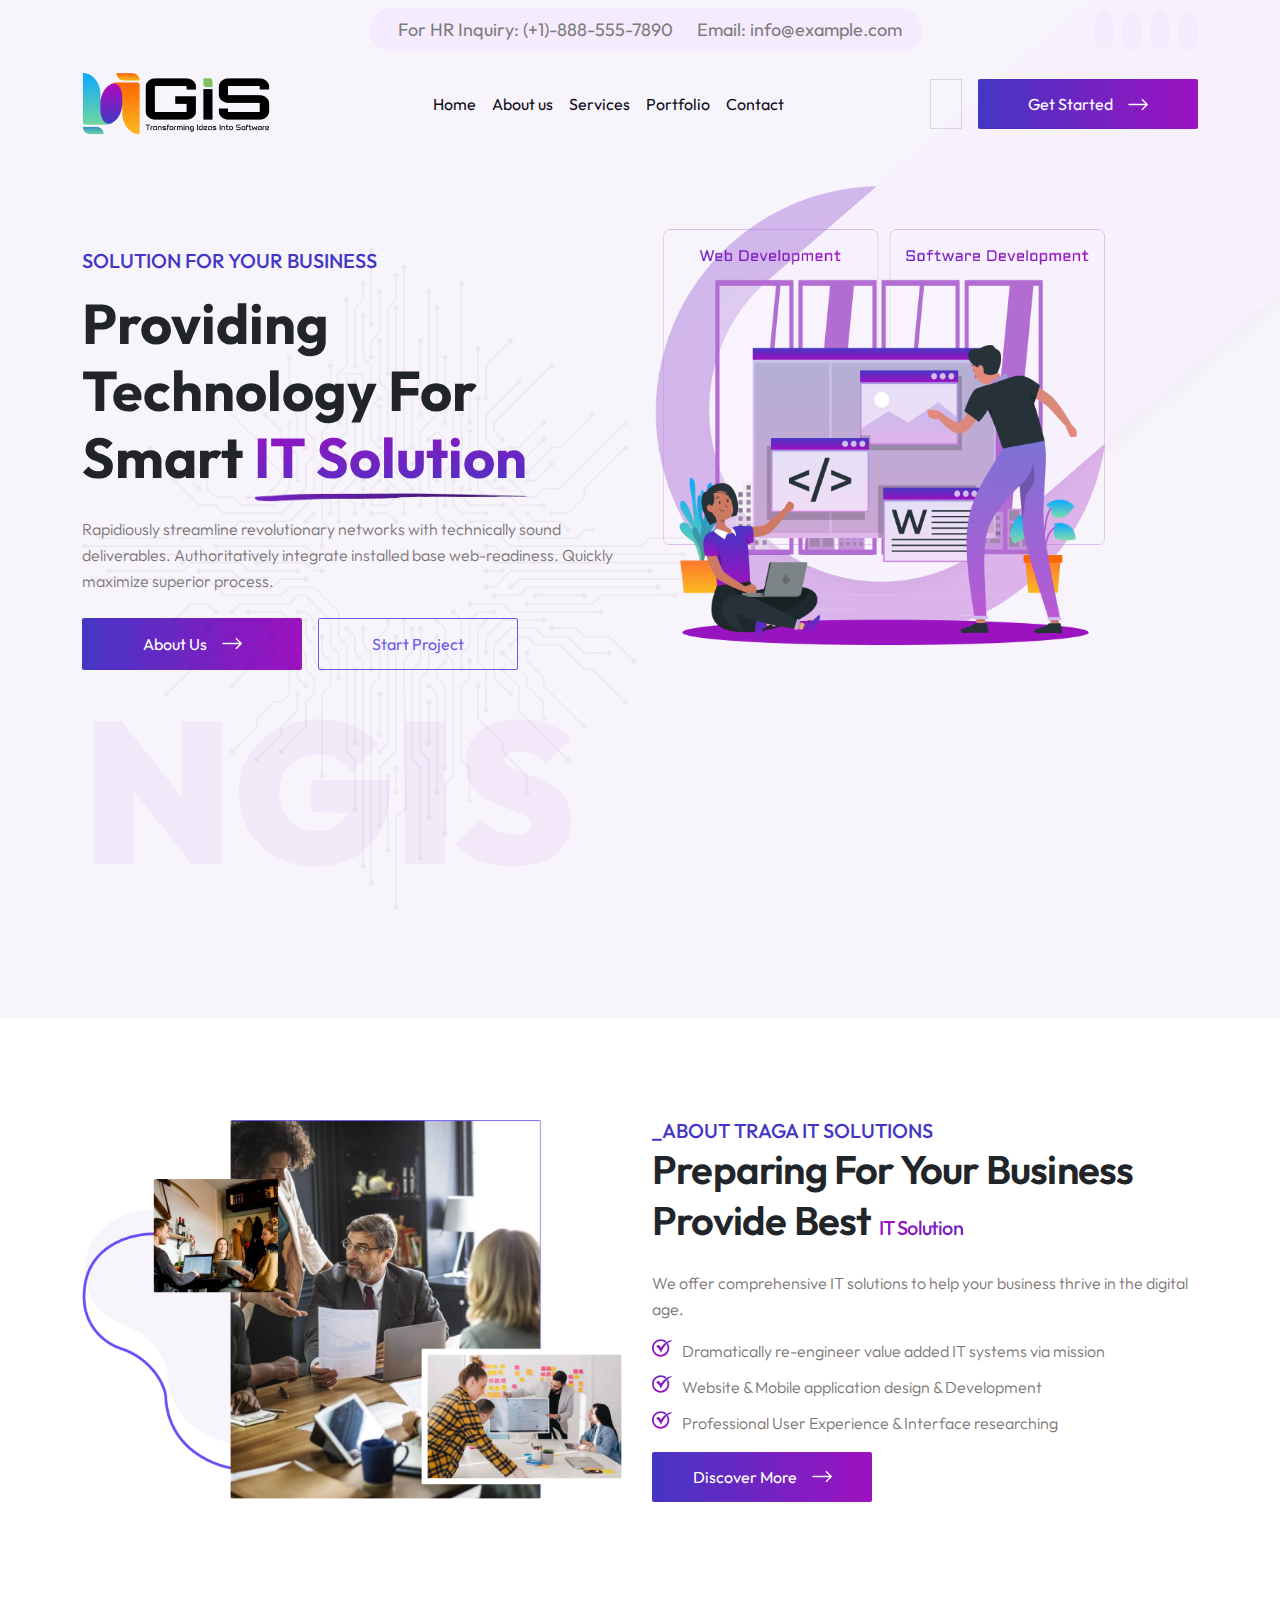
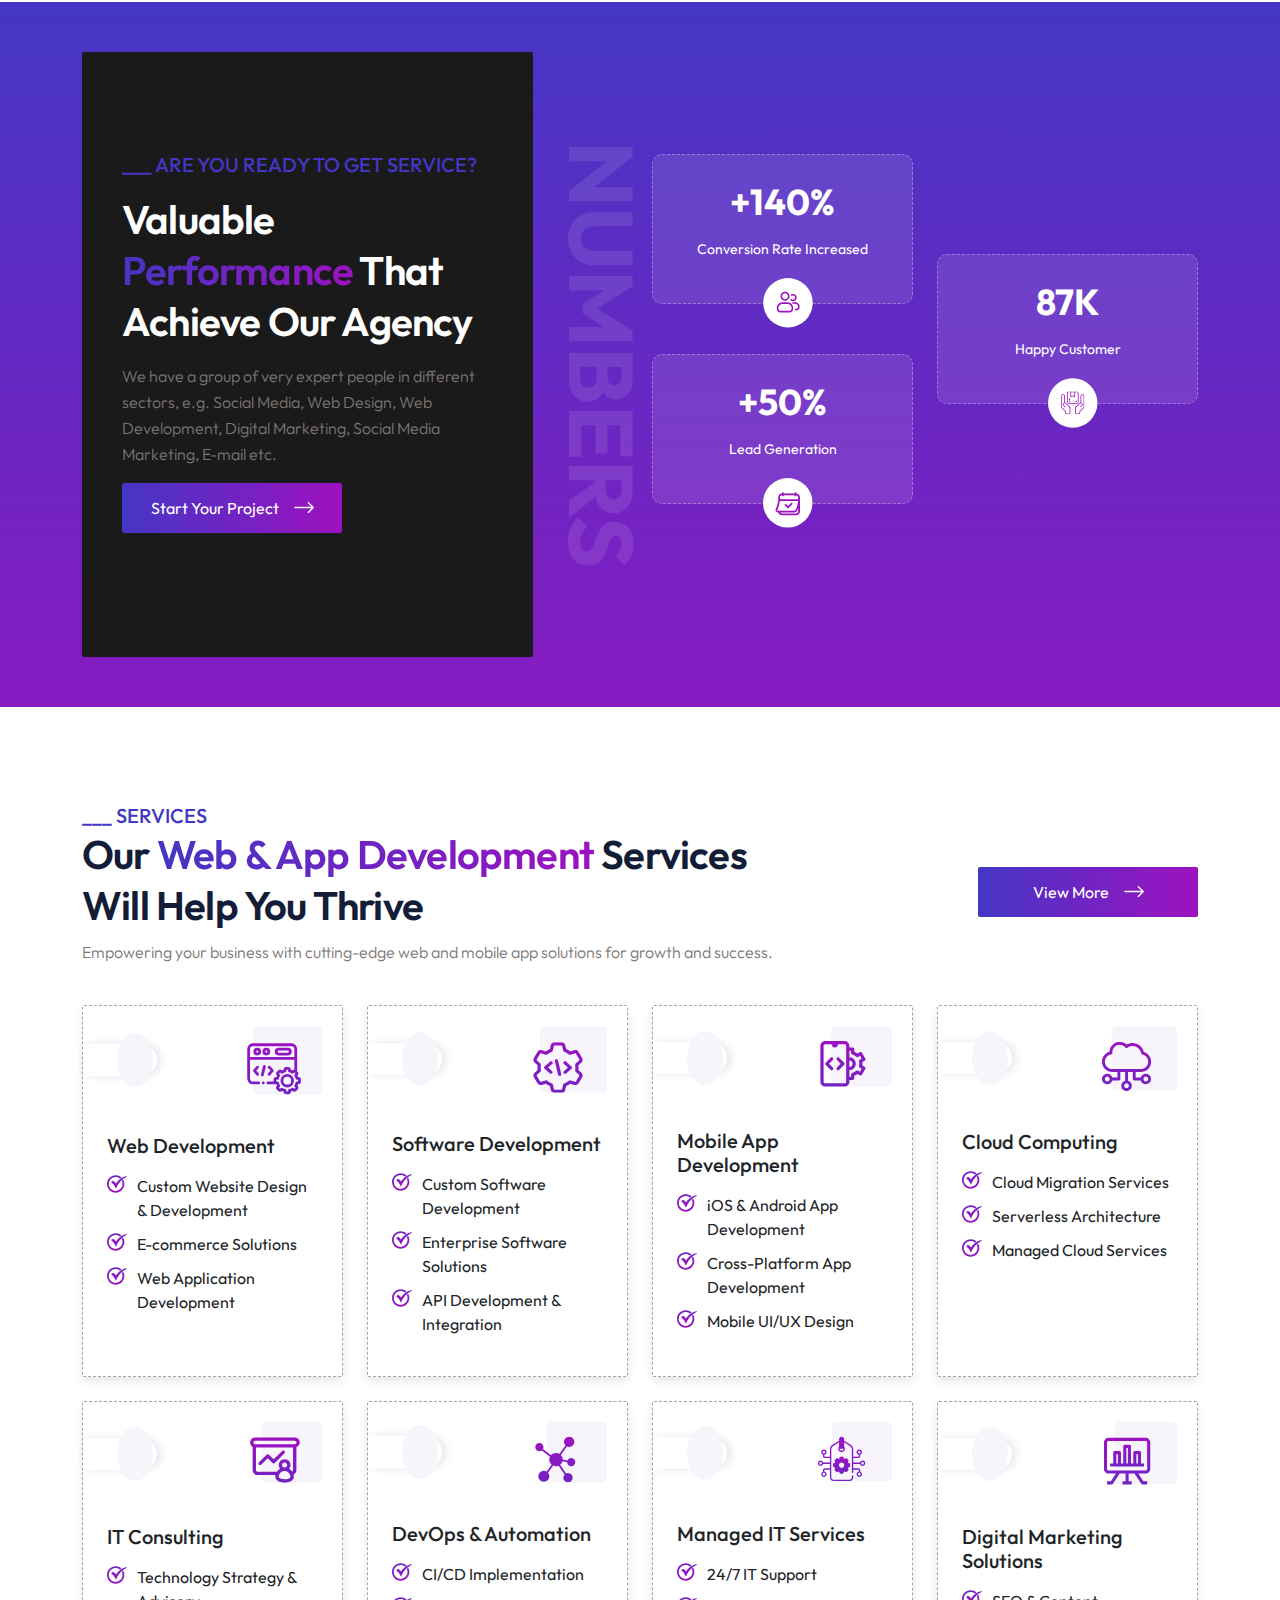
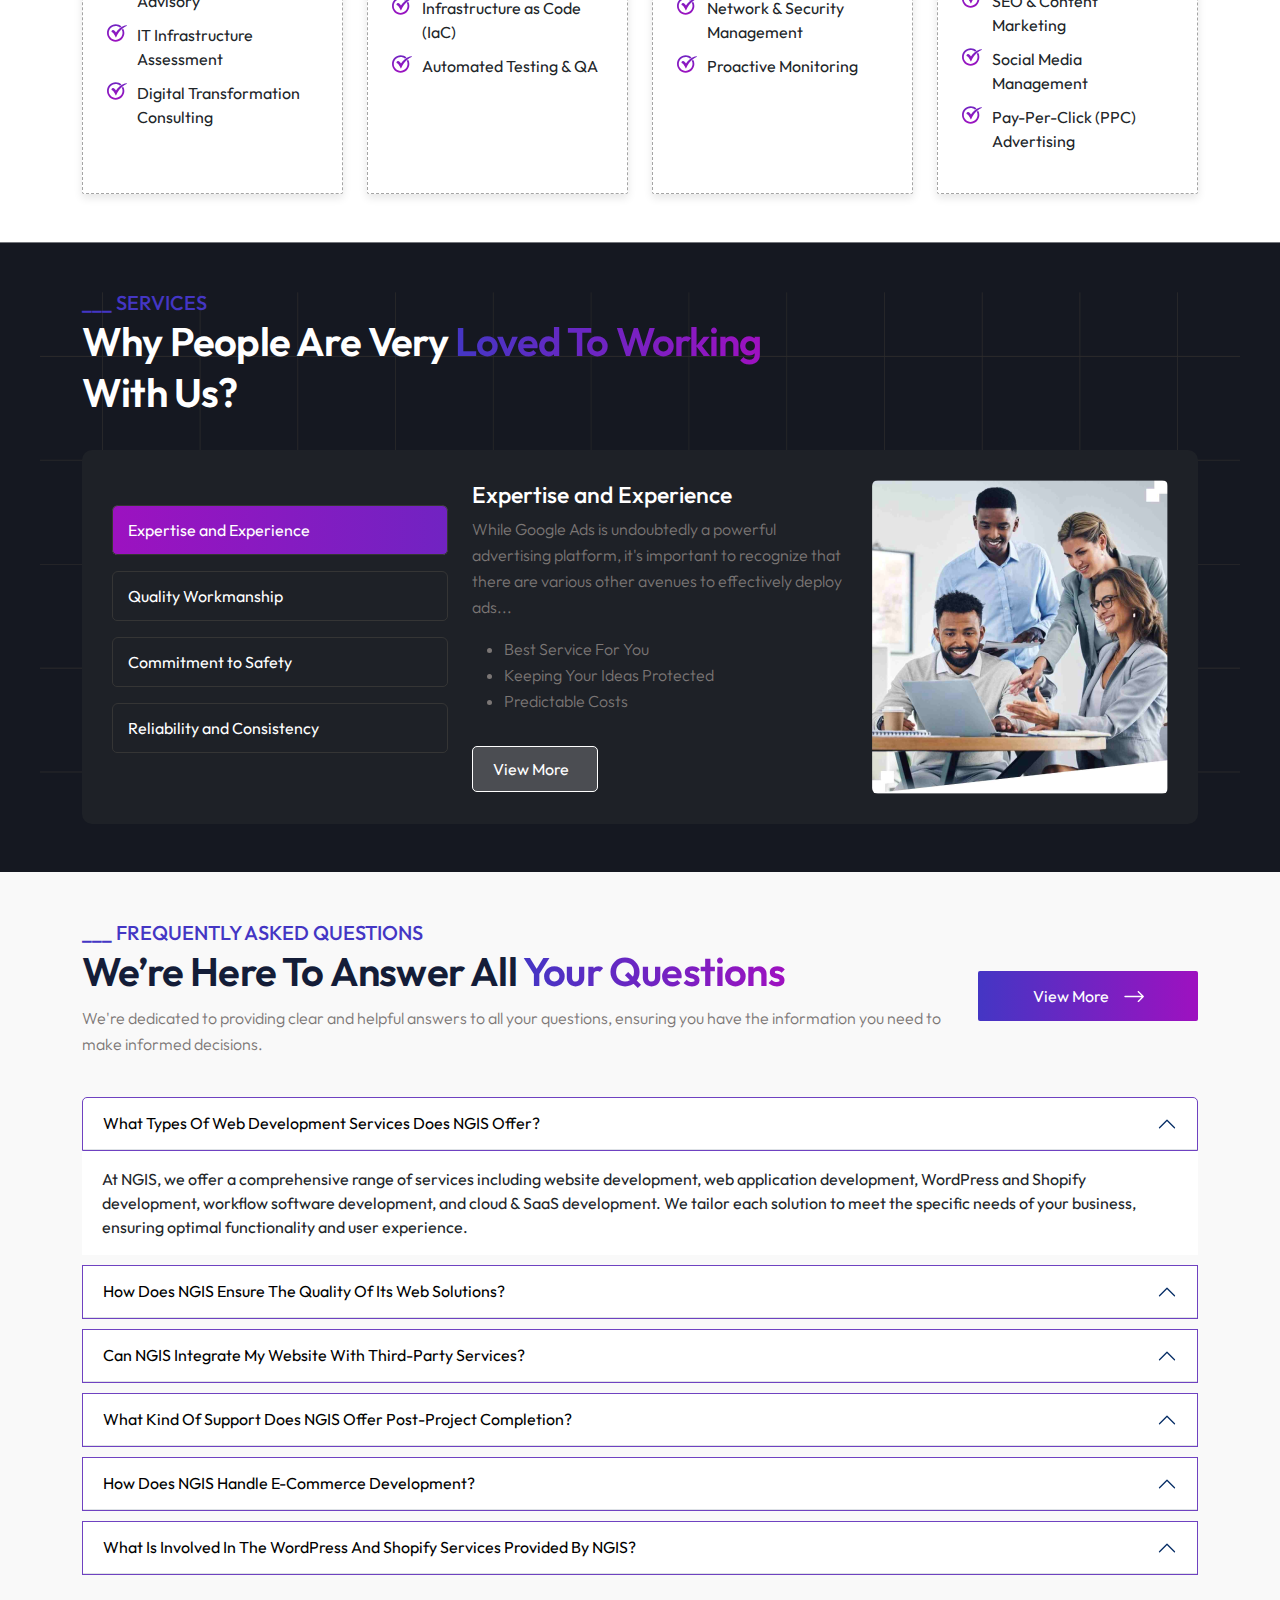
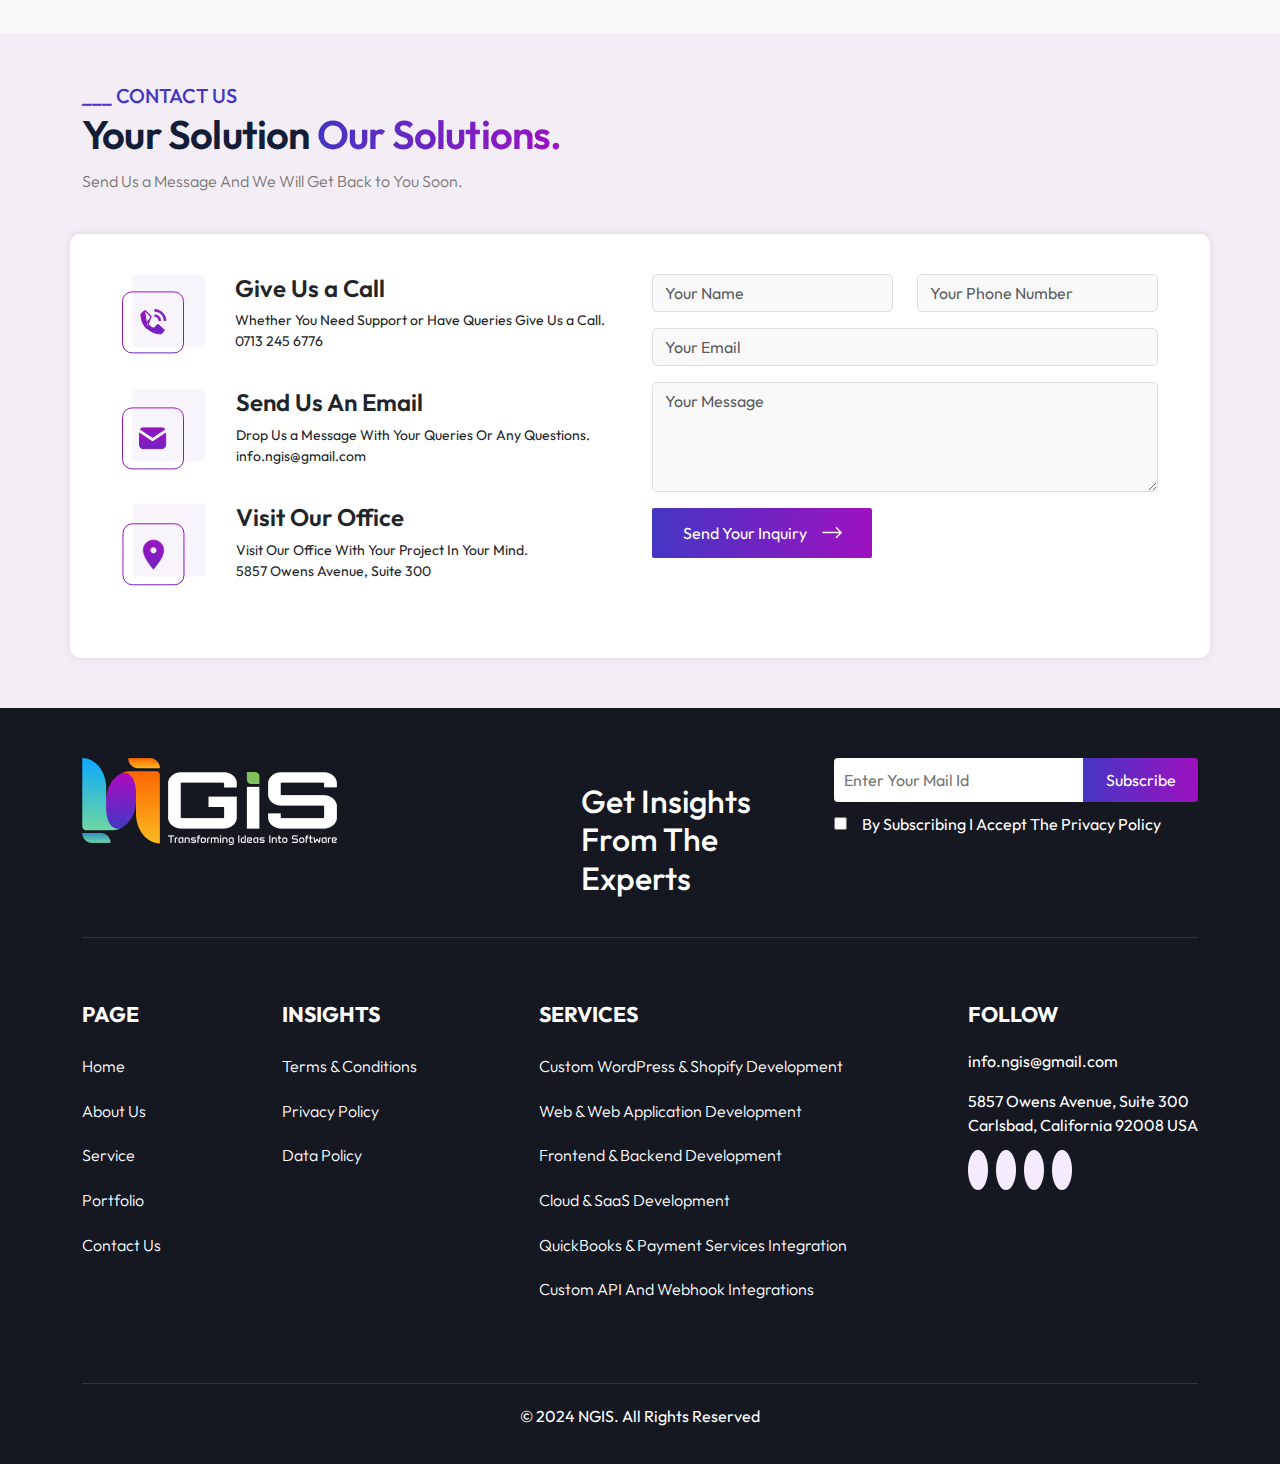
<file: index.html>
<!DOCTYPE html>
<html lang="en">
  <head>
    <meta charset="UTF-8" />
    <meta name="viewport" content="width=device-width, initial-scale=1.0" />
    <title>GIS - Technology Solutions</title>
    <link
      href="https://cdn.jsdelivr.net/npm/bootstrap@5.3.0-alpha1/dist/css/bootstrap.min.css"
      rel="stylesheet"
    />
    <link
      rel="stylesheet"
      href="https://pro.fontawesome.com/releases/v5.10.0/css/all.css"
      integrity="sha384-AYmEC3Yw5cVb3ZcuHtOA93w35dYTsvhLPVnYs9eStHfGJvOvKxVfELGroGkvsg+p"
      crossorigin="anonymous"
    />
    <link rel="stylesheet" href="style.css" />
    <link rel="stylesheet" href="responsive.css">
  </head>

  <body>
    <!-- Header -->

    <section class="bg-background-1">
      <div class="sub-menu position-relative z-1">
        <nav class="navbar navbar-expand-lg">
          <div class="container">
            <a class="navbar-brand" href="#">
              <img
                src="images/logo-black.png"
                style="width: 100px; visibility: hidden"
                alt=""
              />
            </a>

            <div class="navbar-collapse" id="navbarSupportedContent">
              <ul class="navbar-nav mx-auto mb-2 mb-lg-0">
                <div class="contact-info-1 d-none d-lg-flex">
                  <span class="me-3">
                    <i class="far fa-phone-alt"></i>
                    <a href="tel:+1-888-555-7890" class="text-decoration-none ms-2"
                      >For HR Inquiry: (+1)-888-555-7890</a
                    >
                  </span>
                  <span>
                    <i class="far fa-envelope"></i>
                    <a
                      href="mailto:info@example.com"
                      class="text-decoration-none ms-2"
                      >Email: info@example.com</a
                    >
                  </span>
                </div>
              </ul>
              <div class="social-links">
                <a href="#" class="me-2"><i class="fab fa-facebook"></i></a>
                <a href="#" class="me-2"><i class="fab fa-twitter"></i></a>
                <a href="#" class="me-2"><i class="fab fa-instagram"></i></a>
                <a href="#" class=""><i class="fab fa-linkedin"></i></a>
              </div>
            </div>
          </div>
        </nav>
      </div>
      <nav class="navbar navbar-expand-lg position-relative z-1">
        <div class="container">
          <a class="navbar-brand" href="/">
            <img src="images/logo-black.png" alt="" />
          </a>
          <button
            class="navbar-toggler"
            type="button"
            data-bs-toggle="collapse"
            data-bs-target="#navbarSupportedContent"
            aria-controls="navbarSupportedContent"
            aria-expanded="false"
            aria-label="Toggle navigation"
          >
            <span class="navbar-toggler-icon"></span>
          </button>
          <div class="collapse navbar-collapse" id="navbarSupportedContent">
            <ul class="navbar-nav mx-auto mb-2 mb-lg-0">
              <li class="nav-item"><a class="nav-link" href="#">Home</a></li>
              <li class="nav-item">
                <a class="nav-link" href="#">About us </a>
              </li>
              <li class="nav-item">
                <a class="nav-link" href="services-list.html">Services</a>
              </li>
              <li class="nav-item">
                <a class="nav-link" href="protflio.html">Portfolio</a>
              </li>
              <li class="nav-item"><a class="nav-link" href="#">Contact</a></li>
            </ul>
            <div class="must-comman">
              <i class="fa fa-search custom-icon"></i>
              <button class="btn btn-primary-custom ms-3">
                Get Started
                <svg
                  width="25"
                  height="15"
                  viewBox="0 0 25 15"
                  fill="none"
                  xmlns="http://www.w3.org/2000/svg"
                >
                  <path
                    d="M24.9122 7.57535C24.9089 7.34873 24.8176 7.13226 24.6576 6.9716L18.5335 0.855347C18.4534 0.769714 18.3569 0.701049 18.2498 0.653429C18.1427 0.605809 18.0271 0.580206 17.9098 0.578139C17.7926 0.576072 17.6762 0.597585 17.5674 0.641399C17.4587 0.685213 17.3598 0.750435 17.2768 0.833191C17.1937 0.915948 17.1282 1.01455 17.084 1.12314C17.0398 1.23173 17.0178 1.3481 17.0195 1.46533C17.0211 1.58256 17.0463 1.69827 17.0936 1.80557C17.1408 1.91287 17.2091 2.00959 17.2945 2.08997L21.9285 6.71697H1.2995C0.116497 6.70035 0.116497 8.48185 1.2995 8.46522H21.925L17.2945 13.087C17.211 13.1678 17.1445 13.2645 17.0988 13.3713C17.0531 13.4781 17.0292 13.5929 17.0283 13.7091C17.0275 13.8253 17.0498 13.9405 17.0939 14.0479C17.1381 14.1554 17.2032 14.253 17.2855 14.335C17.3677 14.4171 17.4655 14.4819 17.5731 14.5258C17.6807 14.5696 17.7959 14.5916 17.9121 14.5904C18.0283 14.5892 18.1431 14.5649 18.2498 14.5189C18.3564 14.4729 18.4529 14.4061 18.5335 14.3225L24.6576 8.2071C24.7401 8.1241 24.805 8.02543 24.8486 7.91691C24.8922 7.8084 24.9144 7.69225 24.9122 7.57535Z"
                    fill="white"
                  />
                </svg>
              </button>
            </div>
          </div>
        </div>
      </nav>
      <section class="hero-section">
        <div class="container">
          <div class="row align-items-center">
            <div class="col-md-6">
              <div class="banner-image position-relative">
                <div>
                  <img
                    src="images/bannerhead.png"
                    class="highlight-background"
                    alt=""
                  />
                  <p class="section-span">Solution For Your Business</p>
                  <h2 class="display-4 fw-bold mb-4">
                    Providing Technology For Smart
                    <span class="highlight1">
                      IT Solution <img src="images/Vectorbottom.png" alt=""
                    /></span>
                  </h2>
                  <p class="lead mb-4">
                    Rapidiously streamline revolutionary networks with
                    technically sound deliverables. Authoritatively integrate
                    installed base web-readiness. Quickly maximize superior
                    process.
                  </p>
                  <div class="must-comman">
                    <button class="btn btn-primary-custom me-3">
                      About us
                      <svg
                        width="25"
                        height="15"
                        viewBox="0 0 25 15"
                        fill="none"
                        xmlns="http://www.w3.org/2000/svg"
                      >
                        <path
                          d="M24.9122 7.57535C24.9089 7.34873 24.8176 7.13226 24.6576 6.9716L18.5335 0.855347C18.4534 0.769714 18.3569 0.701049 18.2498 0.653429C18.1427 0.605809 18.0271 0.580206 17.9098 0.578139C17.7926 0.576072 17.6762 0.597585 17.5674 0.641399C17.4587 0.685213 17.3598 0.750435 17.2768 0.833191C17.1937 0.915948 17.1282 1.01455 17.084 1.12314C17.0398 1.23173 17.0178 1.3481 17.0195 1.46533C17.0211 1.58256 17.0463 1.69827 17.0936 1.80557C17.1408 1.91287 17.2091 2.00959 17.2945 2.08997L21.9285 6.71697H1.2995C0.116497 6.70035 0.116497 8.48185 1.2995 8.46522H21.925L17.2945 13.087C17.211 13.1678 17.1445 13.2645 17.0988 13.3713C17.0531 13.4781 17.0292 13.5929 17.0283 13.7091C17.0275 13.8253 17.0498 13.9405 17.0939 14.0479C17.1381 14.1554 17.2032 14.253 17.2855 14.335C17.3677 14.4171 17.4655 14.4819 17.5731 14.5258C17.6807 14.5696 17.7959 14.5916 17.9121 14.5904C18.0283 14.5892 18.1431 14.5649 18.2498 14.5189C18.3564 14.4729 18.4529 14.4061 18.5335 14.3225L24.6576 8.2071C24.7401 8.1241 24.805 8.02543 24.8486 7.91691C24.8922 7.8084 24.9144 7.69225 24.9122 7.57535Z"
                          fill="white"
                        />
                      </svg>
                    </button>
                    <button class="btn btn-outline-primary-custom">
                      Start Project
                    </button>
                  </div>
                  <div class="header-box">
                    <h1 class="text-start">NGIS</h1>
                  </div>
                </div>
              </div>
            </div>
            <div class="col-md-6">
              <img
                src="images/Images 1.png"
                alt="IT Solutions"
                class="banner-head-image"
              />
            </div>
          </div>
        </div>
      </section>
    </section>

    <!-- <section class="bg-background-2">
      <div class="sub-menu position-relative z-1">
        <nav class="navbar navbar-expand-lg">
          <div class="container">
            <a class="navbar-brand" href="#">
              <img
                src="images/logo-black.png"
                style="width: 100px; visibility: hidden"
                alt=""
              />
            </a>

            <div class="navbar-collapse" id="navbarSupportedContent">
              <ul class="navbar-nav mx-auto mb-2 mb-lg-0">
                <div class="contact-info-1 d-none d-lg-flex">
                  <span class="me-3">
                    <i class="fab fa-telephone"></i>
                    <a href="tel:+1-888-555-7890" class="text-decoration-none"
                      >For HR Inquiry: (+1)-888-555-7890</a
                    >
                  </span>
                  <span>
                    <i class="fab fa-envelope"></i>
                    <a
                      href="mailto:info@example.com"
                      class="text-decoration-none"
                      >Email: info@example.com</a
                    >
                  </span>
                </div>
              </ul>
              <div class="social-links">
                <a href="#" class="me-2"><i class="fab fa-facebook"></i></a>
                <a href="#" class="me-2"><i class="fab fa-twitter"></i></a>
                <a href="#" class="me-2"><i class="fab fa-instagram"></i></a>
                <a href="#" class=""><i class="fab fa-linkedin"></i></a>
              </div>
            </div>
          </div>
        </nav>
      </div>
      <nav class="navbar navbar-expand-lg position-relative z-1">
        <div class="container">
          <a class="navbar-brand" href="/">
            <img src="images/logo-black.png" alt="" />
          </a>
          <button
            class="navbar-toggler"
            type="button"
            data-bs-toggle="collapse"
            data-bs-target="#navbarSupportedContent"
            aria-controls="navbarSupportedContent"
            aria-expanded="false"
            aria-label="Toggle navigation"
          >
            <span class="navbar-toggler-icon"></span>
          </button>
          <div class="collapse navbar-collapse" id="navbarSupportedContent">
            <ul class="navbar-nav mx-auto mb-2 mb-lg-0">
              <li class="nav-item"><a class="nav-link" href="#">Home</a></li>
              <li class="nav-item">
                <a class="nav-link" href="#">About us </a>
              </li>
              <li class="nav-item">
                <a class="nav-link" href="services-list.html">Services</a>
              </li>
              <li class="nav-item">
                <a class="nav-link" href="protflio.html">Portfolio</a>
              </li>
              <li class="nav-item"><a class="nav-link" href="#">Contact</a></li>
            </ul>
            <div class="must-comman">
              <i class="fa fa-search custom-icon"></i>
              <button class="btn btn-primary-custom ms-3">
                Get Started
                <svg
                  width="25"
                  height="15"
                  viewBox="0 0 25 15"
                  fill="none"
                  xmlns="http://www.w3.org/2000/svg"
                >
                  <path
                    d="M24.9122 7.57535C24.9089 7.34873 24.8176 7.13226 24.6576 6.9716L18.5335 0.855347C18.4534 0.769714 18.3569 0.701049 18.2498 0.653429C18.1427 0.605809 18.0271 0.580206 17.9098 0.578139C17.7926 0.576072 17.6762 0.597585 17.5674 0.641399C17.4587 0.685213 17.3598 0.750435 17.2768 0.833191C17.1937 0.915948 17.1282 1.01455 17.084 1.12314C17.0398 1.23173 17.0178 1.3481 17.0195 1.46533C17.0211 1.58256 17.0463 1.69827 17.0936 1.80557C17.1408 1.91287 17.2091 2.00959 17.2945 2.08997L21.9285 6.71697H1.2995C0.116497 6.70035 0.116497 8.48185 1.2995 8.46522H21.925L17.2945 13.087C17.211 13.1678 17.1445 13.2645 17.0988 13.3713C17.0531 13.4781 17.0292 13.5929 17.0283 13.7091C17.0275 13.8253 17.0498 13.9405 17.0939 14.0479C17.1381 14.1554 17.2032 14.253 17.2855 14.335C17.3677 14.4171 17.4655 14.4819 17.5731 14.5258C17.6807 14.5696 17.7959 14.5916 17.9121 14.5904C18.0283 14.5892 18.1431 14.5649 18.2498 14.5189C18.3564 14.4729 18.4529 14.4061 18.5335 14.3225L24.6576 8.2071C24.7401 8.1241 24.805 8.02543 24.8486 7.91691C24.8922 7.8084 24.9144 7.69225 24.9122 7.57535Z"
                    fill="white"
                  />
                </svg>
              </button>
            </div>
          </div>
        </div>
      </nav>

      <section class="hero-section">
        <div class="container">
          <div class="row align-items-center">
            <div class="col-md-6">
              <div class="banner-image position-relative">
                <div>
                  <img
                    src="images/bannerhead.png"
                    class="highlight-background"
                    alt=""
                  />
                  <p class="section-span">Solution For Your Business</p>
                  <h2 class="display-4 fw-bold mb-4">
                    Providing Technology For Smart
                    <span class="highlight1">
                      IT Solution <img src="images/Vectorbottom.png" alt=""
                    /></span>
                  </h2>
                  <p class="lead mb-4">
                    Rapidiously streamline revolutionary networks with
                    technically sound deliverables. Authoritatively integrate
                    installed base web-readiness. Quickly maximize superior
                    process.
                  </p>
                  <div class="must-comman">
                    <button class="btn btn-primary-custom me-3">
                      About us
                      <svg
                        width="25"
                        height="15"
                        viewBox="0 0 25 15"
                        fill="none"
                        xmlns="http://www.w3.org/2000/svg"
                      >
                        <path
                          d="M24.9122 7.57535C24.9089 7.34873 24.8176 7.13226 24.6576 6.9716L18.5335 0.855347C18.4534 0.769714 18.3569 0.701049 18.2498 0.653429C18.1427 0.605809 18.0271 0.580206 17.9098 0.578139C17.7926 0.576072 17.6762 0.597585 17.5674 0.641399C17.4587 0.685213 17.3598 0.750435 17.2768 0.833191C17.1937 0.915948 17.1282 1.01455 17.084 1.12314C17.0398 1.23173 17.0178 1.3481 17.0195 1.46533C17.0211 1.58256 17.0463 1.69827 17.0936 1.80557C17.1408 1.91287 17.2091 2.00959 17.2945 2.08997L21.9285 6.71697H1.2995C0.116497 6.70035 0.116497 8.48185 1.2995 8.46522H21.925L17.2945 13.087C17.211 13.1678 17.1445 13.2645 17.0988 13.3713C17.0531 13.4781 17.0292 13.5929 17.0283 13.7091C17.0275 13.8253 17.0498 13.9405 17.0939 14.0479C17.1381 14.1554 17.2032 14.253 17.2855 14.335C17.3677 14.4171 17.4655 14.4819 17.5731 14.5258C17.6807 14.5696 17.7959 14.5916 17.9121 14.5904C18.0283 14.5892 18.1431 14.5649 18.2498 14.5189C18.3564 14.4729 18.4529 14.4061 18.5335 14.3225L24.6576 8.2071C24.7401 8.1241 24.805 8.02543 24.8486 7.91691C24.8922 7.8084 24.9144 7.69225 24.9122 7.57535Z"
                          fill="white"
                        />
                      </svg>
                    </button>
                    <button class="btn btn-outline-primary-custom">
                      Start Project
                    </button>
                  </div>
                  <div class="header-box">
                    <h1 class="text-start">NGIS</h1>
                  </div>
                </div>
              </div>
            </div>
          </div>
        </div>
      </section>
    </section> -->

    <!-- About Section -->
    <section class="py-100">
      <div class="container">
        <div class="row align-items-center">
          <div class="col-md-6">
            <img
              src="images/about-home.png"
              alt="Team Meeting"
              class="img-fluid rounded"
            />
          </div>
          <div class="col-md-6">
            <div class="about-home-details">
              <span>_ABOUT TRAGA IT SOLUTIONS</span>

              <h2 class="mb-4">
                Preparing For Your Business Provide Best
                <span class="highlight"> IT Solution</span>
              </h2>
              <p class="lead">
                We offer comprehensive IT solutions to help your business thrive
                in the digital age.
              </p>

              <ul class="custom-list">
                <li>
                  Dramatically re-engineer value added IT systems via mission
                </li>
                <li>Website & Mobile application design & Development</li>
                <li>Professional User Experience & Interface researching</li>
              </ul>
              <button class="btn btn-primary-custom">
                discover more
                <svg
                  width="25"
                  height="15"
                  viewBox="0 0 25 15"
                  fill="none"
                  xmlns="http://www.w3.org/2000/svg"
                >
                  <path
                    d="M24.9122 7.57535C24.9089 7.34873 24.8176 7.13226 24.6576 6.9716L18.5335 0.855347C18.4534 0.769714 18.3569 0.701049 18.2498 0.653429C18.1427 0.605809 18.0271 0.580206 17.9098 0.578139C17.7926 0.576072 17.6762 0.597585 17.5674 0.641399C17.4587 0.685213 17.3598 0.750435 17.2768 0.833191C17.1937 0.915948 17.1282 1.01455 17.084 1.12314C17.0398 1.23173 17.0178 1.3481 17.0195 1.46533C17.0211 1.58256 17.0463 1.69827 17.0936 1.80557C17.1408 1.91287 17.2091 2.00959 17.2945 2.08997L21.9285 6.71697H1.2995C0.116497 6.70035 0.116497 8.48185 1.2995 8.46522H21.925L17.2945 13.087C17.211 13.1678 17.1445 13.2645 17.0988 13.3713C17.0531 13.4781 17.0292 13.5929 17.0283 13.7091C17.0275 13.8253 17.0498 13.9405 17.0939 14.0479C17.1381 14.1554 17.2032 14.253 17.2855 14.335C17.3677 14.4171 17.4655 14.4819 17.5731 14.5258C17.6807 14.5696 17.7959 14.5916 17.9121 14.5904C18.0283 14.5892 18.1431 14.5649 18.2498 14.5189C18.3564 14.4729 18.4529 14.4061 18.5335 14.3225L24.6576 8.2071C24.7401 8.1241 24.805 8.02543 24.8486 7.91691C24.8922 7.8084 24.9144 7.69225 24.9122 7.57535Z"
                    fill="white"
                  />
                </svg>
              </button>
            </div>
          </div>
        </div>
      </div>
    </section>

    <!-- Stats Section -->
    <section class="stats-section">
      <div class="container">
        <div class="row align-items-center">
          <div class="col-md-5">
            <div class="stats-card">
              <div class="row mb-4 align-items-center">
                <div class="col">
                  <div class="head-box">
                    <span class="head-para-text"
                      >ARE YOU READY TO GET SERVICE?</span
                    >
                    <h2 class="text-white my-3">
                      Valuable
                      <span class="high">Performance </span>
                      That Achieve Our Agency
                    </h2>
                    <p>
                      We have a group of very expert people in different
                      sectors, e.g. Social Media, Web Design, Web Development,
                      Digital Marketing, Social Media Marketing, E-mail etc.
                    </p>
                  </div>
                </div>
                <div class="col-auto">
                  <a href="#" class="btn btn-primary-custom"
                    >Start Your Project
                    <svg
                      width="25"
                      height="15"
                      viewBox="0 0 25 15"
                      fill="none"
                      xmlns="http://www.w3.org/2000/svg"
                    >
                      <path
                        d="M24.9122 7.57535C24.9089 7.34873 24.8176 7.13226 24.6576 6.9716L18.5335 0.855347C18.4534 0.769714 18.3569 0.701049 18.2498 0.653429C18.1427 0.605809 18.0271 0.580206 17.9098 0.578139C17.7926 0.576072 17.6762 0.597585 17.5674 0.641399C17.4587 0.685213 17.3598 0.750435 17.2768 0.833191C17.1937 0.915948 17.1282 1.01455 17.084 1.12314C17.0398 1.23173 17.0178 1.3481 17.0195 1.46533C17.0211 1.58256 17.0463 1.69827 17.0936 1.80557C17.1408 1.91287 17.2091 2.00959 17.2945 2.08997L21.9285 6.71697H1.2995C0.116497 6.70035 0.116497 8.48185 1.2995 8.46522H21.925L17.2945 13.087C17.211 13.1678 17.1445 13.2645 17.0988 13.3713C17.0531 13.4781 17.0292 13.5929 17.0283 13.7091C17.0275 13.8253 17.0498 13.9405 17.0939 14.0479C17.1381 14.1554 17.2032 14.253 17.2855 14.335C17.3677 14.4171 17.4655 14.4819 17.5731 14.5258C17.6807 14.5696 17.7959 14.5916 17.9121 14.5904C18.0283 14.5892 18.1431 14.5649 18.2498 14.5189C18.3564 14.4729 18.4529 14.4061 18.5335 14.3225L24.6576 8.2071C24.7401 8.1241 24.805 8.02543 24.8486 7.91691C24.8922 7.8084 24.9144 7.69225 24.9122 7.57535Z"
                        fill="white"
                      />
                    </svg>
                  </a>
                </div>
              </div>
            </div>
          </div>
          <div class="col-md-1">
            <div class="numbers-section">NUMBERS</div>
          </div>
          <div class="col-md-6">
            <div class="row align-items-center">
              <div class="col-md-6">
                <div class="stat-item">
                  <div class="stat-value">+140%</div>
                  <div class="stat-label">Conversion Rate Increased</div>
                  <div class="stat-icon">
                    <img src="images/valuebox/valuebox1.svg" alt="" />
                  </div>
                </div>
                <div class="stat-item">
                  <div class="stat-value">+50%</div>
                  <div class="stat-label">Lead Generation</div>
                  <div class="stat-icon">
                    <img src="images/valuebox/valuebox2.svg" alt="" />
                  </div>
                </div>
              </div>

              <div class="col-md-6">
                <div class="stat-item">
                  <div class="stat-value">87K</div>
                  <div class="stat-label">Happy Customer</div>
                  <div class="stat-icon">
                    <img src="images/valuebox/valuebox3.svg" alt="" />
                  </div>
                </div>
              </div>
            </div>
          </div>
        </div>
      </div>
    </section>

    <!-- Services Section -->
    <section class="py-5">
      <div class="container mt-5">
        <div class="row mb-4 align-items-center">
          <div class="col">
            <div class="head-box">
              <span class="head-para-text">Services</span>
              <h2>
                Our
                <span class="high"> Web & App Development </span>
                Services<br />Will Help You Thrive
              </h2>
              <p>
                Empowering your business with cutting-edge web and mobile app
                solutions for growth and success.
              </p>
            </div>
          </div>
          <div class="col-auto">
            <a href="#" class="btn btn-primary-custom"
              >View More
              <svg
                width="25"
                height="15"
                viewBox="0 0 25 15"
                fill="none"
                xmlns="http://www.w3.org/2000/svg"
              >
                <path
                  d="M24.9122 7.57535C24.9089 7.34873 24.8176 7.13226 24.6576 6.9716L18.5335 0.855347C18.4534 0.769714 18.3569 0.701049 18.2498 0.653429C18.1427 0.605809 18.0271 0.580206 17.9098 0.578139C17.7926 0.576072 17.6762 0.597585 17.5674 0.641399C17.4587 0.685213 17.3598 0.750435 17.2768 0.833191C17.1937 0.915948 17.1282 1.01455 17.084 1.12314C17.0398 1.23173 17.0178 1.3481 17.0195 1.46533C17.0211 1.58256 17.0463 1.69827 17.0936 1.80557C17.1408 1.91287 17.2091 2.00959 17.2945 2.08997L21.9285 6.71697H1.2995C0.116497 6.70035 0.116497 8.48185 1.2995 8.46522H21.925L17.2945 13.087C17.211 13.1678 17.1445 13.2645 17.0988 13.3713C17.0531 13.4781 17.0292 13.5929 17.0283 13.7091C17.0275 13.8253 17.0498 13.9405 17.0939 14.0479C17.1381 14.1554 17.2032 14.253 17.2855 14.335C17.3677 14.4171 17.4655 14.4819 17.5731 14.5258C17.6807 14.5696 17.7959 14.5916 17.9121 14.5904C18.0283 14.5892 18.1431 14.5649 18.2498 14.5189C18.3564 14.4729 18.4529 14.4061 18.5335 14.3225L24.6576 8.2071C24.7401 8.1241 24.805 8.02543 24.8486 7.91691C24.8922 7.8084 24.9144 7.69225 24.9122 7.57535Z"
                  fill="white"
                />
              </svg>
            </a>
          </div>
        </div>

        <div class="row g-4">
          <!-- Web Development -->
          <div class="col-md-6 col-lg-3">
            <div class="service-card">
              <div class="icon-box-services">
                <div class="upper-layer">
                  <i class="fal fa-arrow-right"></i>
                </div>
                <img
                  src="images/services/services1.svg"
                  alt=""
                  style="width: 75px"
                />
              </div>
              <div class="p-4">
                <h5 class="mb-3">Web Development</h5>
                <ul class="custom-list">
                  <li>Custom Website Design & Development</li>
                  <li>E-commerce Solutions</li>
                  <li>Web Application Development</li>
                </ul>
              </div>
            </div>
          </div>

          <!-- Software Development -->
          <div class="col-md-6 col-lg-3">
            <div class="service-card">
              <div class="icon-box-services">
                <div class="upper-layer">
                  <i class="fal fa-arrow-right"></i>
                </div>
                <img
                  src="images/services/services2.svg"
                  alt=""
                  style="width: 75px"
                />
              </div>
              <div class="p-4">
                <h5 class="mb-3">Software Development</h5>
                <ul class="custom-list">
                  <li>Custom Software Development</li>
                  <li>Enterprise Software Solutions</li>
                  <li>API Development & Integration</li>
                </ul>
              </div>
            </div>
          </div>

          <!-- Mobile App Development -->
          <div class="col-md-6 col-lg-3">
            <div class="service-card">
              <div class="icon-box-services">
                <div class="upper-layer">
                  <i class="fal fa-arrow-right"></i>
                </div>
                <img
                  src="images/services/services3.svg"
                  alt=""
                  style="width: 75px"
                />
              </div>
              <div class="p-4">
                <h5 class="mb-3">Mobile App Development</h5>
                <ul class="custom-list">
                  <li>iOS & Android App Development</li>
                  <li>Cross-Platform App Development</li>
                  <li>Mobile UI/UX Design</li>
                </ul>
              </div>
            </div>
          </div>

          <!-- Cloud Computing -->
          <div class="col-md-6 col-lg-3">
            <div class="service-card">
              <div class="icon-box-services">
                <div class="upper-layer">
                  <i class="fal fa-arrow-right"></i>
                </div>
                <img
                  src="images/services/services4.svg"
                  alt=""
                  style="width: 75px"
                />
              </div>
              <div class="p-4">
                <h5 class="mb-3">Cloud Computing</h5>
                <ul class="custom-list">
                  <li>Cloud Migration Services</li>
                  <li>Serverless Architecture</li>
                  <li>Managed Cloud Services</li>
                </ul>
              </div>
            </div>
          </div>

          <!-- IT Consulting -->
          <div class="col-md-6 col-lg-3">
            <div class="service-card">
              <div class="icon-box-services">
                <div class="upper-layer">
                  <i class="fal fa-arrow-right"></i>
                </div>
                <img
                  src="images/services/services5.svg"
                  alt=""
                  style="width: 75px"
                />
              </div>
              <div class="p-4">
                <h5 class="mb-3">IT Consulting</h5>
                <ul class="custom-list">
                  <li>Technology Strategy & Advisory</li>
                  <li>IT Infrastructure Assessment</li>
                  <li>Digital Transformation Consulting</li>
                </ul>
              </div>
            </div>
          </div>

          <!-- DevOps & Automation -->
          <div class="col-md-6 col-lg-3">
            <div class="service-card">
              <div class="icon-box-services">
                <div class="upper-layer">
                  <i class="fal fa-arrow-right"></i>
                </div>
                <img
                  src="images/services/services6.svg"
                  alt=""
                  style="width: 75px"
                />
              </div>
              <div class="p-4">
                <h5 class="mb-3">DevOps & Automation</h5>
                <ul class="custom-list">
                  <li>CI/CD Implementation</li>
                  <li>Infrastructure as Code (IaC)</li>
                  <li>Automated Testing & QA</li>
                </ul>
              </div>
            </div>
          </div>

          <!-- Managed IT Services -->
          <div class="col-md-6 col-lg-3">
            <div class="service-card">
              <div class="icon-box-services">
                <div class="upper-layer">
                  <i class="fal fa-arrow-right"></i>
                </div>
                <img
                  src="images/services/services7.svg"
                  alt=""
                  style="width: 75px"
                />
              </div>
              <div class="p-4">
                <h5 class="mb-3">Managed IT Services</h5>
                <ul class="custom-list">
                  <li>24/7 IT Support</li>
                  <li>Network & Security Management</li>
                  <li>Proactive Monitoring</li>
                </ul>
              </div>
            </div>
          </div>

          <!-- Digital Marketing Solutions -->
          <div class="col-md-6 col-lg-3">
            <div class="service-card">
              <div class="icon-box-services">
                <div class="upper-layer">
                  <i class="fal fa-arrow-right"></i>
                </div>
                <img
                  src="images/services/services8.svg"
                  alt=""
                  style="width: 75px"
                />
              </div>
              <div class="p-4">
                <h5 class="mb-3">Digital Marketing Solutions</h5>
                <ul class="custom-list">
                  <li>SEO & Content Marketing</li>
                  <li>Social Media Management</li>
                  <li>Pay-Per-Click (PPC) Advertising</li>
                </ul>
              </div>
            </div>
          </div>
        </div>
      </div>
    </section>

    <!-- Why Choose Us Section -->
    <section class="py-5 WhyChooseUs">
      <div class="container">
        <div class="row mb-4 align-items-center">
          <div class="col">
            <div class="head-box">
              <span class="head-para-text">Services</span>
              <h2 class="text-white">
                Why People Are Very <span class="high">Loved To Working</span
                ><br />
                With Us?
              </h2>
            </div>
          </div>
        </div>

        <div class="custom-card">
          <div class="row align-items-center">
            <div class="col-md-4">
              <!-- Tabs navigation -->
              <ul
                class="nav nav-tabs flex-column"
                id="whyChooseUsTabs"
                role="tablist"
              >
                <li class="nav-item">
                  <a
                    class="nav-link active feature-item mb-3"
                    id="expertise-tab"
                    data-bs-toggle="tab"
                    href="#expertise"
                    role="tab"
                    aria-controls="expertise"
                    aria-selected="true"
                    >Expertise and Experience</a
                  >
                </li>
                <li class="nav-item">
                  <a
                    class="nav-link feature-item mb-3"
                    id="quality-tab"
                    data-bs-toggle="tab"
                    href="#quality"
                    role="tab"
                    aria-controls="quality"
                    aria-selected="false"
                    >Quality Workmanship</a
                  >
                </li>
                <li class="nav-item">
                  <a
                    class="nav-link feature-item mb-3"
                    id="safety-tab"
                    data-bs-toggle="tab"
                    href="#safety"
                    role="tab"
                    aria-controls="safety"
                    aria-selected="false"
                    >Commitment to Safety</a
                  >
                </li>
                <li class="nav-item">
                  <a
                    class="nav-link feature-item mb-3"
                    id="reliability-tab"
                    data-bs-toggle="tab"
                    href="#reliability"
                    role="tab"
                    aria-controls="reliability"
                    aria-selected="false"
                    >Reliability and Consistency</a
                  >
                </li>
              </ul>
            </div>
            <div class="col-md-8">
              <!-- Tabs content -->
              <div class="tab-content" id="whyChooseUsContent">
                <div
                  class="tab-pane fade show active"
                  id="expertise"
                  role="tabpanel"
                  aria-labelledby="expertise-tab"
                >
                  <div class="row align-items-center">
                    <div class="col">
                      <h4 class="">Expertise and Experience</h4>
                      <p class="">
                        While Google Ads is undoubtedly a powerful advertising
                        platform, it's important to recognize that there are
                        various other avenues to effectively deploy ads...
                      </p>
                      <ul class="">
                        <li>Best Service For You</li>
                        <li>Keeping Your Ideas Protected</li>
                        <li>Predictable Costs</li>
                      </ul>
                      <button class="btn btn-custom mt-3">
                        View More <i class="fas fa-arrow-right ms-2"></i>
                      </button>
                    </div>
                    <div class="col-auto">
                      <img
                        src="images/sortservice.png"
                        alt="Team working"
                        class="img-fluid rounded"
                      />
                    </div>
                  </div>
                </div>
                <div
                  class="tab-pane fade"
                  id="quality"
                  role="tabpanel"
                  aria-labelledby="quality-tab"
                >
                  <div class="row align-items-center">
                    <div class="col">
                      <h4 class="">Quality Workmanship</h4>
                      <p class="">
                        We ensure that our work is of the highest quality,
                        meeting and exceeding industry standards at all times.
                      </p>
                      <ul class="">
                        <li>Precision in Crafting</li>
                        <li>Attention to Detail</li>
                        <li>Exceptional Finishes</li>
                      </ul>
                      <button class="btn btn-custom mt-3">
                        View More <i class="fas fa-arrow-right ms-2"></i>
                      </button>
                    </div>
                    <div class="col-auto">
                      <img
                        src="images/sortservice.png"
                        alt="Team working"
                        class="img-fluid rounded"
                      />
                    </div>
                  </div>
                </div>
                <div
                  class="tab-pane fade"
                  id="safety"
                  role="tabpanel"
                  aria-labelledby="safety-tab"
                >
                  <div class="row align-items-center">
                    <div class="col">
                      <h4 class="">Commitment to Safety</h4>
                      <p class="">
                        Safety is our top priority in every project, ensuring
                        that all measures are taken for the well-being of both
                        our team and clients.
                      </p>
                      <ul class="">
                        <li>Safety Standards</li>
                        <li>Regular Inspections</li>
                        <li>Comprehensive Safety Training</li>
                      </ul>
                      <button class="btn btn-custom mt-3">
                        View More <i class="fas fa-arrow-right ms-2"></i>
                      </button>
                    </div>
                    <div class="col-auto">
                      <img
                        src="images/sortservice.png"
                        alt="Team working"
                        class="img-fluid rounded"
                      />
                    </div>
                  </div>
                </div>
                <div
                  class="tab-pane fade"
                  id="reliability"
                  role="tabpanel"
                  aria-labelledby="reliability-tab"
                >
                  <div class="row align-items-center">
                    <div class="col">
                      <h4 class="">Reliability and Consistency</h4>
                      <p class="">
                        We take pride in consistently delivering reliable and
                        on-time services, ensuring complete client satisfaction.
                      </p>
                      <ul class="">
                        <li>Timely Delivery</li>
                        <li>Dependable Support</li>
                        <li>Quality Assurance</li>
                      </ul>
                      <button class="btn btn-custom mt-3">
                        View More <i class="fas fa-arrow-right ms-2"></i>
                      </button>
                    </div>

                    <div class="col-auto">
                      <img
                        src="images/sortservice.png"
                        alt="Team working"
                        class="img-fluid rounded"
                      />
                    </div>
                  </div>
                </div>
              </div>
            </div>
          </div>
        </div>
      </div>
    </section>

    <!-- FAQ Section -->
    <section class="faq-section py-5">
      <div class="container">
        <div class="row mb-4 align-items-center">
          <div class="col">
            <div class="head-box">
              <span class="head-para-text">Frequently Asked Questions</span>
              <h2>
                We’re Here To Answer All
                <span class="high"> Your Questions</span>
              </h2>
              <p>
                We're dedicated to providing clear and helpful answers to all
                your questions, ensuring you have the information you need to
                make informed decisions.
              </p>
            </div>
          </div>
          <div class="col-auto">
            <a href="#" class="btn btn-primary-custom"
              >View More
              <svg
                width="25"
                height="15"
                viewBox="0 0 25 15"
                fill="none"
                xmlns="http://www.w3.org/2000/svg"
              >
                <path
                  d="M24.9122 7.57535C24.9089 7.34873 24.8176 7.13226 24.6576 6.9716L18.5335 0.855347C18.4534 0.769714 18.3569 0.701049 18.2498 0.653429C18.1427 0.605809 18.0271 0.580206 17.9098 0.578139C17.7926 0.576072 17.6762 0.597585 17.5674 0.641399C17.4587 0.685213 17.3598 0.750435 17.2768 0.833191C17.1937 0.915948 17.1282 1.01455 17.084 1.12314C17.0398 1.23173 17.0178 1.3481 17.0195 1.46533C17.0211 1.58256 17.0463 1.69827 17.0936 1.80557C17.1408 1.91287 17.2091 2.00959 17.2945 2.08997L21.9285 6.71697H1.2995C0.116497 6.70035 0.116497 8.48185 1.2995 8.46522H21.925L17.2945 13.087C17.211 13.1678 17.1445 13.2645 17.0988 13.3713C17.0531 13.4781 17.0292 13.5929 17.0283 13.7091C17.0275 13.8253 17.0498 13.9405 17.0939 14.0479C17.1381 14.1554 17.2032 14.253 17.2855 14.335C17.3677 14.4171 17.4655 14.4819 17.5731 14.5258C17.6807 14.5696 17.7959 14.5916 17.9121 14.5904C18.0283 14.5892 18.1431 14.5649 18.2498 14.5189C18.3564 14.4729 18.4529 14.4061 18.5335 14.3225L24.6576 8.2071C24.7401 8.1241 24.805 8.02543 24.8486 7.91691C24.8922 7.8084 24.9144 7.69225 24.9122 7.57535Z"
                  fill="white"
                />
              </svg>
            </a>
          </div>
        </div>
        <div class="accordion" id="faqAccordion">
          <div class="accordion-item">
            <h2 class="accordion-header" id="headingOne">
              <button
                class="accordion-button"
                type="button"
                data-bs-toggle="collapse"
                data-bs-target="#faq1"
                aria-expanded="true"
                aria-controls="faq1"
              >
                What Types Of Web Development Services Does NGIS Offer?
              </button>
            </h2>
            <div
              id="faq1"
              class="accordion-collapse collapse show"
              aria-labelledby="headingOne"
              data-bs-parent="#faqAccordion"
            >
              <div class="accordion-body">
                At NGIS, we offer a comprehensive range of services including
                website development, web application development, WordPress and
                Shopify development, workflow software development, and cloud &
                SaaS development. We tailor each solution to meet the specific
                needs of your business, ensuring optimal functionality and user
                experience.
              </div>
            </div>
          </div>
          <div class="accordion-item">
            <h2 class="accordion-header" id="headingTwo">
              <button
                class="accordion-button"
                type="button"
                data-bs-toggle="collapse"
                data-bs-target="#faq2"
                aria-expanded="false"
                aria-controls="faq2"
              >
                How Does NGIS Ensure The Quality Of Its Web Solutions?
              </button>
            </h2>
            <div
              id="faq2"
              class="accordion-collapse collapse"
              aria-labelledby="headingTwo"
              data-bs-parent="#faqAccordion"
            >
              <div class="accordion-body">
                NGIS ensures quality through rigorous testing processes, code
                reviews, and adherence to best practices in web development. Our
                team follows a structured approach to deliver high-quality
                solutions.
              </div>
            </div>
          </div>
          <div class="accordion-item">
            <h2 class="accordion-header" id="headingThree">
              <button
                class="accordion-button"
                type="button"
                data-bs-toggle="collapse"
                data-bs-target="#faq3"
                aria-expanded="false"
                aria-controls="faq3"
              >
                Can NGIS Integrate My Website With Third-Party Services?
              </button>
            </h2>
            <div
              id="faq3"
              class="accordion-collapse collapse"
              aria-labelledby="headingThree"
              data-bs-parent="#faqAccordion"
            >
              <div class="accordion-body">
                Yes, NGIS can integrate your website with various third-party
                services to enhance functionality and improve user experience.
              </div>
            </div>
          </div>
          <div class="accordion-item">
            <h2 class="accordion-header" id="headingFour">
              <button
                class="accordion-button"
                type="button"
                data-bs-toggle="collapse"
                data-bs-target="#faq4"
                aria-expanded="false"
                aria-controls="faq4"
              >
                What Kind Of Support Does NGIS Offer Post-Project Completion?
              </button>
            </h2>
            <div
              id="faq4"
              class="accordion-collapse collapse"
              aria-labelledby="headingFour"
              data-bs-parent="#faqAccordion"
            >
              <div class="accordion-body">
                NGIS offers ongoing support and maintenance services
                post-project completion to ensure that your website runs
                smoothly and remains updated.
              </div>
            </div>
          </div>
          <div class="accordion-item">
            <h2 class="accordion-header" id="headingFive">
              <button
                class="accordion-button"
                type="button"
                data-bs-toggle="collapse"
                data-bs-target="#faq5"
                aria-expanded="false"
                aria-controls="faq5"
              >
                How Does NGIS Handle E-Commerce Development?
              </button>
            </h2>
            <div
              id="faq5"
              class="accordion-collapse collapse"
              aria-labelledby="headingFive"
              data-bs-parent="#faqAccordion"
            >
              <div class="accordion-body">
                NGIS specializes in e-commerce development by creating secure
                and user-friendly online stores tailored to meet your business
                needs.
              </div>
            </div>
          </div>
          <div class="accordion-item">
            <h2 class="accordion-header" id="headingSix">
              <button
                class="accordion-button"
                type="button"
                data-bs-toggle="collapse"
                data-bs-target="#faq6"
                aria-expanded="false"
                aria-controls="faq6"
              >
                What Is Involved In The WordPress And Shopify Services Provided
                By NGIS?
              </button>
            </h2>
            <div
              id="faq6"
              class="accordion-collapse collapse"
              aria-labelledby="headingSix"
              data-bs-parent="#faqAccordion"
            >
              <div class="accordion-body">
                NGIS provides comprehensive WordPress and Shopify services,
                including theme customization, plugin development, and
                e-commerce functionality setup to enhance your online presence.
              </div>
            </div>
          </div>
        </div>
      </div>
    </section>

    <!-- Contact Section -->
    <section class="contact-section">
      <div class="container">
        <div class="row mb-4 align-items-center">
          <div class="col">
            <div class="head-box">
              <span class="head-para-text">contact us</span>
              <h2>
                Your Solution
                <span class="high"> Our Solutions. </span>
              </h2>
              <p>Send Us a Message And We Will Get Back to You Soon.</p>
            </div>
          </div>
        </div>

        <div class="row contact-info">
          <div class="col-lg-6 d-flex flex-column justify-content-center">
            <div class="">
              <div class="info-box">
                <img src="images/contacticons1.svg" alt="" />
                <div>
                  <h4>Give Us a Call</h4>
                  <p>
                    Whether You Need Support or Have Queries Give Us a Call.<br />0713
                    245 6776
                  </p>
                </div>
              </div>

              <div class="info-box">
                <img src="images/contacticons2.svg" alt="" />
                <div>
                  <h4>Send Us An Email</h4>
                  <p>
                    Drop Us a Message With Your Queries Or Any Questions.<br />info.ngis@gmail.com
                  </p>
                </div>
              </div>

              <div class="info-box">
                <img src="images/contacticons3.svg" alt="" />
                <div>
                  <h4>Visit Our Office</h4>
                  <p>
                    Visit Our Office With Your Project In Your Mind.<br />5857
                    Owens Avenue, Suite 300
                  </p>
                </div>
              </div>
            </div>
          </div>

          <div class="col-lg-6">
            <div class="">
              <form>
                <div class="row mb-3">
                  <div class="col-md-6">
                    <input
                      type="text"
                      class="form-control"
                      placeholder="Your Name"
                    />
                  </div>
                  <div class="col-md-6">
                    <input
                      type="text"
                      class="form-control"
                      placeholder="Your Phone Number"
                    />
                  </div>
                </div>
                <div class="mb-3">
                  <input
                    type="email"
                    class="form-control"
                    placeholder="Your Email"
                  />
                </div>
                <div class="mb-3">
                  <textarea
                    class="form-control"
                    rows="4"
                    placeholder="Your Message"
                  ></textarea>
                </div>
                <button type="submit" class="btn btn-primary-custom">
                  Send Your Inquiry
                  <svg
                    width="25"
                    height="15"
                    viewBox="0 0 25 15"
                    fill="none"
                    xmlns="http://www.w3.org/2000/svg"
                  >
                    <path
                      d="M24.9122 7.57535C24.9089 7.34873 24.8176 7.13226 24.6576 6.9716L18.5335 0.855347C18.4534 0.769714 18.3569 0.701049 18.2498 0.653429C18.1427 0.605809 18.0271 0.580206 17.9098 0.578139C17.7926 0.576072 17.6762 0.597585 17.5674 0.641399C17.4587 0.685213 17.3598 0.750435 17.2768 0.833191C17.1937 0.915948 17.1282 1.01455 17.084 1.12314C17.0398 1.23173 17.0178 1.3481 17.0195 1.46533C17.0211 1.58256 17.0463 1.69827 17.0936 1.80557C17.1408 1.91287 17.2091 2.00959 17.2945 2.08997L21.9285 6.71697H1.2995C0.116497 6.70035 0.116497 8.48185 1.2995 8.46522H21.925L17.2945 13.087C17.211 13.1678 17.1445 13.2645 17.0988 13.3713C17.0531 13.4781 17.0292 13.5929 17.0283 13.7091C17.0275 13.8253 17.0498 13.9405 17.0939 14.0479C17.1381 14.1554 17.2032 14.253 17.2855 14.335C17.3677 14.4171 17.4655 14.4819 17.5731 14.5258C17.6807 14.5696 17.7959 14.5916 17.9121 14.5904C18.0283 14.5892 18.1431 14.5649 18.2498 14.5189C18.3564 14.4729 18.4529 14.4061 18.5335 14.3225L24.6576 8.2071C24.7401 8.1241 24.805 8.02543 24.8486 7.91691C24.8922 7.8084 24.9144 7.69225 24.9122 7.57535Z"
                      fill="white"
                    />
                  </svg>
                </button>
              </form>
            </div>
          </div>
        </div>
      </div>
    </section>

    <!-- Footer -->
    <footer>
      <div class="container">
        <div class="row justify-content-end">
          <div class="col-sm-5">
            <div class="footer-logo">
              <img src="images/footer-logo.png" />
            </div>
          </div>
          <div class="col-sm-7">
            <div class="row">
              <div class="col-sm-5">
                <h2 class="ps-lg-4 my-4">Get Insights From The Experts</h2>
              </div>
              <div class="col-sm-7">
                <div class="">
                  <form class="subscription-form">
                    <input type="email" placeholder="Enter Your Mail Id" />
                    <button class="btn btn-primary-custom" type="submit">
                      Subscribe
                    </button>
                  </form>
                  <div class="privacy-check">
                    <input type="checkbox" id="privacyCheck" />
                    <label for="privacyCheck">
                      By Subscribing I Accept The <a href="#">Privacy Policy</a>
                    </label>
                  </div>
                </div>
              </div>
            </div>
          </div>
        </div>

        <hr class="border-box-footer pb-5" />
        <div class="footer-content">
          <div class="footer-section col-auto">
            <h5>PAGE</h5>
            <ul>
              <li><a href="#">Home</a></li>
              <li><a href="#">About Us</a></li>
              <li><a href="#">Service</a></li>
              <li><a href="#">Portfolio</a></li>
              <li><a href="#">Contact Us</a></li>
            </ul>
          </div>
          <div class="footer-section col-auto">
            <h5>INSIGHTS</h5>
            <ul>
              <li><a href="#">Terms & Conditions</a></li>
              <li><a href="#">Privacy Policy</a></li>
              <li><a href="#">Data Policy</a></li>
            </ul>
          </div>
          <div class="footer-section col-auto">
            <h5>SERVICES</h5>
            <ul>
              <li><a href=""> Custom WordPress & Shopify Development </a></li>
              <li><a href=""> Web & Web Application Development </a></li>
              <li><a href=""> Frontend & Backend Development </a></li>
              <li><a href=""> Cloud & SaaS Development </a></li>
              <li>
                <a href=""> QuickBooks & Payment Services Integration </a>
              </li>
              <li><a href=""> Custom API And Webhook Integrations </a></li>
            </ul>
          </div>
          <div class="footer-section col-auto">
            <h5>FOLLOW</h5>
            <p>info.ngis@gmail.com</p>
            <p>
              5857 Owens Avenue, Suite 300<br />Carlsbad, California 92008 USA
            </p>
            <div class="social-links">
              <a href="#" class="me-2"><i class="fab fa-facebook"></i></a>
              <a href="#" class="me-2"><i class="fab fa-twitter"></i></a>
              <a href="#" class="me-2"><i class="fab fa-instagram"></i></a>
              <a href="#" class=""><i class="fab fa-linkedin"></i></a>
            </div>
          </div>
        </div>
        <div class="copyright">
          <p>© 2024 NGIS. All Rights Reserved</p>
        </div>
      </div>
    </footer>

    <script src="https://cdn.jsdelivr.net/npm/bootstrap@5.3.0-alpha1/dist/js/bootstrap.bundle.min.js"></script>
  </body>
</html>
</file>
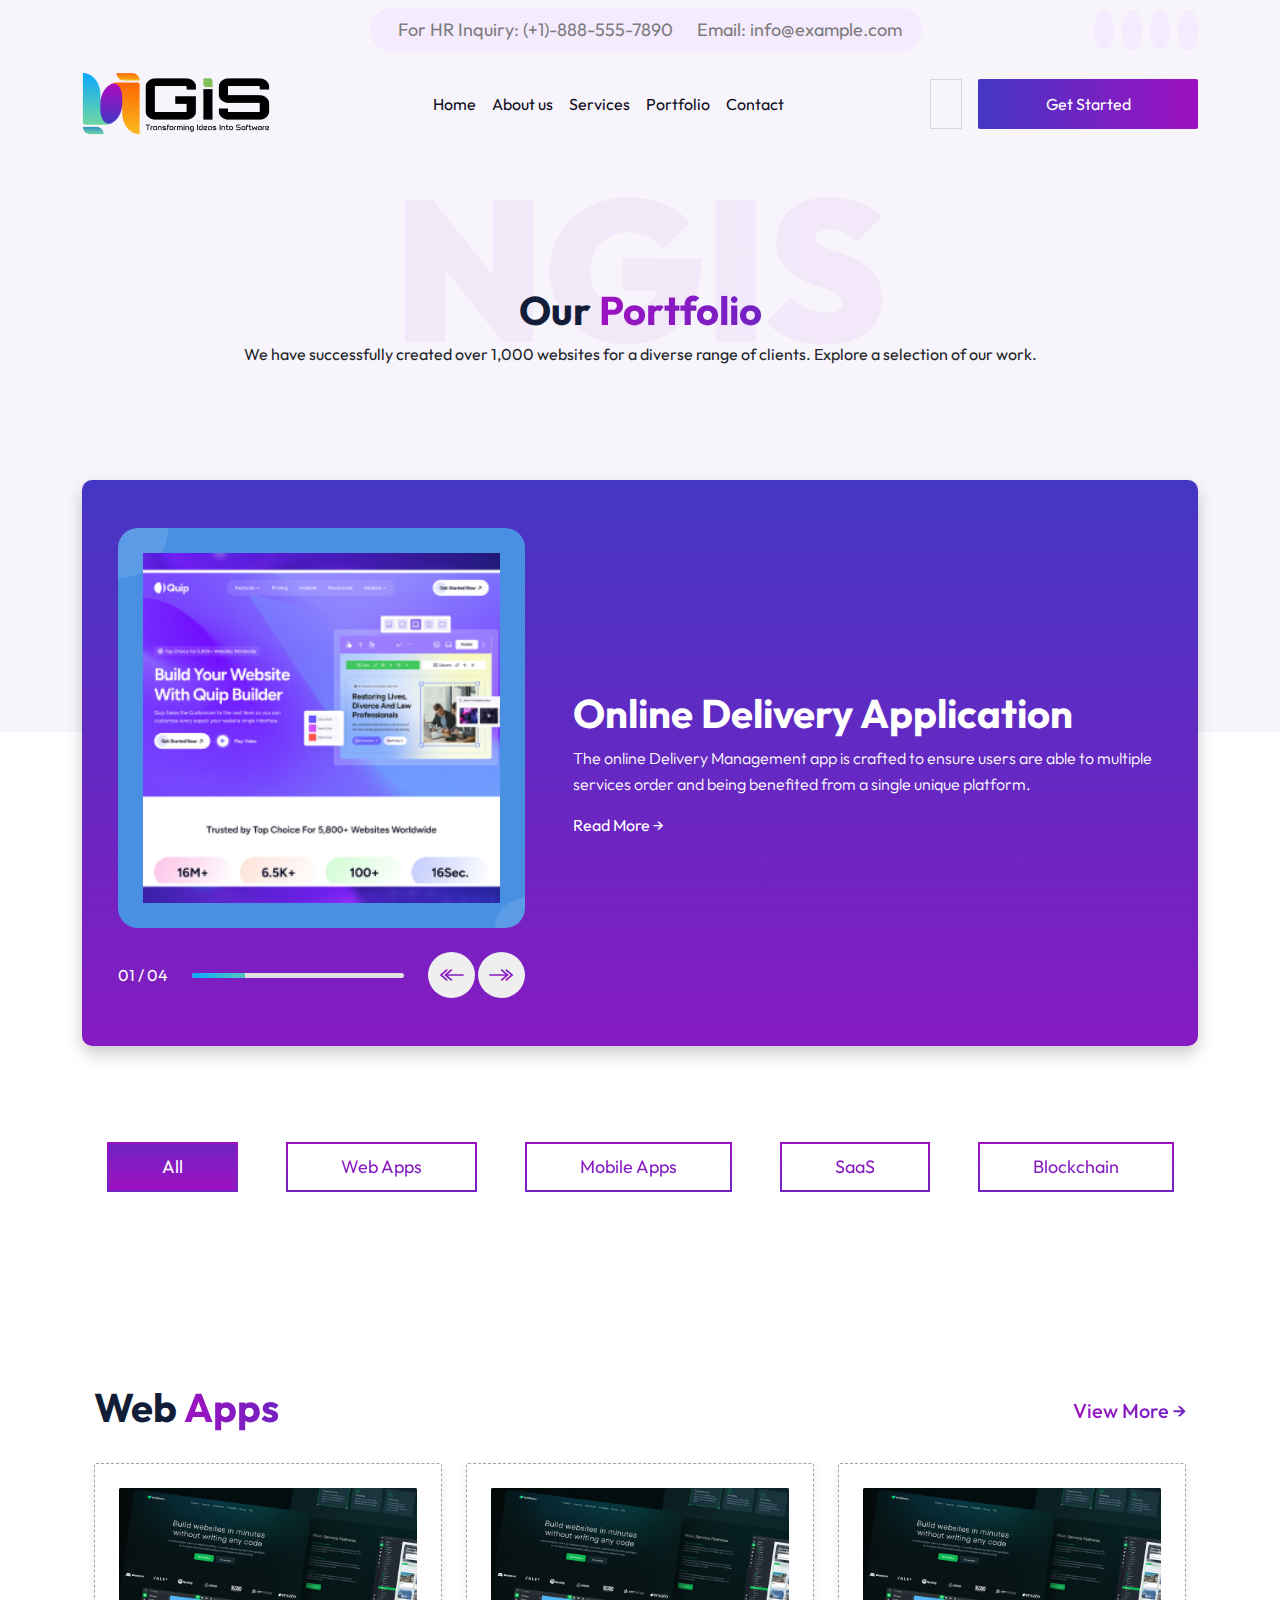
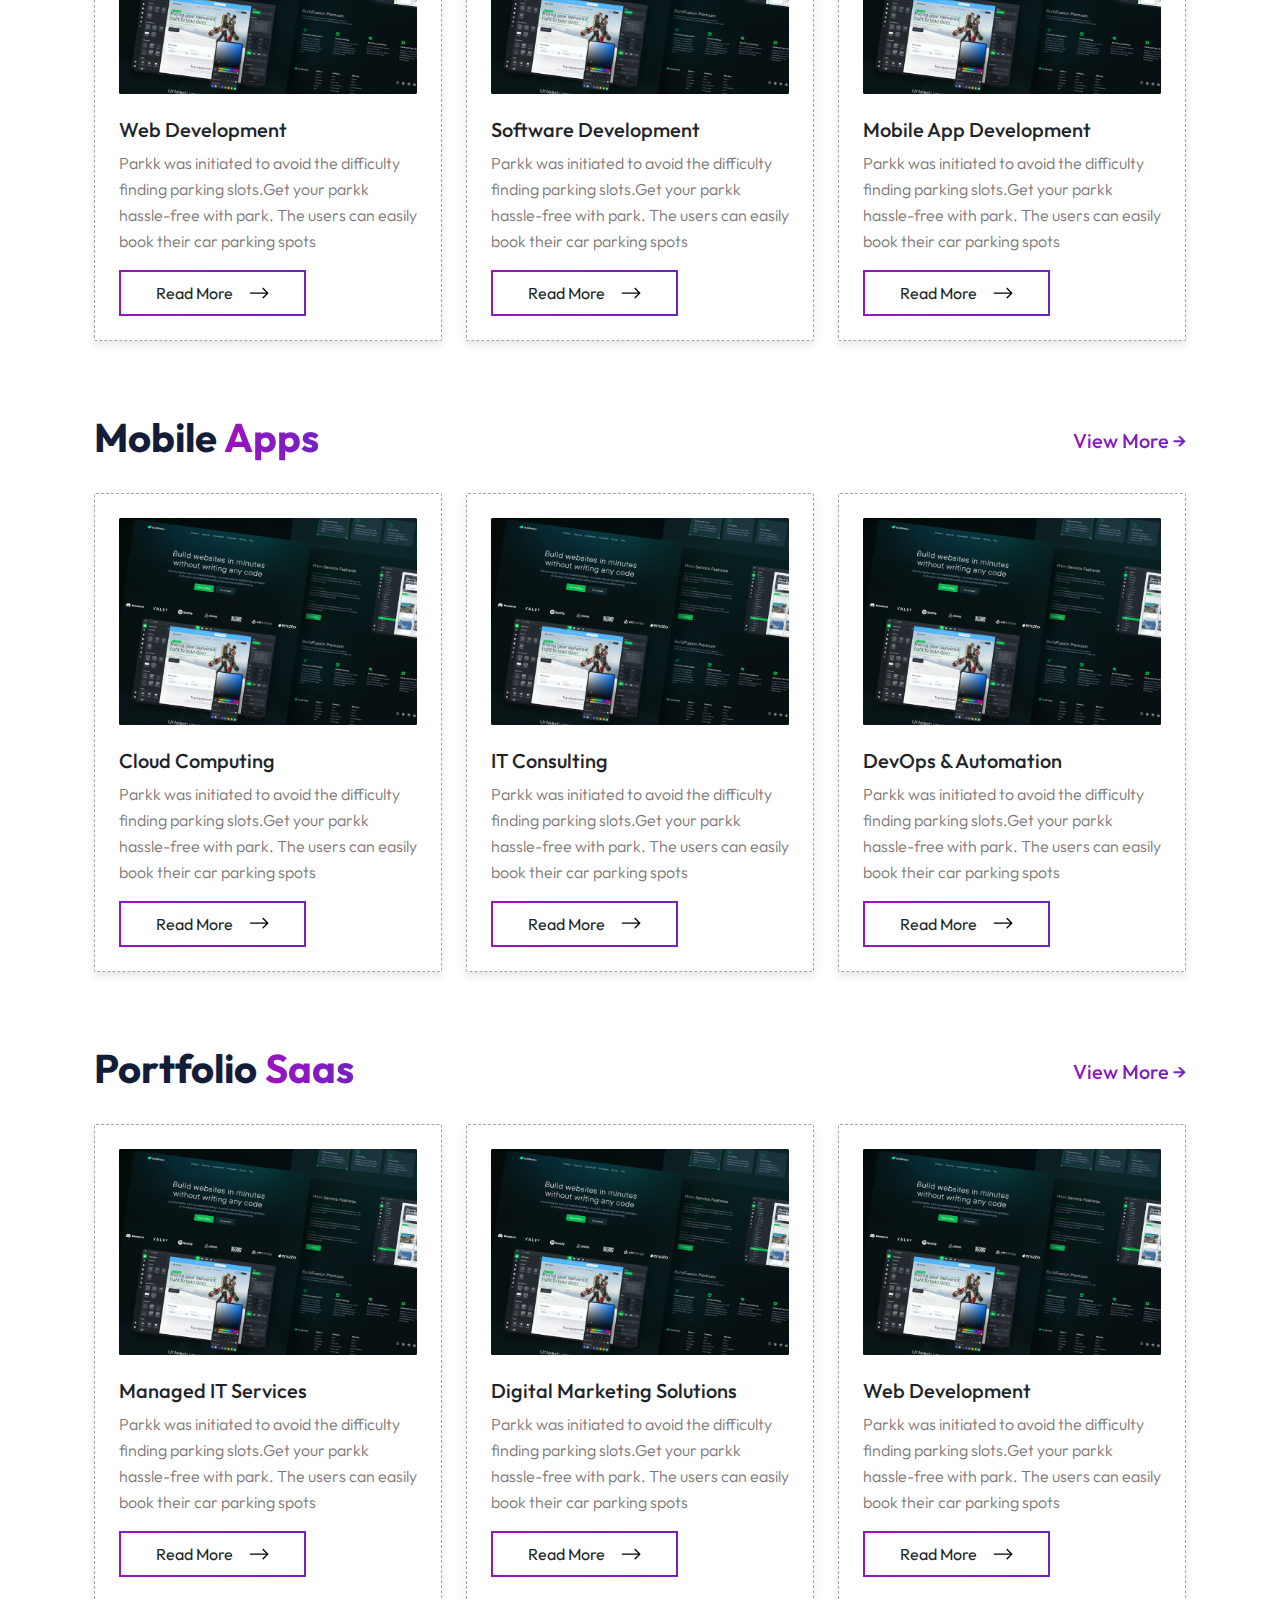
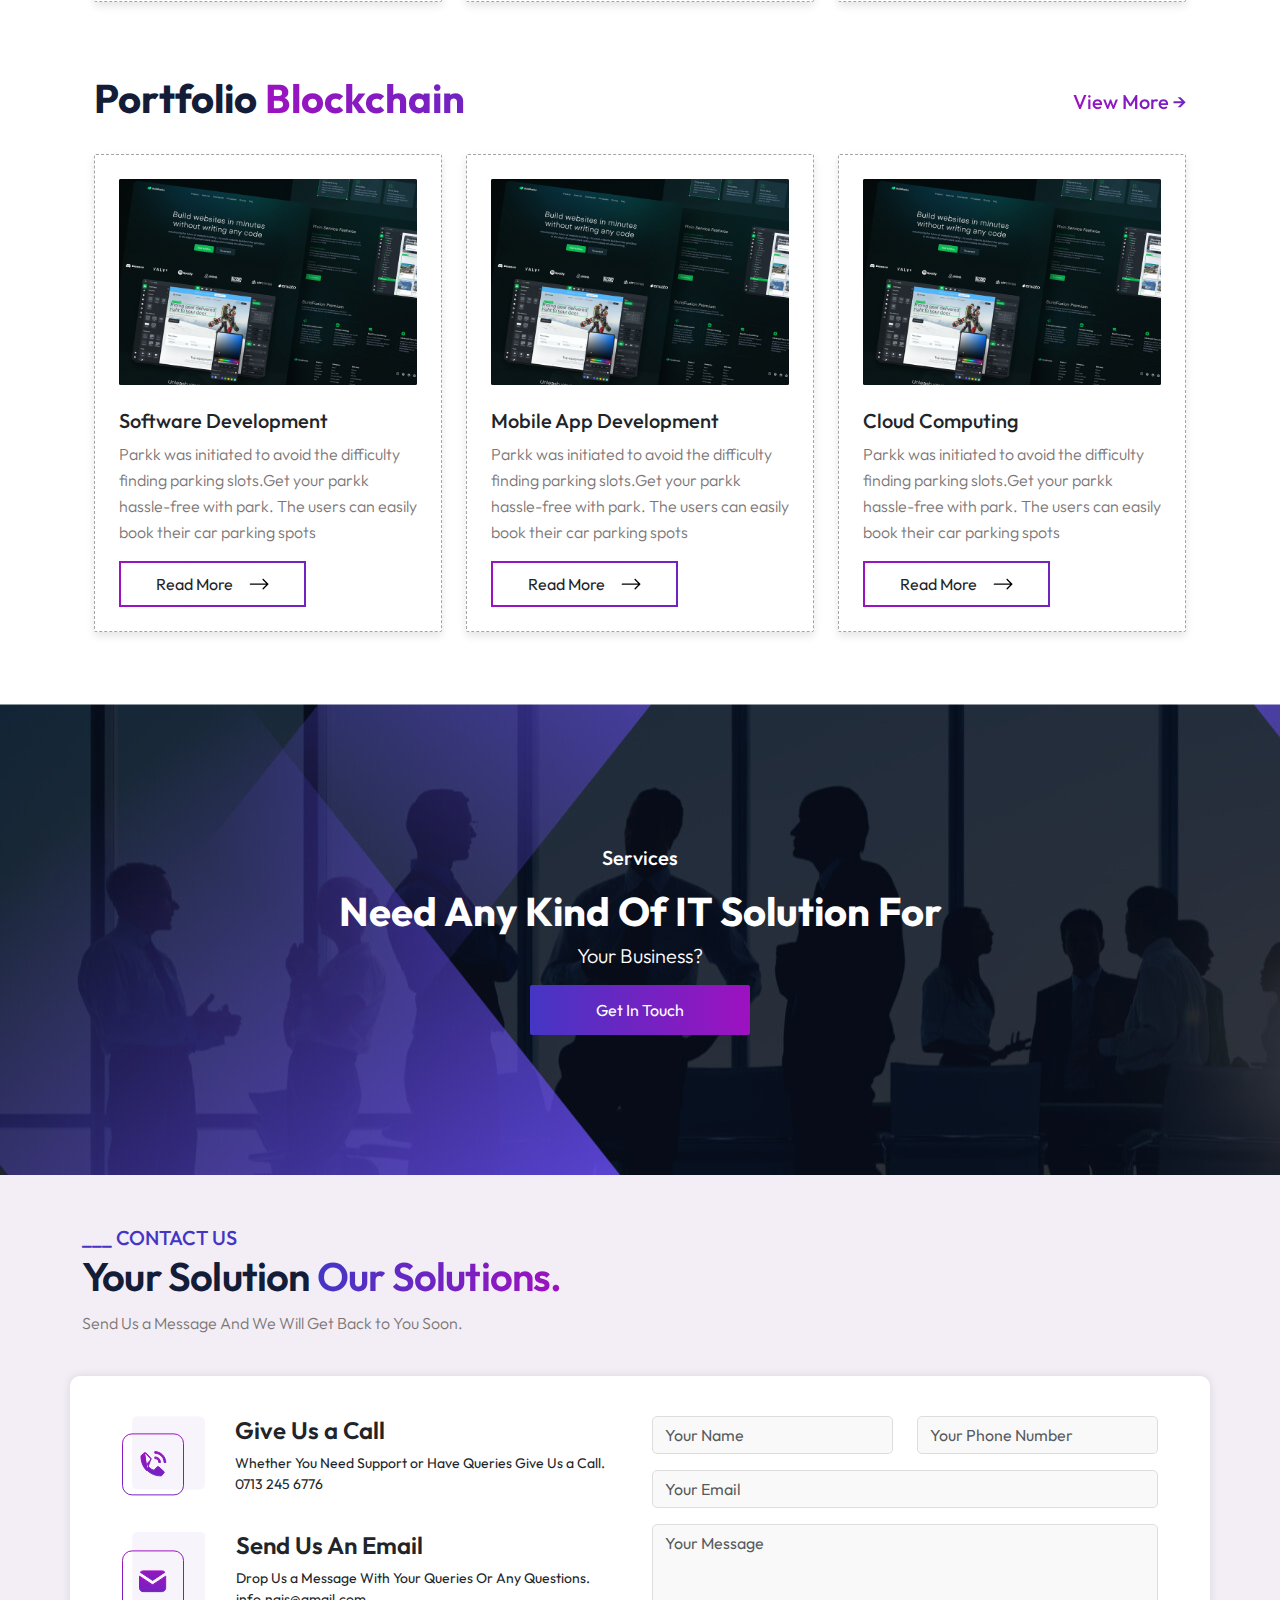
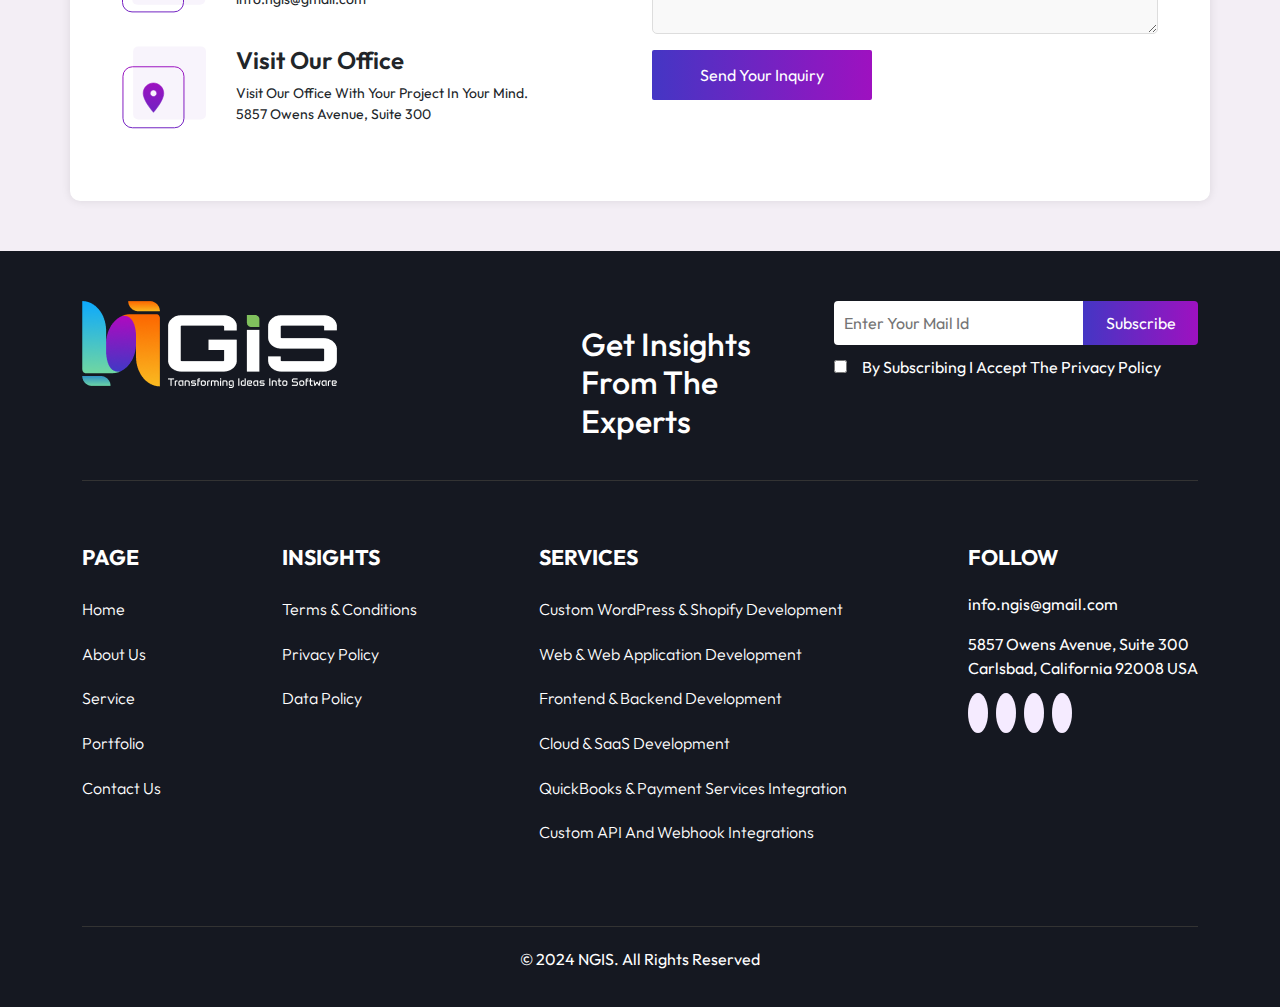
<file: protflio.html>
<!DOCTYPE html>
<html lang="en">
  <head>
    <meta charset="UTF-8" />
    <meta name="viewport" content="width=device-width, initial-scale=1.0" />
    <title>GIS - Technology Solutions</title>
    <link
      href="https://cdn.jsdelivr.net/npm/bootstrap@5.3.0-alpha1/dist/css/bootstrap.min.css"
      rel="stylesheet"
    />
    <link
      rel="stylesheet"
      href="https://pro.fontawesome.com/releases/v5.10.0/css/all.css"
      integrity="sha384-AYmEC3Yw5cVb3ZcuHtOA93w35dYTsvhLPVnYs9eStHfGJvOvKxVfELGroGkvsg+p"
      crossorigin="anonymous"
    />
    <link rel="stylesheet" href="style.css" />
    <link rel="stylesheet" href="responsive.css" />

  </head>

  <body>
    <section class="bg-background">
      <div class="sub-menu">
        <nav class="navbar navbar-expand-lg">
          <div class="container">
            <a class="navbar-brand" href="#">
              <img
                src="images/logo-black.png"
                style="width: 100px; visibility: hidden"
                alt=""
              />
            </a>

            <div class="navbar-collapse" id="navbarSupportedContent">
              <ul class="navbar-nav mx-auto mb-2 mb-lg-0">
                <div class="contact-info-1 d-none d-lg-flex">
                  <span class="me-3">
                    <i class="far fa-phone-alt"></i>
                    <a href="tel:+1-888-555-7890" class="text-decoration-none ms-2"
                      >For HR Inquiry: (+1)-888-555-7890</a
                    >
                  </span>
                  <span>
                    <i class="far fa-envelope"></i>
                    <a
                      href="mailto:info@example.com"
                      class="text-decoration-none ms-2"
                      >Email: info@example.com</a
                    >
                  </span>
                </div>
              </ul>
              <div class="social-links">
                <a href="#" class="me-2"><i class="fab fa-facebook"></i></a>
                <a href="#" class="me-2"><i class="fab fa-twitter"></i></a>
                <a href="#" class="me-2"><i class="fab fa-instagram"></i></a>
                <a href="#" class=""><i class="fab fa-linkedin"></i></a>
              </div>
            </div>
          </div>
        </nav>
      </div>
      <nav class="navbar navbar-expand-lg">
        <div class="container">
          <a class="navbar-brand" href="/">
            <img src="images/logo-black.png" alt="" />
          </a>
          <button
            class="navbar-toggler"
            type="button"
            data-bs-toggle="collapse"
            data-bs-target="#navbarSupportedContent"
            aria-controls="navbarSupportedContent"
            aria-expanded="false"
            aria-label="Toggle navigation"
          >
            <span class="navbar-toggler-icon"></span>
          </button>
          <div class="collapse navbar-collapse" id="navbarSupportedContent">
            <ul class="navbar-nav mx-auto mb-2 mb-lg-0">
              <li class="nav-item"><a class="nav-link" href="#">Home</a></li>
              <li class="nav-item">
                <a class="nav-link" href="#">About us </a>
              </li>
              <li class="nav-item">
                <a class="nav-link" href="services-list.html">Services</a>
              </li>
              <li class="nav-item">
                <a class="nav-link" href="protflio.html">Portfolio</a>
              </li>
              <li class="nav-item"><a class="nav-link" href="#">Contact</a></li>
            </ul>
            <div class="must-comman">
              <i class="fa fa-search custom-icon"></i>
              <button class="btn btn-primary-custom ms-3">Get Started</button>
            </div>
          </div>
        </div>
      </nav>
      <div class="container">
        <div class="header-box pb-350">
          <h1>NGIS</h1>
          <div class="margin-minus">
            <h2 class="section-title">
              Our
              <span class="highlight"> Portfolio</span>
            </h2>
            <p>
              We have successfully created over 1,000 websites for a diverse
              range of clients. Explore a selection of our work.
            </p>
          </div>
        </div>
      </div>
    </section>

    <section class="mt-250">
      <div class="container mt-5">
        <div class="form-container p-4">
          <div class="row slider-container align-items-center">
            <div class="col-md-5 p-4">
              <div class="app-preview">
                <img
                  src="./images/slider1.png"
                  alt="App Preview"
                  class="img-fluid active"
                />
                <img
                  src="./images/slider2.png"
                  alt="App Preview"
                  class="img-fluid"
                />
                <img
                  src="./images/slider3.png"
                  alt="App Preview"
                  class="img-fluid"
                />
                <img
                  src="./images/slider4.png"
                  alt="App Preview"
                  class="img-fluid"
                />
              </div>

              <div class="slider-nav mt-4">
                <div class="row align-items-center">
                  <div class="col-auto">
                    <span id="slideCounter">01 / 04</span>
                  </div>
                  <div class="col">
                    <div class="progress">
                      <div
                        class="progress-bar"
                        role="progressbar"
                        style="width: 25%"
                        aria-valuenow="25"
                        aria-valuemin="0"
                        aria-valuemax="100"
                      ></div>
                    </div>
                  </div>
                  <div class="col-auto">
                    <div>
                      <button class="" id="prevSlide">
                        <svg
                          width="25"
                          height="12"
                          viewBox="0 0 25 12"
                          fill="none"
                          xmlns="http://www.w3.org/2000/svg"
                        >
                          <path
                            d="M6.84768 5.15039H24.0352C24.5044 5.15039 24.8848 5.53078 24.8848 6C24.8848 6.46922 24.5044 6.84961 24.0352 6.84961H6.84768C6.37846 6.84961 5.99807 6.46922 5.99807 6C5.99807 5.53078 6.37846 5.15039 6.84768 5.15039Z"
                            fill="url(#paint0_linear_147_13)"
                          />
                          <path
                            d="M12.2379 0.228513C12.3601 0.228337 12.4808 0.254561 12.5919 0.30539C12.703 0.356218 12.8018 0.43045 12.8815 0.523005C13.188 0.878201 13.1486 1.41474 12.7934 1.7213L7.83558 6L12.7934 10.2787C13.1486 10.5852 13.188 11.1217 12.8815 11.477C12.575 11.8321 12.0385 11.8717 11.6832 11.5651L5.23483 6L11.6833 0.434939C11.8373 0.301606 12.0342 0.22831 12.2379 0.228513Z"
                            fill="url(#paint1_linear_147_13)"
                          />
                          <path
                            d="M7.66759 0.228513C7.78975 0.228337 7.9105 0.254561 8.02158 0.30539C8.13267 0.356218 8.23145 0.43045 8.31118 0.523005C8.61769 0.878201 8.57831 1.41474 8.22306 1.7213L3.26526 6L8.22306 10.2787C8.57825 10.5852 8.61769 11.1217 8.31118 11.477C8.00468 11.8321 7.46819 11.8717 7.11288 11.5651L0.664522 6L7.11294 0.434939C7.26695 0.301606 7.46389 0.22831 7.66759 0.228513Z"
                            fill="url(#paint2_linear_147_13)"
                          />
                          <defs>
                            <linearGradient
                              id="paint0_linear_147_13"
                              x1="15.4414"
                              y1="5.15039"
                              x2="15.4414"
                              y2="6.84961"
                              gradientUnits="userSpaceOnUse"
                            >
                              <stop stop-color="#9C12C0" />
                              <stop offset="1" stop-color="#7123C2" />
                            </linearGradient>
                            <linearGradient
                              id="paint1_linear_147_13"
                              x1="9.16136"
                              y1="0.228512"
                              x2="9.16136"
                              y2="11.7715"
                              gradientUnits="userSpaceOnUse"
                            >
                              <stop stop-color="#9C12C0" />
                              <stop offset="1" stop-color="#7123C2" />
                            </linearGradient>
                            <linearGradient
                              id="paint2_linear_147_13"
                              x1="4.59105"
                              y1="0.228512"
                              x2="4.59105"
                              y2="11.7715"
                              gradientUnits="userSpaceOnUse"
                            >
                              <stop stop-color="#9C12C0" />
                              <stop offset="1" stop-color="#7123C2" />
                            </linearGradient>
                          </defs>
                        </svg>
                      </button>
                      <button class="" id="nextSlide">
                        <svg
                          width="25"
                          height="12"
                          viewBox="0 0 25 12"
                          fill="none"
                          xmlns="http://www.w3.org/2000/svg"
                        >
                          <path
                            d="M18.1523 6.84961H0.964844C0.495625 6.84961 0.115234 6.46922 0.115234 6C0.115234 5.53078 0.495625 5.15039 0.964844 5.15039H18.1523C18.6215 5.15039 19.0019 5.53078 19.0019 6C19.0019 6.46922 18.6215 6.84961 18.1523 6.84961Z"
                            fill="url(#paint0_linear_147_27)"
                          />
                          <path
                            d="M12.7621 11.7715C12.6399 11.7717 12.5192 11.7454 12.4081 11.6946C12.297 11.6438 12.1982 11.5695 12.1185 11.477C11.812 11.1218 11.8514 10.5853 12.2066 10.2787L17.1644 6L12.2066 1.72131C11.8514 1.41475 11.812 0.878266 12.1185 0.523012C12.425 0.167875 12.9615 0.128324 13.3168 0.434945L19.7652 6L13.3167 11.5651C13.1627 11.6984 12.9658 11.7717 12.7621 11.7715Z"
                            fill="url(#paint1_linear_147_27)"
                          />
                          <path
                            d="M17.3324 11.7715C17.2103 11.7717 17.0895 11.7454 16.9784 11.6946C16.8673 11.6438 16.7685 11.5695 16.6888 11.477C16.3823 11.1218 16.4217 10.5853 16.7769 10.2787L21.7347 6L16.7769 1.72131C16.4217 1.41475 16.3823 0.878266 16.6888 0.523012C16.9953 0.167875 17.5318 0.128324 17.8871 0.434945L24.3355 6L17.8871 11.5651C17.7331 11.6984 17.5361 11.7717 17.3324 11.7715Z"
                            fill="url(#paint2_linear_147_27)"
                          />
                          <defs>
                            <linearGradient
                              id="paint0_linear_147_27"
                              x1="9.55858"
                              y1="6.84961"
                              x2="9.55858"
                              y2="5.15039"
                              gradientUnits="userSpaceOnUse"
                            >
                              <stop stop-color="#9C12C0" />
                              <stop offset="1" stop-color="#7123C2" />
                            </linearGradient>
                            <linearGradient
                              id="paint1_linear_147_27"
                              x1="15.8386"
                              y1="11.7715"
                              x2="15.8386"
                              y2="0.228516"
                              gradientUnits="userSpaceOnUse"
                            >
                              <stop stop-color="#9C12C0" />
                              <stop offset="1" stop-color="#7123C2" />
                            </linearGradient>
                            <linearGradient
                              id="paint2_linear_147_27"
                              x1="20.4089"
                              y1="11.7715"
                              x2="20.4089"
                              y2="0.228516"
                              gradientUnits="userSpaceOnUse"
                            >
                              <stop stop-color="#9C12C0" />
                              <stop offset="1" stop-color="#7123C2" />
                            </linearGradient>
                          </defs>
                        </svg>
                      </button>
                    </div>
                  </div>
                </div>
              </div>
            </div>
            <div class="col-md-7 p-4">
              <div id="sliderContent">
                <div class="slide-content active">
                  <h2 class="section-title">Online Delivery Application</h2>
                  <p class="section-para">
                    The online Delivery Management app is crafted to ensure
                    users are able to multiple services order and being
                    benefited from a single unique platform.
                  </p>
                  <a href="#" class="text-white text-decoration-none"
                    >Read More →</a
                  >
                </div>
                <div class="slide-content">
                  <h2 class="section-title">Easy Ordering</h2>
                  <p class="section-para">
                    Browse through a wide variety of restaurants and cuisines.
                    Place your order with just a few taps.
                  </p>
                  <a href="#" class="text-white text-decoration-none"
                    >Read More →</a
                  >
                </div>
                <div class="slide-content">
                  <h2 class="section-title">Fast Delivery</h2>
                  <p class="section-para">
                    Our efficient delivery network ensures your food arrives hot
                    and fresh, right at your doorstep.
                  </p>
                  <a href="#" class="text-white text-decoration-none"
                    >Read More →</a
                  >
                </div>
                <div class="slide-content">
                  <h2 class="section-title">24/7 Support</h2>
                  <p class="section-para">
                    Our customer support team is always ready to assist you with
                    any queries or concerns.
                  </p>
                  <a href="#" class="text-white text-decoration-none"
                    >Read More →</a
                  >
                </div>
              </div>
            </div>
          </div>
        </div>
      </div>
    </section>

    <div class="container mt-5 pt-5">
      <div class="tab-button-take mb-4">
        <ul class="nav nav-tabs id-responsive gap-lg-5 border-0 justify-content-center" id="myTab" role="tablist">
          <li class="nav-item mb-4" role="presentation">
            <button
              class="nav-link active"
              id="all-tab"
              data-bs-toggle="tab"
              data-bs-target="#all"
              type="button"
              role="tab"
            >
              All
            </button>
          </li>
          <li class="nav-item mb-4" role="presentation">
            <button
              class="nav-link"
              id="web-apps-tab"
              data-bs-toggle="tab"
              data-bs-target="#web-apps"
              type="button"
              role="tab"
            >
              Web Apps
            </button>
          </li>
          <li class="nav-item mb-4" role="presentation">
            <button
              class="nav-link"
              id="mobile-apps-tab"
              data-bs-toggle="tab"
              data-bs-target="#mobile-apps"
              type="button"
              role="tab"
            >
              Mobile Apps
            </button>
          </li>
          <li class="nav-item mb-4" role="presentation">
            <button
              class="nav-link"
              id="saas-tab"
              data-bs-toggle="tab"
              data-bs-target="#saas"
              type="button"
              role="tab"
            >
              SaaS
            </button>
          </li>
          <li class="nav-item mb-4" role="presentation">
            <button
              class="nav-link"
              id="blockchain-tab"
              data-bs-toggle="tab"
              data-bs-target="#blockchain"
              type="button"
              role="tab"
            >
              Blockchain
            </button>
          </li>
        </ul>
      </div>

      <div class="tab-content" id="myTabContent">
        <div class="tab-pane fade show active" id="all" role="tabpanel">
          <div class="row  pt-lg-5 my-lg-4 ">
            <section class="py-5">
              <div class="container mt-5">
                <div class="row mb-4 align-items-center">
                  <div class="col">
                    <h2 class="section-title">
                      Web <span class="highlight"> Apps</span>
                    </h2>
                  </div>
                  <div class="col-auto">
                    <a href="#" class="primary-custom">View More →</a>
                  </div>
                </div>

                <div class="row g-4">
                  <div class="col-md-6 col-lg-4">
                    <div class="service-card">
                      <div class="p-4">
                        <img
                          src="images/wev-app.png"
                          class="img-fluid mb-4"
                          alt=""
                        />
                        <h5 class="mb-2">Web Development</h5>
                        <p>
                          Parkk was initiated to avoid the difficulty finding
                          parking slots.Get your parkk hassle-free with park.
                          The users can easily book their car parking spots
                        </p>
                        <button class="btn btn-readmore">
                          Read More
                          <svg
                            class="ms-3"
                            width="26"
                            height="15"
                            viewBox="0 0 26 15"
                            fill="none"
                            xmlns="http://www.w3.org/2000/svg"
                          >
                            <path
                              d="M25.3789 6.99564C25.3756 6.76902 25.2843 6.55255 25.1243 6.39189L19.0002 0.275635C18.9201 0.190003 18.8236 0.121338 18.7165 0.0737174C18.6093 0.0260973 18.4937 0.000493629 18.3765 -0.00157302C18.2593 -0.00363968 18.1428 0.0178728 18.0341 0.0616869C17.9253 0.105501 17.8265 0.170723 17.7434 0.25348C17.6604 0.336236 17.5948 0.434838 17.5506 0.54343C17.5064 0.652023 17.4845 0.768389 17.4862 0.88562C17.4878 1.00285 17.513 1.11855 17.5602 1.22586C17.6075 1.33316 17.6758 1.42988 17.7612 1.51026L22.3952 6.13726H1.76616C0.583156 6.12064 0.583156 7.90213 1.76616 7.88551H22.3917L17.7612 12.5073C17.6777 12.5881 17.6112 12.6847 17.5655 12.7916C17.5198 12.8984 17.4958 13.0132 17.495 13.1294C17.4941 13.2456 17.5164 13.3608 17.5606 13.4682C17.6047 13.5757 17.6698 13.6733 17.7521 13.7553C17.8344 13.8374 17.9322 13.9022 18.0398 13.946C18.1473 13.9899 18.2626 14.0119 18.3788 14.0107C18.4949 14.0095 18.6097 13.9852 18.7164 13.9392C18.8231 13.8932 18.9196 13.8264 19.0002 13.7428L25.1243 7.62738C25.2067 7.54439 25.2717 7.44571 25.3152 7.3372C25.3588 7.22869 25.3811 7.11254 25.3789 6.99564Z"
                              fill="black"
                            />
                          </svg>
                        </button>
                      </div>
                    </div>
                  </div>

                  <div class="col-md-6 col-lg-4">
                    <div class="service-card">
                      <div class="p-4">
                        <img
                          src="images/wev-app.png"
                          class="img-fluid mb-4"
                          alt=""
                        />
                        <h5 class="mb-2">Software Development</h5>
                        <p>
                          Parkk was initiated to avoid the difficulty finding
                          parking slots.Get your parkk hassle-free with park.
                          The users can easily book their car parking spots
                        </p>
                        <button class="btn btn-readmore">
                          Read More
                          <svg
                            class="ms-3"
                            width="26"
                            height="15"
                            viewBox="0 0 26 15"
                            fill="none"
                            xmlns="http://www.w3.org/2000/svg"
                          >
                            <path
                              d="M25.3789 6.99564C25.3756 6.76902 25.2843 6.55255 25.1243 6.39189L19.0002 0.275635C18.9201 0.190003 18.8236 0.121338 18.7165 0.0737174C18.6093 0.0260973 18.4937 0.000493629 18.3765 -0.00157302C18.2593 -0.00363968 18.1428 0.0178728 18.0341 0.0616869C17.9253 0.105501 17.8265 0.170723 17.7434 0.25348C17.6604 0.336236 17.5948 0.434838 17.5506 0.54343C17.5064 0.652023 17.4845 0.768389 17.4862 0.88562C17.4878 1.00285 17.513 1.11855 17.5602 1.22586C17.6075 1.33316 17.6758 1.42988 17.7612 1.51026L22.3952 6.13726H1.76616C0.583156 6.12064 0.583156 7.90213 1.76616 7.88551H22.3917L17.7612 12.5073C17.6777 12.5881 17.6112 12.6847 17.5655 12.7916C17.5198 12.8984 17.4958 13.0132 17.495 13.1294C17.4941 13.2456 17.5164 13.3608 17.5606 13.4682C17.6047 13.5757 17.6698 13.6733 17.7521 13.7553C17.8344 13.8374 17.9322 13.9022 18.0398 13.946C18.1473 13.9899 18.2626 14.0119 18.3788 14.0107C18.4949 14.0095 18.6097 13.9852 18.7164 13.9392C18.8231 13.8932 18.9196 13.8264 19.0002 13.7428L25.1243 7.62738C25.2067 7.54439 25.2717 7.44571 25.3152 7.3372C25.3588 7.22869 25.3811 7.11254 25.3789 6.99564Z"
                              fill="black"
                            />
                          </svg>
                        </button>
                      </div>
                    </div>
                  </div>

                  <div class="col-md-6 col-lg-4">
                    <div class="service-card">
                      <div class="p-4">
                        <img
                          src="images/wev-app.png"
                          class="img-fluid mb-4"
                          alt=""
                        />
                        <h5 class="mb-2">Mobile App Development</h5>
                        <p>
                          Parkk was initiated to avoid the difficulty finding
                          parking slots.Get your parkk hassle-free with park.
                          The users can easily book their car parking spots
                        </p>
                        <button class="btn btn-readmore">
                          Read More
                          <svg
                            class="ms-3"
                            width="26"
                            height="15"
                            viewBox="0 0 26 15"
                            fill="none"
                            xmlns="http://www.w3.org/2000/svg"
                          >
                            <path
                              d="M25.3789 6.99564C25.3756 6.76902 25.2843 6.55255 25.1243 6.39189L19.0002 0.275635C18.9201 0.190003 18.8236 0.121338 18.7165 0.0737174C18.6093 0.0260973 18.4937 0.000493629 18.3765 -0.00157302C18.2593 -0.00363968 18.1428 0.0178728 18.0341 0.0616869C17.9253 0.105501 17.8265 0.170723 17.7434 0.25348C17.6604 0.336236 17.5948 0.434838 17.5506 0.54343C17.5064 0.652023 17.4845 0.768389 17.4862 0.88562C17.4878 1.00285 17.513 1.11855 17.5602 1.22586C17.6075 1.33316 17.6758 1.42988 17.7612 1.51026L22.3952 6.13726H1.76616C0.583156 6.12064 0.583156 7.90213 1.76616 7.88551H22.3917L17.7612 12.5073C17.6777 12.5881 17.6112 12.6847 17.5655 12.7916C17.5198 12.8984 17.4958 13.0132 17.495 13.1294C17.4941 13.2456 17.5164 13.3608 17.5606 13.4682C17.6047 13.5757 17.6698 13.6733 17.7521 13.7553C17.8344 13.8374 17.9322 13.9022 18.0398 13.946C18.1473 13.9899 18.2626 14.0119 18.3788 14.0107C18.4949 14.0095 18.6097 13.9852 18.7164 13.9392C18.8231 13.8932 18.9196 13.8264 19.0002 13.7428L25.1243 7.62738C25.2067 7.54439 25.2717 7.44571 25.3152 7.3372C25.3588 7.22869 25.3811 7.11254 25.3789 6.99564Z"
                              fill="black"
                            />
                          </svg>
                        </button>
                      </div>
                    </div>
                  </div>
                </div>

                <div class="row pt-5 my-4 align-items-center">
                  <div class="col">
                    <h2 class="section-title">
                      Mobile <span class="highlight"> Apps</span>
                    </h2>
                  </div>
                  <div class="col-auto">
                    <a href="#" class="primary-custom">View More →</a>
                  </div>
                </div>
                <div class="row g-4">
                  <div class="col-md-6 col-lg-4">
                    <div class="service-card">
                      <div class="p-4">
                        <img
                          src="images/wev-app.png"
                          class="img-fluid mb-4"
                          alt=""
                        />
                        <h5 class="mb-2">Cloud Computing</h5>
                        <p>
                          Parkk was initiated to avoid the difficulty finding
                          parking slots.Get your parkk hassle-free with park.
                          The users can easily book their car parking spots
                        </p>
                        <button class="btn btn-readmore">
                          Read More
                          <svg
                            class="ms-3"
                            width="26"
                            height="15"
                            viewBox="0 0 26 15"
                            fill="none"
                            xmlns="http://www.w3.org/2000/svg"
                          >
                            <path
                              d="M25.3789 6.99564C25.3756 6.76902 25.2843 6.55255 25.1243 6.39189L19.0002 0.275635C18.9201 0.190003 18.8236 0.121338 18.7165 0.0737174C18.6093 0.0260973 18.4937 0.000493629 18.3765 -0.00157302C18.2593 -0.00363968 18.1428 0.0178728 18.0341 0.0616869C17.9253 0.105501 17.8265 0.170723 17.7434 0.25348C17.6604 0.336236 17.5948 0.434838 17.5506 0.54343C17.5064 0.652023 17.4845 0.768389 17.4862 0.88562C17.4878 1.00285 17.513 1.11855 17.5602 1.22586C17.6075 1.33316 17.6758 1.42988 17.7612 1.51026L22.3952 6.13726H1.76616C0.583156 6.12064 0.583156 7.90213 1.76616 7.88551H22.3917L17.7612 12.5073C17.6777 12.5881 17.6112 12.6847 17.5655 12.7916C17.5198 12.8984 17.4958 13.0132 17.495 13.1294C17.4941 13.2456 17.5164 13.3608 17.5606 13.4682C17.6047 13.5757 17.6698 13.6733 17.7521 13.7553C17.8344 13.8374 17.9322 13.9022 18.0398 13.946C18.1473 13.9899 18.2626 14.0119 18.3788 14.0107C18.4949 14.0095 18.6097 13.9852 18.7164 13.9392C18.8231 13.8932 18.9196 13.8264 19.0002 13.7428L25.1243 7.62738C25.2067 7.54439 25.2717 7.44571 25.3152 7.3372C25.3588 7.22869 25.3811 7.11254 25.3789 6.99564Z"
                              fill="black"
                            />
                          </svg>
                        </button>
                      </div>
                    </div>
                  </div>

                  <div class="col-md-6 col-lg-4">
                    <div class="service-card">
                      <div class="p-4">
                        <img
                          src="images/wev-app.png"
                          class="img-fluid mb-4"
                          alt=""
                        />
                        <h5 class="mb-2">IT Consulting</h5>
                        <p>
                          Parkk was initiated to avoid the difficulty finding
                          parking slots.Get your parkk hassle-free with park.
                          The users can easily book their car parking spots
                        </p>
                        <button class="btn btn-readmore">
                          Read More
                          <svg
                            class="ms-3"
                            width="26"
                            height="15"
                            viewBox="0 0 26 15"
                            fill="none"
                            xmlns="http://www.w3.org/2000/svg"
                          >
                            <path
                              d="M25.3789 6.99564C25.3756 6.76902 25.2843 6.55255 25.1243 6.39189L19.0002 0.275635C18.9201 0.190003 18.8236 0.121338 18.7165 0.0737174C18.6093 0.0260973 18.4937 0.000493629 18.3765 -0.00157302C18.2593 -0.00363968 18.1428 0.0178728 18.0341 0.0616869C17.9253 0.105501 17.8265 0.170723 17.7434 0.25348C17.6604 0.336236 17.5948 0.434838 17.5506 0.54343C17.5064 0.652023 17.4845 0.768389 17.4862 0.88562C17.4878 1.00285 17.513 1.11855 17.5602 1.22586C17.6075 1.33316 17.6758 1.42988 17.7612 1.51026L22.3952 6.13726H1.76616C0.583156 6.12064 0.583156 7.90213 1.76616 7.88551H22.3917L17.7612 12.5073C17.6777 12.5881 17.6112 12.6847 17.5655 12.7916C17.5198 12.8984 17.4958 13.0132 17.495 13.1294C17.4941 13.2456 17.5164 13.3608 17.5606 13.4682C17.6047 13.5757 17.6698 13.6733 17.7521 13.7553C17.8344 13.8374 17.9322 13.9022 18.0398 13.946C18.1473 13.9899 18.2626 14.0119 18.3788 14.0107C18.4949 14.0095 18.6097 13.9852 18.7164 13.9392C18.8231 13.8932 18.9196 13.8264 19.0002 13.7428L25.1243 7.62738C25.2067 7.54439 25.2717 7.44571 25.3152 7.3372C25.3588 7.22869 25.3811 7.11254 25.3789 6.99564Z"
                              fill="black"
                            />
                          </svg>
                        </button>
                      </div>
                    </div>
                  </div>

                  <div class="col-md-6 col-lg-4">
                    <div class="service-card">
                      <div class="p-4">
                        <img
                          src="images/wev-app.png"
                          class="img-fluid mb-4"
                          alt=""
                        />
                        <h5 class="mb-2">DevOps & Automation</h5>
                        <p>
                          Parkk was initiated to avoid the difficulty finding
                          parking slots.Get your parkk hassle-free with park.
                          The users can easily book their car parking spots
                        </p>
                        <button class="btn btn-readmore">
                          Read More
                          <svg
                            class="ms-3"
                            width="26"
                            height="15"
                            viewBox="0 0 26 15"
                            fill="none"
                            xmlns="http://www.w3.org/2000/svg"
                          >
                            <path
                              d="M25.3789 6.99564C25.3756 6.76902 25.2843 6.55255 25.1243 6.39189L19.0002 0.275635C18.9201 0.190003 18.8236 0.121338 18.7165 0.0737174C18.6093 0.0260973 18.4937 0.000493629 18.3765 -0.00157302C18.2593 -0.00363968 18.1428 0.0178728 18.0341 0.0616869C17.9253 0.105501 17.8265 0.170723 17.7434 0.25348C17.6604 0.336236 17.5948 0.434838 17.5506 0.54343C17.5064 0.652023 17.4845 0.768389 17.4862 0.88562C17.4878 1.00285 17.513 1.11855 17.5602 1.22586C17.6075 1.33316 17.6758 1.42988 17.7612 1.51026L22.3952 6.13726H1.76616C0.583156 6.12064 0.583156 7.90213 1.76616 7.88551H22.3917L17.7612 12.5073C17.6777 12.5881 17.6112 12.6847 17.5655 12.7916C17.5198 12.8984 17.4958 13.0132 17.495 13.1294C17.4941 13.2456 17.5164 13.3608 17.5606 13.4682C17.6047 13.5757 17.6698 13.6733 17.7521 13.7553C17.8344 13.8374 17.9322 13.9022 18.0398 13.946C18.1473 13.9899 18.2626 14.0119 18.3788 14.0107C18.4949 14.0095 18.6097 13.9852 18.7164 13.9392C18.8231 13.8932 18.9196 13.8264 19.0002 13.7428L25.1243 7.62738C25.2067 7.54439 25.2717 7.44571 25.3152 7.3372C25.3588 7.22869 25.3811 7.11254 25.3789 6.99564Z"
                              fill="black"
                            />
                          </svg>
                        </button>
                      </div>
                    </div>
                  </div>
                </div>

                <div class="row pt-5 my-4 align-items-center">
                  <div class="col">
                    <h2 class="section-title">
                      Portfolio <span class="highlight"> Saas</span>
                    </h2>
                  </div>
                  <div class="col-auto">
                    <a href="#" class="primary-custom">View More →</a>
                  </div>
                </div>

                <div class="row g-4">
                  <div class="col-md-6 col-lg-4">
                    <div class="service-card">
                      <div class="p-4">
                        <img
                          src="images/wev-app.png"
                          class="img-fluid mb-4"
                          alt=""
                        />
                        <h5 class="mb-2">Managed IT Services</h5>
                        <p>
                          Parkk was initiated to avoid the difficulty finding
                          parking slots.Get your parkk hassle-free with park.
                          The users can easily book their car parking spots
                        </p>
                        <button class="btn btn-readmore">
                          Read More
                          <svg
                            class="ms-3"
                            width="26"
                            height="15"
                            viewBox="0 0 26 15"
                            fill="none"
                            xmlns="http://www.w3.org/2000/svg"
                          >
                            <path
                              d="M25.3789 6.99564C25.3756 6.76902 25.2843 6.55255 25.1243 6.39189L19.0002 0.275635C18.9201 0.190003 18.8236 0.121338 18.7165 0.0737174C18.6093 0.0260973 18.4937 0.000493629 18.3765 -0.00157302C18.2593 -0.00363968 18.1428 0.0178728 18.0341 0.0616869C17.9253 0.105501 17.8265 0.170723 17.7434 0.25348C17.6604 0.336236 17.5948 0.434838 17.5506 0.54343C17.5064 0.652023 17.4845 0.768389 17.4862 0.88562C17.4878 1.00285 17.513 1.11855 17.5602 1.22586C17.6075 1.33316 17.6758 1.42988 17.7612 1.51026L22.3952 6.13726H1.76616C0.583156 6.12064 0.583156 7.90213 1.76616 7.88551H22.3917L17.7612 12.5073C17.6777 12.5881 17.6112 12.6847 17.5655 12.7916C17.5198 12.8984 17.4958 13.0132 17.495 13.1294C17.4941 13.2456 17.5164 13.3608 17.5606 13.4682C17.6047 13.5757 17.6698 13.6733 17.7521 13.7553C17.8344 13.8374 17.9322 13.9022 18.0398 13.946C18.1473 13.9899 18.2626 14.0119 18.3788 14.0107C18.4949 14.0095 18.6097 13.9852 18.7164 13.9392C18.8231 13.8932 18.9196 13.8264 19.0002 13.7428L25.1243 7.62738C25.2067 7.54439 25.2717 7.44571 25.3152 7.3372C25.3588 7.22869 25.3811 7.11254 25.3789 6.99564Z"
                              fill="black"
                            />
                          </svg>
                        </button>
                      </div>
                    </div>
                  </div>

                  <div class="col-md-6 col-lg-4">
                    <div class="service-card">
                      <div class="p-4">
                        <img
                          src="images/wev-app.png"
                          class="img-fluid mb-4"
                          alt=""
                        />
                        <h5 class="mb-2">Digital Marketing Solutions</h5>
                        <p>
                          Parkk was initiated to avoid the difficulty finding
                          parking slots.Get your parkk hassle-free with park.
                          The users can easily book their car parking spots
                        </p>
                        <button class="btn btn-readmore">
                          Read More
                          <svg
                            class="ms-3"
                            width="26"
                            height="15"
                            viewBox="0 0 26 15"
                            fill="none"
                            xmlns="http://www.w3.org/2000/svg"
                          >
                            <path
                              d="M25.3789 6.99564C25.3756 6.76902 25.2843 6.55255 25.1243 6.39189L19.0002 0.275635C18.9201 0.190003 18.8236 0.121338 18.7165 0.0737174C18.6093 0.0260973 18.4937 0.000493629 18.3765 -0.00157302C18.2593 -0.00363968 18.1428 0.0178728 18.0341 0.0616869C17.9253 0.105501 17.8265 0.170723 17.7434 0.25348C17.6604 0.336236 17.5948 0.434838 17.5506 0.54343C17.5064 0.652023 17.4845 0.768389 17.4862 0.88562C17.4878 1.00285 17.513 1.11855 17.5602 1.22586C17.6075 1.33316 17.6758 1.42988 17.7612 1.51026L22.3952 6.13726H1.76616C0.583156 6.12064 0.583156 7.90213 1.76616 7.88551H22.3917L17.7612 12.5073C17.6777 12.5881 17.6112 12.6847 17.5655 12.7916C17.5198 12.8984 17.4958 13.0132 17.495 13.1294C17.4941 13.2456 17.5164 13.3608 17.5606 13.4682C17.6047 13.5757 17.6698 13.6733 17.7521 13.7553C17.8344 13.8374 17.9322 13.9022 18.0398 13.946C18.1473 13.9899 18.2626 14.0119 18.3788 14.0107C18.4949 14.0095 18.6097 13.9852 18.7164 13.9392C18.8231 13.8932 18.9196 13.8264 19.0002 13.7428L25.1243 7.62738C25.2067 7.54439 25.2717 7.44571 25.3152 7.3372C25.3588 7.22869 25.3811 7.11254 25.3789 6.99564Z"
                              fill="black"
                            />
                          </svg>
                        </button>
                      </div>
                    </div>
                  </div>

                  <div class="col-md-6 col-lg-4">
                    <div class="service-card">
                      <div class="p-4">
                        <img
                          src="images/wev-app.png"
                          class="img-fluid mb-4"
                          alt=""
                        />
                        <h5 class="mb-2">Web Development</h5>
                        <p>
                          Parkk was initiated to avoid the difficulty finding
                          parking slots.Get your parkk hassle-free with park.
                          The users can easily book their car parking spots
                        </p>
                        <button class="btn btn-readmore">
                          Read More
                          <svg
                            class="ms-3"
                            width="26"
                            height="15"
                            viewBox="0 0 26 15"
                            fill="none"
                            xmlns="http://www.w3.org/2000/svg"
                          >
                            <path
                              d="M25.3789 6.99564C25.3756 6.76902 25.2843 6.55255 25.1243 6.39189L19.0002 0.275635C18.9201 0.190003 18.8236 0.121338 18.7165 0.0737174C18.6093 0.0260973 18.4937 0.000493629 18.3765 -0.00157302C18.2593 -0.00363968 18.1428 0.0178728 18.0341 0.0616869C17.9253 0.105501 17.8265 0.170723 17.7434 0.25348C17.6604 0.336236 17.5948 0.434838 17.5506 0.54343C17.5064 0.652023 17.4845 0.768389 17.4862 0.88562C17.4878 1.00285 17.513 1.11855 17.5602 1.22586C17.6075 1.33316 17.6758 1.42988 17.7612 1.51026L22.3952 6.13726H1.76616C0.583156 6.12064 0.583156 7.90213 1.76616 7.88551H22.3917L17.7612 12.5073C17.6777 12.5881 17.6112 12.6847 17.5655 12.7916C17.5198 12.8984 17.4958 13.0132 17.495 13.1294C17.4941 13.2456 17.5164 13.3608 17.5606 13.4682C17.6047 13.5757 17.6698 13.6733 17.7521 13.7553C17.8344 13.8374 17.9322 13.9022 18.0398 13.946C18.1473 13.9899 18.2626 14.0119 18.3788 14.0107C18.4949 14.0095 18.6097 13.9852 18.7164 13.9392C18.8231 13.8932 18.9196 13.8264 19.0002 13.7428L25.1243 7.62738C25.2067 7.54439 25.2717 7.44571 25.3152 7.3372C25.3588 7.22869 25.3811 7.11254 25.3789 6.99564Z"
                              fill="black"
                            />
                          </svg>
                        </button>
                      </div>
                    </div>
                  </div>
                </div>

                <div class="row pt-5 my-4 align-items-center">
                  <div class="col">
                    <h2 class="section-title">
                      Portfolio <span class="highlight"> Blockchain</span>
                    </h2>
                  </div>
                  <div class="col-auto">
                    <a href="#" class="primary-custom">View More →</a>
                  </div>
                </div>
                <div class="row g-4">
                  <div class="col-md-6 col-lg-4">
                    <div class="service-card">
                      <div class="p-4">
                        <img
                          src="images/wev-app.png"
                          class="img-fluid mb-4"
                          alt=""
                        />
                        <h5 class="mb-2">Software Development</h5>
                        <p>
                          Parkk was initiated to avoid the difficulty finding
                          parking slots.Get your parkk hassle-free with park.
                          The users can easily book their car parking spots
                        </p>
                        <button class="btn btn-readmore">
                          Read More
                          <svg
                            class="ms-3"
                            width="26"
                            height="15"
                            viewBox="0 0 26 15"
                            fill="none"
                            xmlns="http://www.w3.org/2000/svg"
                          >
                            <path
                              d="M25.3789 6.99564C25.3756 6.76902 25.2843 6.55255 25.1243 6.39189L19.0002 0.275635C18.9201 0.190003 18.8236 0.121338 18.7165 0.0737174C18.6093 0.0260973 18.4937 0.000493629 18.3765 -0.00157302C18.2593 -0.00363968 18.1428 0.0178728 18.0341 0.0616869C17.9253 0.105501 17.8265 0.170723 17.7434 0.25348C17.6604 0.336236 17.5948 0.434838 17.5506 0.54343C17.5064 0.652023 17.4845 0.768389 17.4862 0.88562C17.4878 1.00285 17.513 1.11855 17.5602 1.22586C17.6075 1.33316 17.6758 1.42988 17.7612 1.51026L22.3952 6.13726H1.76616C0.583156 6.12064 0.583156 7.90213 1.76616 7.88551H22.3917L17.7612 12.5073C17.6777 12.5881 17.6112 12.6847 17.5655 12.7916C17.5198 12.8984 17.4958 13.0132 17.495 13.1294C17.4941 13.2456 17.5164 13.3608 17.5606 13.4682C17.6047 13.5757 17.6698 13.6733 17.7521 13.7553C17.8344 13.8374 17.9322 13.9022 18.0398 13.946C18.1473 13.9899 18.2626 14.0119 18.3788 14.0107C18.4949 14.0095 18.6097 13.9852 18.7164 13.9392C18.8231 13.8932 18.9196 13.8264 19.0002 13.7428L25.1243 7.62738C25.2067 7.54439 25.2717 7.44571 25.3152 7.3372C25.3588 7.22869 25.3811 7.11254 25.3789 6.99564Z"
                              fill="black"
                            />
                          </svg>
                        </button>
                      </div>
                    </div>
                  </div>

                  <div class="col-md-6 col-lg-4">
                    <div class="service-card">
                      <div class="p-4">
                        <img
                          src="images/wev-app.png"
                          class="img-fluid mb-4"
                          alt=""
                        />
                        <h5 class="mb-2">Mobile App Development</h5>
                        <p>
                          Parkk was initiated to avoid the difficulty finding
                          parking slots.Get your parkk hassle-free with park.
                          The users can easily book their car parking spots
                        </p>
                        <button class="btn btn-readmore">
                          Read More
                          <svg
                            class="ms-3"
                            width="26"
                            height="15"
                            viewBox="0 0 26 15"
                            fill="none"
                            xmlns="http://www.w3.org/2000/svg"
                          >
                            <path
                              d="M25.3789 6.99564C25.3756 6.76902 25.2843 6.55255 25.1243 6.39189L19.0002 0.275635C18.9201 0.190003 18.8236 0.121338 18.7165 0.0737174C18.6093 0.0260973 18.4937 0.000493629 18.3765 -0.00157302C18.2593 -0.00363968 18.1428 0.0178728 18.0341 0.0616869C17.9253 0.105501 17.8265 0.170723 17.7434 0.25348C17.6604 0.336236 17.5948 0.434838 17.5506 0.54343C17.5064 0.652023 17.4845 0.768389 17.4862 0.88562C17.4878 1.00285 17.513 1.11855 17.5602 1.22586C17.6075 1.33316 17.6758 1.42988 17.7612 1.51026L22.3952 6.13726H1.76616C0.583156 6.12064 0.583156 7.90213 1.76616 7.88551H22.3917L17.7612 12.5073C17.6777 12.5881 17.6112 12.6847 17.5655 12.7916C17.5198 12.8984 17.4958 13.0132 17.495 13.1294C17.4941 13.2456 17.5164 13.3608 17.5606 13.4682C17.6047 13.5757 17.6698 13.6733 17.7521 13.7553C17.8344 13.8374 17.9322 13.9022 18.0398 13.946C18.1473 13.9899 18.2626 14.0119 18.3788 14.0107C18.4949 14.0095 18.6097 13.9852 18.7164 13.9392C18.8231 13.8932 18.9196 13.8264 19.0002 13.7428L25.1243 7.62738C25.2067 7.54439 25.2717 7.44571 25.3152 7.3372C25.3588 7.22869 25.3811 7.11254 25.3789 6.99564Z"
                              fill="black"
                            />
                          </svg>
                        </button>
                      </div>
                    </div>
                  </div>

                  <div class="col-md-6 col-lg-4">
                    <div class="service-card">
                      <div class="p-4">
                        <img
                          src="images/wev-app.png"
                          class="img-fluid mb-4"
                          alt=""
                        />
                        <h5 class="mb-2">Cloud Computing</h5>
                        <p>
                          Parkk was initiated to avoid the difficulty finding
                          parking slots.Get your parkk hassle-free with park.
                          The users can easily book their car parking spots
                        </p>
                        <button class="btn btn-readmore">
                          Read More
                          <svg
                            class="ms-3"
                            width="26"
                            height="15"
                            viewBox="0 0 26 15"
                            fill="none"
                            xmlns="http://www.w3.org/2000/svg"
                          >
                            <path
                              d="M25.3789 6.99564C25.3756 6.76902 25.2843 6.55255 25.1243 6.39189L19.0002 0.275635C18.9201 0.190003 18.8236 0.121338 18.7165 0.0737174C18.6093 0.0260973 18.4937 0.000493629 18.3765 -0.00157302C18.2593 -0.00363968 18.1428 0.0178728 18.0341 0.0616869C17.9253 0.105501 17.8265 0.170723 17.7434 0.25348C17.6604 0.336236 17.5948 0.434838 17.5506 0.54343C17.5064 0.652023 17.4845 0.768389 17.4862 0.88562C17.4878 1.00285 17.513 1.11855 17.5602 1.22586C17.6075 1.33316 17.6758 1.42988 17.7612 1.51026L22.3952 6.13726H1.76616C0.583156 6.12064 0.583156 7.90213 1.76616 7.88551H22.3917L17.7612 12.5073C17.6777 12.5881 17.6112 12.6847 17.5655 12.7916C17.5198 12.8984 17.4958 13.0132 17.495 13.1294C17.4941 13.2456 17.5164 13.3608 17.5606 13.4682C17.6047 13.5757 17.6698 13.6733 17.7521 13.7553C17.8344 13.8374 17.9322 13.9022 18.0398 13.946C18.1473 13.9899 18.2626 14.0119 18.3788 14.0107C18.4949 14.0095 18.6097 13.9852 18.7164 13.9392C18.8231 13.8932 18.9196 13.8264 19.0002 13.7428L25.1243 7.62738C25.2067 7.54439 25.2717 7.44571 25.3152 7.3372C25.3588 7.22869 25.3811 7.11254 25.3789 6.99564Z"
                              fill="black"
                            />
                          </svg>
                        </button>
                      </div>
                    </div>
                  </div>
                </div>
              </div>
            </section>
          </div>
        </div>

        <div class="tab-pane fade py-5" id="web-apps" role="tabpanel">
          <div class="row mb-4 align-items-center">
            <div class="col">
              <h2 class="section-title">
                Web <span class="highlight"> Apps</span>
              </h2>
            </div>
            <div class="col-auto">
              <a href="#" class="primary-custom">View More →</a>
            </div>
          </div>

          <div class="row g-4">
            <div class="col-md-6 col-lg-4">
              <div class="service-card">
                <div class="p-4">
                  <img src="images/wev-app.png" class="img-fluid mb-4" alt="" />
                  <h5 class="mb-2">Web Development</h5>
                  <p>
                    Parkk was initiated to avoid the difficulty finding parking
                    slots.Get your parkk hassle-free with park. The users can
                    easily book their car parking spots
                  </p>
                  <button class="btn btn-readmore">
                    Read More
                    <svg
                      class="ms-3"
                      width="26"
                      height="15"
                      viewBox="0 0 26 15"
                      fill="none"
                      xmlns="http://www.w3.org/2000/svg"
                    >
                      <path
                        d="M25.3789 6.99564C25.3756 6.76902 25.2843 6.55255 25.1243 6.39189L19.0002 0.275635C18.9201 0.190003 18.8236 0.121338 18.7165 0.0737174C18.6093 0.0260973 18.4937 0.000493629 18.3765 -0.00157302C18.2593 -0.00363968 18.1428 0.0178728 18.0341 0.0616869C17.9253 0.105501 17.8265 0.170723 17.7434 0.25348C17.6604 0.336236 17.5948 0.434838 17.5506 0.54343C17.5064 0.652023 17.4845 0.768389 17.4862 0.88562C17.4878 1.00285 17.513 1.11855 17.5602 1.22586C17.6075 1.33316 17.6758 1.42988 17.7612 1.51026L22.3952 6.13726H1.76616C0.583156 6.12064 0.583156 7.90213 1.76616 7.88551H22.3917L17.7612 12.5073C17.6777 12.5881 17.6112 12.6847 17.5655 12.7916C17.5198 12.8984 17.4958 13.0132 17.495 13.1294C17.4941 13.2456 17.5164 13.3608 17.5606 13.4682C17.6047 13.5757 17.6698 13.6733 17.7521 13.7553C17.8344 13.8374 17.9322 13.9022 18.0398 13.946C18.1473 13.9899 18.2626 14.0119 18.3788 14.0107C18.4949 14.0095 18.6097 13.9852 18.7164 13.9392C18.8231 13.8932 18.9196 13.8264 19.0002 13.7428L25.1243 7.62738C25.2067 7.54439 25.2717 7.44571 25.3152 7.3372C25.3588 7.22869 25.3811 7.11254 25.3789 6.99564Z"
                        fill="black"
                      />
                    </svg>
                  </button>
                </div>
              </div>
            </div>

            <div class="col-md-6 col-lg-4">
              <div class="service-card">
                <div class="p-4">
                  <img src="images/wev-app.png" class="img-fluid mb-4" alt="" />
                  <h5 class="mb-2">Software Development</h5>
                  <p>
                    Parkk was initiated to avoid the difficulty finding parking
                    slots.Get your parkk hassle-free with park. The users can
                    easily book their car parking spots
                  </p>
                  <button class="btn btn-readmore">
                    Read More
                    <svg
                      class="ms-3"
                      width="26"
                      height="15"
                      viewBox="0 0 26 15"
                      fill="none"
                      xmlns="http://www.w3.org/2000/svg"
                    >
                      <path
                        d="M25.3789 6.99564C25.3756 6.76902 25.2843 6.55255 25.1243 6.39189L19.0002 0.275635C18.9201 0.190003 18.8236 0.121338 18.7165 0.0737174C18.6093 0.0260973 18.4937 0.000493629 18.3765 -0.00157302C18.2593 -0.00363968 18.1428 0.0178728 18.0341 0.0616869C17.9253 0.105501 17.8265 0.170723 17.7434 0.25348C17.6604 0.336236 17.5948 0.434838 17.5506 0.54343C17.5064 0.652023 17.4845 0.768389 17.4862 0.88562C17.4878 1.00285 17.513 1.11855 17.5602 1.22586C17.6075 1.33316 17.6758 1.42988 17.7612 1.51026L22.3952 6.13726H1.76616C0.583156 6.12064 0.583156 7.90213 1.76616 7.88551H22.3917L17.7612 12.5073C17.6777 12.5881 17.6112 12.6847 17.5655 12.7916C17.5198 12.8984 17.4958 13.0132 17.495 13.1294C17.4941 13.2456 17.5164 13.3608 17.5606 13.4682C17.6047 13.5757 17.6698 13.6733 17.7521 13.7553C17.8344 13.8374 17.9322 13.9022 18.0398 13.946C18.1473 13.9899 18.2626 14.0119 18.3788 14.0107C18.4949 14.0095 18.6097 13.9852 18.7164 13.9392C18.8231 13.8932 18.9196 13.8264 19.0002 13.7428L25.1243 7.62738C25.2067 7.54439 25.2717 7.44571 25.3152 7.3372C25.3588 7.22869 25.3811 7.11254 25.3789 6.99564Z"
                        fill="black"
                      />
                    </svg>
                  </button>
                </div>
              </div>
            </div>

            <div class="col-md-6 col-lg-4">
              <div class="service-card">
                <div class="p-4">
                  <img src="images/wev-app.png" class="img-fluid mb-4" alt="" />
                  <h5 class="mb-2">Mobile App Development</h5>
                  <p>
                    Parkk was initiated to avoid the difficulty finding parking
                    slots.Get your parkk hassle-free with park. The users can
                    easily book their car parking spots
                  </p>
                  <button class="btn btn-readmore">
                    Read More
                    <svg
                      class="ms-3"
                      width="26"
                      height="15"
                      viewBox="0 0 26 15"
                      fill="none"
                      xmlns="http://www.w3.org/2000/svg"
                    >
                      <path
                        d="M25.3789 6.99564C25.3756 6.76902 25.2843 6.55255 25.1243 6.39189L19.0002 0.275635C18.9201 0.190003 18.8236 0.121338 18.7165 0.0737174C18.6093 0.0260973 18.4937 0.000493629 18.3765 -0.00157302C18.2593 -0.00363968 18.1428 0.0178728 18.0341 0.0616869C17.9253 0.105501 17.8265 0.170723 17.7434 0.25348C17.6604 0.336236 17.5948 0.434838 17.5506 0.54343C17.5064 0.652023 17.4845 0.768389 17.4862 0.88562C17.4878 1.00285 17.513 1.11855 17.5602 1.22586C17.6075 1.33316 17.6758 1.42988 17.7612 1.51026L22.3952 6.13726H1.76616C0.583156 6.12064 0.583156 7.90213 1.76616 7.88551H22.3917L17.7612 12.5073C17.6777 12.5881 17.6112 12.6847 17.5655 12.7916C17.5198 12.8984 17.4958 13.0132 17.495 13.1294C17.4941 13.2456 17.5164 13.3608 17.5606 13.4682C17.6047 13.5757 17.6698 13.6733 17.7521 13.7553C17.8344 13.8374 17.9322 13.9022 18.0398 13.946C18.1473 13.9899 18.2626 14.0119 18.3788 14.0107C18.4949 14.0095 18.6097 13.9852 18.7164 13.9392C18.8231 13.8932 18.9196 13.8264 19.0002 13.7428L25.1243 7.62738C25.2067 7.54439 25.2717 7.44571 25.3152 7.3372C25.3588 7.22869 25.3811 7.11254 25.3789 6.99564Z"
                        fill="black"
                      />
                    </svg>
                  </button>
                </div>
              </div>
            </div>
          </div>
        </div>

        <div class="tab-pane fade py-5" id="mobile-apps" role="tabpanel">
          <div class="row pt-5 my-4 align-items-center">
            <div class="col">
              <h2 class="section-title">
                Mobile <span class="highlight"> Apps</span>
              </h2>
            </div>
            <div class="col-auto">
              <a href="#" class="primary-custom">View More →</a>
            </div>
          </div>
          <div class="row g-4">
            <div class="col-md-6 col-lg-4">
              <div class="service-card">
                <div class="p-4">
                  <img src="images/wev-app.png" class="img-fluid mb-4" alt="" />
                  <h5 class="mb-2">Cloud Computing</h5>
                  <p>
                    Parkk was initiated to avoid the difficulty finding parking
                    slots.Get your parkk hassle-free with park. The users can
                    easily book their car parking spots
                  </p>
                  <button class="btn btn-readmore">
                    Read More
                    <svg
                      class="ms-3"
                      width="26"
                      height="15"
                      viewBox="0 0 26 15"
                      fill="none"
                      xmlns="http://www.w3.org/2000/svg"
                    >
                      <path
                        d="M25.3789 6.99564C25.3756 6.76902 25.2843 6.55255 25.1243 6.39189L19.0002 0.275635C18.9201 0.190003 18.8236 0.121338 18.7165 0.0737174C18.6093 0.0260973 18.4937 0.000493629 18.3765 -0.00157302C18.2593 -0.00363968 18.1428 0.0178728 18.0341 0.0616869C17.9253 0.105501 17.8265 0.170723 17.7434 0.25348C17.6604 0.336236 17.5948 0.434838 17.5506 0.54343C17.5064 0.652023 17.4845 0.768389 17.4862 0.88562C17.4878 1.00285 17.513 1.11855 17.5602 1.22586C17.6075 1.33316 17.6758 1.42988 17.7612 1.51026L22.3952 6.13726H1.76616C0.583156 6.12064 0.583156 7.90213 1.76616 7.88551H22.3917L17.7612 12.5073C17.6777 12.5881 17.6112 12.6847 17.5655 12.7916C17.5198 12.8984 17.4958 13.0132 17.495 13.1294C17.4941 13.2456 17.5164 13.3608 17.5606 13.4682C17.6047 13.5757 17.6698 13.6733 17.7521 13.7553C17.8344 13.8374 17.9322 13.9022 18.0398 13.946C18.1473 13.9899 18.2626 14.0119 18.3788 14.0107C18.4949 14.0095 18.6097 13.9852 18.7164 13.9392C18.8231 13.8932 18.9196 13.8264 19.0002 13.7428L25.1243 7.62738C25.2067 7.54439 25.2717 7.44571 25.3152 7.3372C25.3588 7.22869 25.3811 7.11254 25.3789 6.99564Z"
                        fill="black"
                      />
                    </svg>
                  </button>
                </div>
              </div>
            </div>

            <div class="col-md-6 col-lg-4">
              <div class="service-card">
                <div class="p-4">
                  <img src="images/wev-app.png" class="img-fluid mb-4" alt="" />
                  <h5 class="mb-2">IT Consulting</h5>
                  <p>
                    Parkk was initiated to avoid the difficulty finding parking
                    slots.Get your parkk hassle-free with park. The users can
                    easily book their car parking spots
                  </p>
                  <button class="btn btn-readmore">
                    Read More
                    <svg
                      class="ms-3"
                      width="26"
                      height="15"
                      viewBox="0 0 26 15"
                      fill="none"
                      xmlns="http://www.w3.org/2000/svg"
                    >
                      <path
                        d="M25.3789 6.99564C25.3756 6.76902 25.2843 6.55255 25.1243 6.39189L19.0002 0.275635C18.9201 0.190003 18.8236 0.121338 18.7165 0.0737174C18.6093 0.0260973 18.4937 0.000493629 18.3765 -0.00157302C18.2593 -0.00363968 18.1428 0.0178728 18.0341 0.0616869C17.9253 0.105501 17.8265 0.170723 17.7434 0.25348C17.6604 0.336236 17.5948 0.434838 17.5506 0.54343C17.5064 0.652023 17.4845 0.768389 17.4862 0.88562C17.4878 1.00285 17.513 1.11855 17.5602 1.22586C17.6075 1.33316 17.6758 1.42988 17.7612 1.51026L22.3952 6.13726H1.76616C0.583156 6.12064 0.583156 7.90213 1.76616 7.88551H22.3917L17.7612 12.5073C17.6777 12.5881 17.6112 12.6847 17.5655 12.7916C17.5198 12.8984 17.4958 13.0132 17.495 13.1294C17.4941 13.2456 17.5164 13.3608 17.5606 13.4682C17.6047 13.5757 17.6698 13.6733 17.7521 13.7553C17.8344 13.8374 17.9322 13.9022 18.0398 13.946C18.1473 13.9899 18.2626 14.0119 18.3788 14.0107C18.4949 14.0095 18.6097 13.9852 18.7164 13.9392C18.8231 13.8932 18.9196 13.8264 19.0002 13.7428L25.1243 7.62738C25.2067 7.54439 25.2717 7.44571 25.3152 7.3372C25.3588 7.22869 25.3811 7.11254 25.3789 6.99564Z"
                        fill="black"
                      />
                    </svg>
                  </button>
                </div>
              </div>
            </div>

            <div class="col-md-6 col-lg-4">
              <div class="service-card">
                <div class="p-4">
                  <img src="images/wev-app.png" class="img-fluid mb-4" alt="" />
                  <h5 class="mb-2">DevOps & Automation</h5>
                  <p>
                    Parkk was initiated to avoid the difficulty finding parking
                    slots.Get your parkk hassle-free with park. The users can
                    easily book their car parking spots
                  </p>
                  <button class="btn btn-readmore">
                    Read More
                    <svg
                      class="ms-3"
                      width="26"
                      height="15"
                      viewBox="0 0 26 15"
                      fill="none"
                      xmlns="http://www.w3.org/2000/svg"
                    >
                      <path
                        d="M25.3789 6.99564C25.3756 6.76902 25.2843 6.55255 25.1243 6.39189L19.0002 0.275635C18.9201 0.190003 18.8236 0.121338 18.7165 0.0737174C18.6093 0.0260973 18.4937 0.000493629 18.3765 -0.00157302C18.2593 -0.00363968 18.1428 0.0178728 18.0341 0.0616869C17.9253 0.105501 17.8265 0.170723 17.7434 0.25348C17.6604 0.336236 17.5948 0.434838 17.5506 0.54343C17.5064 0.652023 17.4845 0.768389 17.4862 0.88562C17.4878 1.00285 17.513 1.11855 17.5602 1.22586C17.6075 1.33316 17.6758 1.42988 17.7612 1.51026L22.3952 6.13726H1.76616C0.583156 6.12064 0.583156 7.90213 1.76616 7.88551H22.3917L17.7612 12.5073C17.6777 12.5881 17.6112 12.6847 17.5655 12.7916C17.5198 12.8984 17.4958 13.0132 17.495 13.1294C17.4941 13.2456 17.5164 13.3608 17.5606 13.4682C17.6047 13.5757 17.6698 13.6733 17.7521 13.7553C17.8344 13.8374 17.9322 13.9022 18.0398 13.946C18.1473 13.9899 18.2626 14.0119 18.3788 14.0107C18.4949 14.0095 18.6097 13.9852 18.7164 13.9392C18.8231 13.8932 18.9196 13.8264 19.0002 13.7428L25.1243 7.62738C25.2067 7.54439 25.2717 7.44571 25.3152 7.3372C25.3588 7.22869 25.3811 7.11254 25.3789 6.99564Z"
                        fill="black"
                      />
                    </svg>
                  </button>
                </div>
              </div>
            </div>
          </div>
        </div>

        <div class="tab-pane fade py-5" id="saas" role="tabpanel">
          <div class="row pt-5 my-4 align-items-center">
            <div class="col">
              <h2 class="section-title">
                Portfolio <span class="highlight"> Saas</span>
              </h2>
            </div>
            <div class="col-auto">
              <a href="#" class="primary-custom">View More →</a>
            </div>
          </div>

          <div class="row g-4">
            <div class="col-md-6 col-lg-4">
              <div class="service-card">
                <div class="p-4">
                  <img src="images/wev-app.png" class="img-fluid mb-4" alt="" />
                  <h5 class="mb-2">Managed IT Services</h5>
                  <p>
                    Parkk was initiated to avoid the difficulty finding parking
                    slots.Get your parkk hassle-free with park. The users can
                    easily book their car parking spots
                  </p>
                  <button class="btn btn-readmore">
                    Read More
                    <svg
                      class="ms-3"
                      width="26"
                      height="15"
                      viewBox="0 0 26 15"
                      fill="none"
                      xmlns="http://www.w3.org/2000/svg"
                    >
                      <path
                        d="M25.3789 6.99564C25.3756 6.76902 25.2843 6.55255 25.1243 6.39189L19.0002 0.275635C18.9201 0.190003 18.8236 0.121338 18.7165 0.0737174C18.6093 0.0260973 18.4937 0.000493629 18.3765 -0.00157302C18.2593 -0.00363968 18.1428 0.0178728 18.0341 0.0616869C17.9253 0.105501 17.8265 0.170723 17.7434 0.25348C17.6604 0.336236 17.5948 0.434838 17.5506 0.54343C17.5064 0.652023 17.4845 0.768389 17.4862 0.88562C17.4878 1.00285 17.513 1.11855 17.5602 1.22586C17.6075 1.33316 17.6758 1.42988 17.7612 1.51026L22.3952 6.13726H1.76616C0.583156 6.12064 0.583156 7.90213 1.76616 7.88551H22.3917L17.7612 12.5073C17.6777 12.5881 17.6112 12.6847 17.5655 12.7916C17.5198 12.8984 17.4958 13.0132 17.495 13.1294C17.4941 13.2456 17.5164 13.3608 17.5606 13.4682C17.6047 13.5757 17.6698 13.6733 17.7521 13.7553C17.8344 13.8374 17.9322 13.9022 18.0398 13.946C18.1473 13.9899 18.2626 14.0119 18.3788 14.0107C18.4949 14.0095 18.6097 13.9852 18.7164 13.9392C18.8231 13.8932 18.9196 13.8264 19.0002 13.7428L25.1243 7.62738C25.2067 7.54439 25.2717 7.44571 25.3152 7.3372C25.3588 7.22869 25.3811 7.11254 25.3789 6.99564Z"
                        fill="black"
                      />
                    </svg>
                  </button>
                </div>
              </div>
            </div>

            <div class="col-md-6 col-lg-4">
              <div class="service-card">
                <div class="p-4">
                  <img src="images/wev-app.png" class="img-fluid mb-4" alt="" />
                  <h5 class="mb-2">Digital Marketing Solutions</h5>
                  <p>
                    Parkk was initiated to avoid the difficulty finding parking
                    slots.Get your parkk hassle-free with park. The users can
                    easily book their car parking spots
                  </p>
                  <button class="btn btn-readmore">
                    Read More
                    <svg
                      class="ms-3"
                      width="26"
                      height="15"
                      viewBox="0 0 26 15"
                      fill="none"
                      xmlns="http://www.w3.org/2000/svg"
                    >
                      <path
                        d="M25.3789 6.99564C25.3756 6.76902 25.2843 6.55255 25.1243 6.39189L19.0002 0.275635C18.9201 0.190003 18.8236 0.121338 18.7165 0.0737174C18.6093 0.0260973 18.4937 0.000493629 18.3765 -0.00157302C18.2593 -0.00363968 18.1428 0.0178728 18.0341 0.0616869C17.9253 0.105501 17.8265 0.170723 17.7434 0.25348C17.6604 0.336236 17.5948 0.434838 17.5506 0.54343C17.5064 0.652023 17.4845 0.768389 17.4862 0.88562C17.4878 1.00285 17.513 1.11855 17.5602 1.22586C17.6075 1.33316 17.6758 1.42988 17.7612 1.51026L22.3952 6.13726H1.76616C0.583156 6.12064 0.583156 7.90213 1.76616 7.88551H22.3917L17.7612 12.5073C17.6777 12.5881 17.6112 12.6847 17.5655 12.7916C17.5198 12.8984 17.4958 13.0132 17.495 13.1294C17.4941 13.2456 17.5164 13.3608 17.5606 13.4682C17.6047 13.5757 17.6698 13.6733 17.7521 13.7553C17.8344 13.8374 17.9322 13.9022 18.0398 13.946C18.1473 13.9899 18.2626 14.0119 18.3788 14.0107C18.4949 14.0095 18.6097 13.9852 18.7164 13.9392C18.8231 13.8932 18.9196 13.8264 19.0002 13.7428L25.1243 7.62738C25.2067 7.54439 25.2717 7.44571 25.3152 7.3372C25.3588 7.22869 25.3811 7.11254 25.3789 6.99564Z"
                        fill="black"
                      />
                    </svg>
                  </button>
                </div>
              </div>
            </div>

            <div class="col-md-6 col-lg-4">
              <div class="service-card">
                <div class="p-4">
                  <img src="images/wev-app.png" class="img-fluid mb-4" alt="" />
                  <h5 class="mb-2">Web Development</h5>
                  <p>
                    Parkk was initiated to avoid the difficulty finding parking
                    slots.Get your parkk hassle-free with park. The users can
                    easily book their car parking spots
                  </p>
                  <button class="btn btn-readmore">
                    Read More
                    <svg
                      class="ms-3"
                      width="26"
                      height="15"
                      viewBox="0 0 26 15"
                      fill="none"
                      xmlns="http://www.w3.org/2000/svg"
                    >
                      <path
                        d="M25.3789 6.99564C25.3756 6.76902 25.2843 6.55255 25.1243 6.39189L19.0002 0.275635C18.9201 0.190003 18.8236 0.121338 18.7165 0.0737174C18.6093 0.0260973 18.4937 0.000493629 18.3765 -0.00157302C18.2593 -0.00363968 18.1428 0.0178728 18.0341 0.0616869C17.9253 0.105501 17.8265 0.170723 17.7434 0.25348C17.6604 0.336236 17.5948 0.434838 17.5506 0.54343C17.5064 0.652023 17.4845 0.768389 17.4862 0.88562C17.4878 1.00285 17.513 1.11855 17.5602 1.22586C17.6075 1.33316 17.6758 1.42988 17.7612 1.51026L22.3952 6.13726H1.76616C0.583156 6.12064 0.583156 7.90213 1.76616 7.88551H22.3917L17.7612 12.5073C17.6777 12.5881 17.6112 12.6847 17.5655 12.7916C17.5198 12.8984 17.4958 13.0132 17.495 13.1294C17.4941 13.2456 17.5164 13.3608 17.5606 13.4682C17.6047 13.5757 17.6698 13.6733 17.7521 13.7553C17.8344 13.8374 17.9322 13.9022 18.0398 13.946C18.1473 13.9899 18.2626 14.0119 18.3788 14.0107C18.4949 14.0095 18.6097 13.9852 18.7164 13.9392C18.8231 13.8932 18.9196 13.8264 19.0002 13.7428L25.1243 7.62738C25.2067 7.54439 25.2717 7.44571 25.3152 7.3372C25.3588 7.22869 25.3811 7.11254 25.3789 6.99564Z"
                        fill="black"
                      />
                    </svg>
                  </button>
                </div>
              </div>
            </div>
          </div>
        </div>

        <div class="tab-pane fade py-5" id="blockchain" role="tabpanel">
          <div class="row pt-5 my-4 align-items-center">
            <div class="col">
              <h2 class="section-title">
                Portfolio <span class="highlight"> Blockchain</span>
              </h2>
            </div>
            <div class="col-auto">
              <a href="#" class="primary-custom">View More →</a>
            </div>
          </div>
          <div class="row g-4">
            <div class="col-md-6 col-lg-4">
              <div class="service-card">
                <div class="p-4">
                  <img src="images/wev-app.png" class="img-fluid mb-4" alt="" />
                  <h5 class="mb-2">Software Development</h5>
                  <p>
                    Parkk was initiated to avoid the difficulty finding parking
                    slots.Get your parkk hassle-free with park. The users can
                    easily book their car parking spots
                  </p>
                  <button class="btn btn-readmore">
                    Read More
                    <svg
                      class="ms-3"
                      width="26"
                      height="15"
                      viewBox="0 0 26 15"
                      fill="none"
                      xmlns="http://www.w3.org/2000/svg"
                    >
                      <path
                        d="M25.3789 6.99564C25.3756 6.76902 25.2843 6.55255 25.1243 6.39189L19.0002 0.275635C18.9201 0.190003 18.8236 0.121338 18.7165 0.0737174C18.6093 0.0260973 18.4937 0.000493629 18.3765 -0.00157302C18.2593 -0.00363968 18.1428 0.0178728 18.0341 0.0616869C17.9253 0.105501 17.8265 0.170723 17.7434 0.25348C17.6604 0.336236 17.5948 0.434838 17.5506 0.54343C17.5064 0.652023 17.4845 0.768389 17.4862 0.88562C17.4878 1.00285 17.513 1.11855 17.5602 1.22586C17.6075 1.33316 17.6758 1.42988 17.7612 1.51026L22.3952 6.13726H1.76616C0.583156 6.12064 0.583156 7.90213 1.76616 7.88551H22.3917L17.7612 12.5073C17.6777 12.5881 17.6112 12.6847 17.5655 12.7916C17.5198 12.8984 17.4958 13.0132 17.495 13.1294C17.4941 13.2456 17.5164 13.3608 17.5606 13.4682C17.6047 13.5757 17.6698 13.6733 17.7521 13.7553C17.8344 13.8374 17.9322 13.9022 18.0398 13.946C18.1473 13.9899 18.2626 14.0119 18.3788 14.0107C18.4949 14.0095 18.6097 13.9852 18.7164 13.9392C18.8231 13.8932 18.9196 13.8264 19.0002 13.7428L25.1243 7.62738C25.2067 7.54439 25.2717 7.44571 25.3152 7.3372C25.3588 7.22869 25.3811 7.11254 25.3789 6.99564Z"
                        fill="black"
                      />
                    </svg>
                  </button>
                </div>
              </div>
            </div>

            <div class="col-md-6 col-lg-4">
              <div class="service-card">
                <div class="p-4">
                  <img src="images/wev-app.png" class="img-fluid mb-4" alt="" />
                  <h5 class="mb-2">Mobile App Development</h5>
                  <p>
                    Parkk was initiated to avoid the difficulty finding parking
                    slots.Get your parkk hassle-free with park. The users can
                    easily book their car parking spots
                  </p>
                  <button class="btn btn-readmore">
                    Read More
                    <svg
                      class="ms-3"
                      width="26"
                      height="15"
                      viewBox="0 0 26 15"
                      fill="none"
                      xmlns="http://www.w3.org/2000/svg"
                    >
                      <path
                        d="M25.3789 6.99564C25.3756 6.76902 25.2843 6.55255 25.1243 6.39189L19.0002 0.275635C18.9201 0.190003 18.8236 0.121338 18.7165 0.0737174C18.6093 0.0260973 18.4937 0.000493629 18.3765 -0.00157302C18.2593 -0.00363968 18.1428 0.0178728 18.0341 0.0616869C17.9253 0.105501 17.8265 0.170723 17.7434 0.25348C17.6604 0.336236 17.5948 0.434838 17.5506 0.54343C17.5064 0.652023 17.4845 0.768389 17.4862 0.88562C17.4878 1.00285 17.513 1.11855 17.5602 1.22586C17.6075 1.33316 17.6758 1.42988 17.7612 1.51026L22.3952 6.13726H1.76616C0.583156 6.12064 0.583156 7.90213 1.76616 7.88551H22.3917L17.7612 12.5073C17.6777 12.5881 17.6112 12.6847 17.5655 12.7916C17.5198 12.8984 17.4958 13.0132 17.495 13.1294C17.4941 13.2456 17.5164 13.3608 17.5606 13.4682C17.6047 13.5757 17.6698 13.6733 17.7521 13.7553C17.8344 13.8374 17.9322 13.9022 18.0398 13.946C18.1473 13.9899 18.2626 14.0119 18.3788 14.0107C18.4949 14.0095 18.6097 13.9852 18.7164 13.9392C18.8231 13.8932 18.9196 13.8264 19.0002 13.7428L25.1243 7.62738C25.2067 7.54439 25.2717 7.44571 25.3152 7.3372C25.3588 7.22869 25.3811 7.11254 25.3789 6.99564Z"
                        fill="black"
                      />
                    </svg>
                  </button>
                </div>
              </div>
            </div>

            <div class="col-md-6 col-lg-4">
              <div class="service-card">
                <div class="p-4">
                  <img src="images/wev-app.png" class="img-fluid mb-4" alt="" />
                  <h5 class="mb-2">Cloud Computing</h5>
                  <p>
                    Parkk was initiated to avoid the difficulty finding parking
                    slots.Get your parkk hassle-free with park. The users can
                    easily book their car parking spots
                  </p>
                  <button class="btn btn-readmore">
                    Read More
                    <svg
                      class="ms-3"
                      width="26"
                      height="15"
                      viewBox="0 0 26 15"
                      fill="none"
                      xmlns="http://www.w3.org/2000/svg"
                    >
                      <path
                        d="M25.3789 6.99564C25.3756 6.76902 25.2843 6.55255 25.1243 6.39189L19.0002 0.275635C18.9201 0.190003 18.8236 0.121338 18.7165 0.0737174C18.6093 0.0260973 18.4937 0.000493629 18.3765 -0.00157302C18.2593 -0.00363968 18.1428 0.0178728 18.0341 0.0616869C17.9253 0.105501 17.8265 0.170723 17.7434 0.25348C17.6604 0.336236 17.5948 0.434838 17.5506 0.54343C17.5064 0.652023 17.4845 0.768389 17.4862 0.88562C17.4878 1.00285 17.513 1.11855 17.5602 1.22586C17.6075 1.33316 17.6758 1.42988 17.7612 1.51026L22.3952 6.13726H1.76616C0.583156 6.12064 0.583156 7.90213 1.76616 7.88551H22.3917L17.7612 12.5073C17.6777 12.5881 17.6112 12.6847 17.5655 12.7916C17.5198 12.8984 17.4958 13.0132 17.495 13.1294C17.4941 13.2456 17.5164 13.3608 17.5606 13.4682C17.6047 13.5757 17.6698 13.6733 17.7521 13.7553C17.8344 13.8374 17.9322 13.9022 18.0398 13.946C18.1473 13.9899 18.2626 14.0119 18.3788 14.0107C18.4949 14.0095 18.6097 13.9852 18.7164 13.9392C18.8231 13.8932 18.9196 13.8264 19.0002 13.7428L25.1243 7.62738C25.2067 7.54439 25.2717 7.44571 25.3152 7.3372C25.3588 7.22869 25.3811 7.11254 25.3789 6.99564Z"
                        fill="black"
                      />
                    </svg>
                  </button>
                </div>
              </div>
            </div>
          </div>
        </div>
      </div>
    </div>

    <!-- <div class="container mt-5">
      <div class="tab-button-take">
        <button type="button" class="active">All</button>
        <button type="button" class="">Web Apps</button>
        <button type="button" class="">Mobile Apps</button>
        <button type="button" class="">SaaS</button>
        <button type="button" class="">Blockchain</button>
      </div>
    </div>

    <section class="py-5">
      <div class="container mt-5">
        <div class="row mb-4 align-items-center">
          <div class="col">
            <h2 class="section-title">
              Web <span class="highlight"> Apps</span>
            </h2>
          </div>
          <div class="col-auto">
            <a href="#" class="primary-custom">View More →</a>
          </div>
        </div>

        <div class="row g-4">
          <div class="col-md-6 col-lg-4">
            <div class="service-card">
              <div class="p-4">
                <img src="images/wev-app.png" class="img-fluid mb-4" alt="" />
                <h5 class="mb-2">Web Development</h5>
                <p>
                  Parkk was initiated to avoid the difficulty finding parking
                  slots.Get your parkk hassle-free with park. The users can
                  easily book their car parking spots
                </p>
                <button class="btn btn-readmore">
                  Read More
                  <svg
                    class="ms-3"
                    width="26"
                    height="15"
                    viewBox="0 0 26 15"
                    fill="none"
                    xmlns="http://www.w3.org/2000/svg"
                  >
                    <path
                      d="M25.3789 6.99564C25.3756 6.76902 25.2843 6.55255 25.1243 6.39189L19.0002 0.275635C18.9201 0.190003 18.8236 0.121338 18.7165 0.0737174C18.6093 0.0260973 18.4937 0.000493629 18.3765 -0.00157302C18.2593 -0.00363968 18.1428 0.0178728 18.0341 0.0616869C17.9253 0.105501 17.8265 0.170723 17.7434 0.25348C17.6604 0.336236 17.5948 0.434838 17.5506 0.54343C17.5064 0.652023 17.4845 0.768389 17.4862 0.88562C17.4878 1.00285 17.513 1.11855 17.5602 1.22586C17.6075 1.33316 17.6758 1.42988 17.7612 1.51026L22.3952 6.13726H1.76616C0.583156 6.12064 0.583156 7.90213 1.76616 7.88551H22.3917L17.7612 12.5073C17.6777 12.5881 17.6112 12.6847 17.5655 12.7916C17.5198 12.8984 17.4958 13.0132 17.495 13.1294C17.4941 13.2456 17.5164 13.3608 17.5606 13.4682C17.6047 13.5757 17.6698 13.6733 17.7521 13.7553C17.8344 13.8374 17.9322 13.9022 18.0398 13.946C18.1473 13.9899 18.2626 14.0119 18.3788 14.0107C18.4949 14.0095 18.6097 13.9852 18.7164 13.9392C18.8231 13.8932 18.9196 13.8264 19.0002 13.7428L25.1243 7.62738C25.2067 7.54439 25.2717 7.44571 25.3152 7.3372C25.3588 7.22869 25.3811 7.11254 25.3789 6.99564Z"
                      fill="black"
                    />
                  </svg>
                </button>
              </div>
            </div>
          </div>

          <div class="col-md-6 col-lg-4">
            <div class="service-card">
              <div class="p-4">
                <img src="images/wev-app.png" class="img-fluid mb-4" alt="" />
                <h5 class="mb-2">Software Development</h5>
                <p>
                  Parkk was initiated to avoid the difficulty finding parking
                  slots.Get your parkk hassle-free with park. The users can
                  easily book their car parking spots
                </p>
                <button class="btn btn-readmore">
                  Read More
                  <svg
                    class="ms-3"
                    width="26"
                    height="15"
                    viewBox="0 0 26 15"
                    fill="none"
                    xmlns="http://www.w3.org/2000/svg"
                  >
                    <path
                      d="M25.3789 6.99564C25.3756 6.76902 25.2843 6.55255 25.1243 6.39189L19.0002 0.275635C18.9201 0.190003 18.8236 0.121338 18.7165 0.0737174C18.6093 0.0260973 18.4937 0.000493629 18.3765 -0.00157302C18.2593 -0.00363968 18.1428 0.0178728 18.0341 0.0616869C17.9253 0.105501 17.8265 0.170723 17.7434 0.25348C17.6604 0.336236 17.5948 0.434838 17.5506 0.54343C17.5064 0.652023 17.4845 0.768389 17.4862 0.88562C17.4878 1.00285 17.513 1.11855 17.5602 1.22586C17.6075 1.33316 17.6758 1.42988 17.7612 1.51026L22.3952 6.13726H1.76616C0.583156 6.12064 0.583156 7.90213 1.76616 7.88551H22.3917L17.7612 12.5073C17.6777 12.5881 17.6112 12.6847 17.5655 12.7916C17.5198 12.8984 17.4958 13.0132 17.495 13.1294C17.4941 13.2456 17.5164 13.3608 17.5606 13.4682C17.6047 13.5757 17.6698 13.6733 17.7521 13.7553C17.8344 13.8374 17.9322 13.9022 18.0398 13.946C18.1473 13.9899 18.2626 14.0119 18.3788 14.0107C18.4949 14.0095 18.6097 13.9852 18.7164 13.9392C18.8231 13.8932 18.9196 13.8264 19.0002 13.7428L25.1243 7.62738C25.2067 7.54439 25.2717 7.44571 25.3152 7.3372C25.3588 7.22869 25.3811 7.11254 25.3789 6.99564Z"
                      fill="black"
                    />
                  </svg>
                </button>
              </div>
            </div>
          </div>

          <div class="col-md-6 col-lg-4">
            <div class="service-card">
              <div class="p-4">
                <img src="images/wev-app.png" class="img-fluid mb-4" alt="" />
                <h5 class="mb-2">Mobile App Development</h5>
                <p>
                  Parkk was initiated to avoid the difficulty finding parking
                  slots.Get your parkk hassle-free with park. The users can
                  easily book their car parking spots
                </p>
                <button class="btn btn-readmore">
                  Read More
                  <svg
                    class="ms-3"
                    width="26"
                    height="15"
                    viewBox="0 0 26 15"
                    fill="none"
                    xmlns="http://www.w3.org/2000/svg"
                  >
                    <path
                      d="M25.3789 6.99564C25.3756 6.76902 25.2843 6.55255 25.1243 6.39189L19.0002 0.275635C18.9201 0.190003 18.8236 0.121338 18.7165 0.0737174C18.6093 0.0260973 18.4937 0.000493629 18.3765 -0.00157302C18.2593 -0.00363968 18.1428 0.0178728 18.0341 0.0616869C17.9253 0.105501 17.8265 0.170723 17.7434 0.25348C17.6604 0.336236 17.5948 0.434838 17.5506 0.54343C17.5064 0.652023 17.4845 0.768389 17.4862 0.88562C17.4878 1.00285 17.513 1.11855 17.5602 1.22586C17.6075 1.33316 17.6758 1.42988 17.7612 1.51026L22.3952 6.13726H1.76616C0.583156 6.12064 0.583156 7.90213 1.76616 7.88551H22.3917L17.7612 12.5073C17.6777 12.5881 17.6112 12.6847 17.5655 12.7916C17.5198 12.8984 17.4958 13.0132 17.495 13.1294C17.4941 13.2456 17.5164 13.3608 17.5606 13.4682C17.6047 13.5757 17.6698 13.6733 17.7521 13.7553C17.8344 13.8374 17.9322 13.9022 18.0398 13.946C18.1473 13.9899 18.2626 14.0119 18.3788 14.0107C18.4949 14.0095 18.6097 13.9852 18.7164 13.9392C18.8231 13.8932 18.9196 13.8264 19.0002 13.7428L25.1243 7.62738C25.2067 7.54439 25.2717 7.44571 25.3152 7.3372C25.3588 7.22869 25.3811 7.11254 25.3789 6.99564Z"
                      fill="black"
                    />
                  </svg>
                </button>
              </div>
            </div>
          </div>
        </div>

        <div class="row pt-5 my-4 align-items-center">
          <div class="col">
            <h2 class="section-title">
              Mobile <span class="highlight"> Apps</span>
            </h2>
          </div>
          <div class="col-auto">
            <a href="#" class="primary-custom">View More →</a>
          </div>
        </div>
        <div class="row g-4">
          <div class="col-md-6 col-lg-4">
            <div class="service-card">
              <div class="p-4">
                <img src="images/wev-app.png" class="img-fluid mb-4" alt="" />
                <h5 class="mb-2">Cloud Computing</h5>
                <p>
                  Parkk was initiated to avoid the difficulty finding parking
                  slots.Get your parkk hassle-free with park. The users can
                  easily book their car parking spots
                </p>
                <button class="btn btn-readmore">
                  Read More
                  <svg
                    class="ms-3"
                    width="26"
                    height="15"
                    viewBox="0 0 26 15"
                    fill="none"
                    xmlns="http://www.w3.org/2000/svg"
                  >
                    <path
                      d="M25.3789 6.99564C25.3756 6.76902 25.2843 6.55255 25.1243 6.39189L19.0002 0.275635C18.9201 0.190003 18.8236 0.121338 18.7165 0.0737174C18.6093 0.0260973 18.4937 0.000493629 18.3765 -0.00157302C18.2593 -0.00363968 18.1428 0.0178728 18.0341 0.0616869C17.9253 0.105501 17.8265 0.170723 17.7434 0.25348C17.6604 0.336236 17.5948 0.434838 17.5506 0.54343C17.5064 0.652023 17.4845 0.768389 17.4862 0.88562C17.4878 1.00285 17.513 1.11855 17.5602 1.22586C17.6075 1.33316 17.6758 1.42988 17.7612 1.51026L22.3952 6.13726H1.76616C0.583156 6.12064 0.583156 7.90213 1.76616 7.88551H22.3917L17.7612 12.5073C17.6777 12.5881 17.6112 12.6847 17.5655 12.7916C17.5198 12.8984 17.4958 13.0132 17.495 13.1294C17.4941 13.2456 17.5164 13.3608 17.5606 13.4682C17.6047 13.5757 17.6698 13.6733 17.7521 13.7553C17.8344 13.8374 17.9322 13.9022 18.0398 13.946C18.1473 13.9899 18.2626 14.0119 18.3788 14.0107C18.4949 14.0095 18.6097 13.9852 18.7164 13.9392C18.8231 13.8932 18.9196 13.8264 19.0002 13.7428L25.1243 7.62738C25.2067 7.54439 25.2717 7.44571 25.3152 7.3372C25.3588 7.22869 25.3811 7.11254 25.3789 6.99564Z"
                      fill="black"
                    />
                  </svg>
                </button>
              </div>
            </div>
          </div>

          <div class="col-md-6 col-lg-4">
            <div class="service-card">
              <div class="p-4">
                <img src="images/wev-app.png" class="img-fluid mb-4" alt="" />
                <h5 class="mb-2">IT Consulting</h5>
                <p>
                  Parkk was initiated to avoid the difficulty finding parking
                  slots.Get your parkk hassle-free with park. The users can
                  easily book their car parking spots
                </p>
                <button class="btn btn-readmore">
                  Read More
                  <svg
                    class="ms-3"
                    width="26"
                    height="15"
                    viewBox="0 0 26 15"
                    fill="none"
                    xmlns="http://www.w3.org/2000/svg"
                  >
                    <path
                      d="M25.3789 6.99564C25.3756 6.76902 25.2843 6.55255 25.1243 6.39189L19.0002 0.275635C18.9201 0.190003 18.8236 0.121338 18.7165 0.0737174C18.6093 0.0260973 18.4937 0.000493629 18.3765 -0.00157302C18.2593 -0.00363968 18.1428 0.0178728 18.0341 0.0616869C17.9253 0.105501 17.8265 0.170723 17.7434 0.25348C17.6604 0.336236 17.5948 0.434838 17.5506 0.54343C17.5064 0.652023 17.4845 0.768389 17.4862 0.88562C17.4878 1.00285 17.513 1.11855 17.5602 1.22586C17.6075 1.33316 17.6758 1.42988 17.7612 1.51026L22.3952 6.13726H1.76616C0.583156 6.12064 0.583156 7.90213 1.76616 7.88551H22.3917L17.7612 12.5073C17.6777 12.5881 17.6112 12.6847 17.5655 12.7916C17.5198 12.8984 17.4958 13.0132 17.495 13.1294C17.4941 13.2456 17.5164 13.3608 17.5606 13.4682C17.6047 13.5757 17.6698 13.6733 17.7521 13.7553C17.8344 13.8374 17.9322 13.9022 18.0398 13.946C18.1473 13.9899 18.2626 14.0119 18.3788 14.0107C18.4949 14.0095 18.6097 13.9852 18.7164 13.9392C18.8231 13.8932 18.9196 13.8264 19.0002 13.7428L25.1243 7.62738C25.2067 7.54439 25.2717 7.44571 25.3152 7.3372C25.3588 7.22869 25.3811 7.11254 25.3789 6.99564Z"
                      fill="black"
                    />
                  </svg>
                </button>
              </div>
            </div>
          </div>

          <div class="col-md-6 col-lg-4">
            <div class="service-card">
              <div class="p-4">
                <img src="images/wev-app.png" class="img-fluid mb-4" alt="" />
                <h5 class="mb-2">DevOps & Automation</h5>
                <p>
                  Parkk was initiated to avoid the difficulty finding parking
                  slots.Get your parkk hassle-free with park. The users can
                  easily book their car parking spots
                </p>
                <button class="btn btn-readmore">
                  Read More
                  <svg
                    class="ms-3"
                    width="26"
                    height="15"
                    viewBox="0 0 26 15"
                    fill="none"
                    xmlns="http://www.w3.org/2000/svg"
                  >
                    <path
                      d="M25.3789 6.99564C25.3756 6.76902 25.2843 6.55255 25.1243 6.39189L19.0002 0.275635C18.9201 0.190003 18.8236 0.121338 18.7165 0.0737174C18.6093 0.0260973 18.4937 0.000493629 18.3765 -0.00157302C18.2593 -0.00363968 18.1428 0.0178728 18.0341 0.0616869C17.9253 0.105501 17.8265 0.170723 17.7434 0.25348C17.6604 0.336236 17.5948 0.434838 17.5506 0.54343C17.5064 0.652023 17.4845 0.768389 17.4862 0.88562C17.4878 1.00285 17.513 1.11855 17.5602 1.22586C17.6075 1.33316 17.6758 1.42988 17.7612 1.51026L22.3952 6.13726H1.76616C0.583156 6.12064 0.583156 7.90213 1.76616 7.88551H22.3917L17.7612 12.5073C17.6777 12.5881 17.6112 12.6847 17.5655 12.7916C17.5198 12.8984 17.4958 13.0132 17.495 13.1294C17.4941 13.2456 17.5164 13.3608 17.5606 13.4682C17.6047 13.5757 17.6698 13.6733 17.7521 13.7553C17.8344 13.8374 17.9322 13.9022 18.0398 13.946C18.1473 13.9899 18.2626 14.0119 18.3788 14.0107C18.4949 14.0095 18.6097 13.9852 18.7164 13.9392C18.8231 13.8932 18.9196 13.8264 19.0002 13.7428L25.1243 7.62738C25.2067 7.54439 25.2717 7.44571 25.3152 7.3372C25.3588 7.22869 25.3811 7.11254 25.3789 6.99564Z"
                      fill="black"
                    />
                  </svg>
                </button>
              </div>
            </div>
          </div>
        </div>

        <div class="row pt-5 my-4 align-items-center">
          <div class="col">
            <h2 class="section-title">
              Portfolio <span class="highlight"> Saas</span>
            </h2>
          </div>
          <div class="col-auto">
            <a href="#" class="primary-custom">View More →</a>
          </div>
        </div>

        <div class="row g-4">
          <div class="col-md-6 col-lg-4">
            <div class="service-card">
              <div class="p-4">
                <img src="images/wev-app.png" class="img-fluid mb-4" alt="" />
                <h5 class="mb-2">Managed IT Services</h5>
                <p>
                  Parkk was initiated to avoid the difficulty finding parking
                  slots.Get your parkk hassle-free with park. The users can
                  easily book their car parking spots
                </p>
                <button class="btn btn-readmore">
                  Read More
                  <svg
                    class="ms-3"
                    width="26"
                    height="15"
                    viewBox="0 0 26 15"
                    fill="none"
                    xmlns="http://www.w3.org/2000/svg"
                  >
                    <path
                      d="M25.3789 6.99564C25.3756 6.76902 25.2843 6.55255 25.1243 6.39189L19.0002 0.275635C18.9201 0.190003 18.8236 0.121338 18.7165 0.0737174C18.6093 0.0260973 18.4937 0.000493629 18.3765 -0.00157302C18.2593 -0.00363968 18.1428 0.0178728 18.0341 0.0616869C17.9253 0.105501 17.8265 0.170723 17.7434 0.25348C17.6604 0.336236 17.5948 0.434838 17.5506 0.54343C17.5064 0.652023 17.4845 0.768389 17.4862 0.88562C17.4878 1.00285 17.513 1.11855 17.5602 1.22586C17.6075 1.33316 17.6758 1.42988 17.7612 1.51026L22.3952 6.13726H1.76616C0.583156 6.12064 0.583156 7.90213 1.76616 7.88551H22.3917L17.7612 12.5073C17.6777 12.5881 17.6112 12.6847 17.5655 12.7916C17.5198 12.8984 17.4958 13.0132 17.495 13.1294C17.4941 13.2456 17.5164 13.3608 17.5606 13.4682C17.6047 13.5757 17.6698 13.6733 17.7521 13.7553C17.8344 13.8374 17.9322 13.9022 18.0398 13.946C18.1473 13.9899 18.2626 14.0119 18.3788 14.0107C18.4949 14.0095 18.6097 13.9852 18.7164 13.9392C18.8231 13.8932 18.9196 13.8264 19.0002 13.7428L25.1243 7.62738C25.2067 7.54439 25.2717 7.44571 25.3152 7.3372C25.3588 7.22869 25.3811 7.11254 25.3789 6.99564Z"
                      fill="black"
                    />
                  </svg>
                </button>
              </div>
            </div>
          </div>

          <div class="col-md-6 col-lg-4">
            <div class="service-card">
              <div class="p-4">
                <img src="images/wev-app.png" class="img-fluid mb-4" alt="" />
                <h5 class="mb-2">Digital Marketing Solutions</h5>
                <p>
                  Parkk was initiated to avoid the difficulty finding parking
                  slots.Get your parkk hassle-free with park. The users can
                  easily book their car parking spots
                </p>
                <button class="btn btn-readmore">
                  Read More
                  <svg
                    class="ms-3"
                    width="26"
                    height="15"
                    viewBox="0 0 26 15"
                    fill="none"
                    xmlns="http://www.w3.org/2000/svg"
                  >
                    <path
                      d="M25.3789 6.99564C25.3756 6.76902 25.2843 6.55255 25.1243 6.39189L19.0002 0.275635C18.9201 0.190003 18.8236 0.121338 18.7165 0.0737174C18.6093 0.0260973 18.4937 0.000493629 18.3765 -0.00157302C18.2593 -0.00363968 18.1428 0.0178728 18.0341 0.0616869C17.9253 0.105501 17.8265 0.170723 17.7434 0.25348C17.6604 0.336236 17.5948 0.434838 17.5506 0.54343C17.5064 0.652023 17.4845 0.768389 17.4862 0.88562C17.4878 1.00285 17.513 1.11855 17.5602 1.22586C17.6075 1.33316 17.6758 1.42988 17.7612 1.51026L22.3952 6.13726H1.76616C0.583156 6.12064 0.583156 7.90213 1.76616 7.88551H22.3917L17.7612 12.5073C17.6777 12.5881 17.6112 12.6847 17.5655 12.7916C17.5198 12.8984 17.4958 13.0132 17.495 13.1294C17.4941 13.2456 17.5164 13.3608 17.5606 13.4682C17.6047 13.5757 17.6698 13.6733 17.7521 13.7553C17.8344 13.8374 17.9322 13.9022 18.0398 13.946C18.1473 13.9899 18.2626 14.0119 18.3788 14.0107C18.4949 14.0095 18.6097 13.9852 18.7164 13.9392C18.8231 13.8932 18.9196 13.8264 19.0002 13.7428L25.1243 7.62738C25.2067 7.54439 25.2717 7.44571 25.3152 7.3372C25.3588 7.22869 25.3811 7.11254 25.3789 6.99564Z"
                      fill="black"
                    />
                  </svg>
                </button>
              </div>
            </div>
          </div>

          <div class="col-md-6 col-lg-4">
            <div class="service-card">
              <div class="p-4">
                <img src="images/wev-app.png" class="img-fluid mb-4" alt="" />
                <h5 class="mb-2">Web Development</h5>
                <p>
                  Parkk was initiated to avoid the difficulty finding parking
                  slots.Get your parkk hassle-free with park. The users can
                  easily book their car parking spots
                </p>
                <button class="btn btn-readmore">
                  Read More
                  <svg
                    class="ms-3"
                    width="26"
                    height="15"
                    viewBox="0 0 26 15"
                    fill="none"
                    xmlns="http://www.w3.org/2000/svg"
                  >
                    <path
                      d="M25.3789 6.99564C25.3756 6.76902 25.2843 6.55255 25.1243 6.39189L19.0002 0.275635C18.9201 0.190003 18.8236 0.121338 18.7165 0.0737174C18.6093 0.0260973 18.4937 0.000493629 18.3765 -0.00157302C18.2593 -0.00363968 18.1428 0.0178728 18.0341 0.0616869C17.9253 0.105501 17.8265 0.170723 17.7434 0.25348C17.6604 0.336236 17.5948 0.434838 17.5506 0.54343C17.5064 0.652023 17.4845 0.768389 17.4862 0.88562C17.4878 1.00285 17.513 1.11855 17.5602 1.22586C17.6075 1.33316 17.6758 1.42988 17.7612 1.51026L22.3952 6.13726H1.76616C0.583156 6.12064 0.583156 7.90213 1.76616 7.88551H22.3917L17.7612 12.5073C17.6777 12.5881 17.6112 12.6847 17.5655 12.7916C17.5198 12.8984 17.4958 13.0132 17.495 13.1294C17.4941 13.2456 17.5164 13.3608 17.5606 13.4682C17.6047 13.5757 17.6698 13.6733 17.7521 13.7553C17.8344 13.8374 17.9322 13.9022 18.0398 13.946C18.1473 13.9899 18.2626 14.0119 18.3788 14.0107C18.4949 14.0095 18.6097 13.9852 18.7164 13.9392C18.8231 13.8932 18.9196 13.8264 19.0002 13.7428L25.1243 7.62738C25.2067 7.54439 25.2717 7.44571 25.3152 7.3372C25.3588 7.22869 25.3811 7.11254 25.3789 6.99564Z"
                      fill="black"
                    />
                  </svg>
                </button>
              </div>
            </div>
          </div>
        </div>

        <div class="row pt-5 my-4 align-items-center">
          <div class="col">
            <h2 class="section-title">
              Portfolio <span class="highlight"> Blockchain</span>
            </h2>
          </div>
          <div class="col-auto">
            <a href="#" class="primary-custom">View More →</a>
          </div>
        </div>
        <div class="row g-4">
          <div class="col-md-6 col-lg-4">
            <div class="service-card">
              <div class="p-4">
                <img src="images/wev-app.png" class="img-fluid mb-4" alt="" />
                <h5 class="mb-2">Software Development</h5>
                <p>
                  Parkk was initiated to avoid the difficulty finding parking
                  slots.Get your parkk hassle-free with park. The users can
                  easily book their car parking spots
                </p>
                <button class="btn btn-readmore">
                  Read More
                  <svg
                    class="ms-3"
                    width="26"
                    height="15"
                    viewBox="0 0 26 15"
                    fill="none"
                    xmlns="http://www.w3.org/2000/svg"
                  >
                    <path
                      d="M25.3789 6.99564C25.3756 6.76902 25.2843 6.55255 25.1243 6.39189L19.0002 0.275635C18.9201 0.190003 18.8236 0.121338 18.7165 0.0737174C18.6093 0.0260973 18.4937 0.000493629 18.3765 -0.00157302C18.2593 -0.00363968 18.1428 0.0178728 18.0341 0.0616869C17.9253 0.105501 17.8265 0.170723 17.7434 0.25348C17.6604 0.336236 17.5948 0.434838 17.5506 0.54343C17.5064 0.652023 17.4845 0.768389 17.4862 0.88562C17.4878 1.00285 17.513 1.11855 17.5602 1.22586C17.6075 1.33316 17.6758 1.42988 17.7612 1.51026L22.3952 6.13726H1.76616C0.583156 6.12064 0.583156 7.90213 1.76616 7.88551H22.3917L17.7612 12.5073C17.6777 12.5881 17.6112 12.6847 17.5655 12.7916C17.5198 12.8984 17.4958 13.0132 17.495 13.1294C17.4941 13.2456 17.5164 13.3608 17.5606 13.4682C17.6047 13.5757 17.6698 13.6733 17.7521 13.7553C17.8344 13.8374 17.9322 13.9022 18.0398 13.946C18.1473 13.9899 18.2626 14.0119 18.3788 14.0107C18.4949 14.0095 18.6097 13.9852 18.7164 13.9392C18.8231 13.8932 18.9196 13.8264 19.0002 13.7428L25.1243 7.62738C25.2067 7.54439 25.2717 7.44571 25.3152 7.3372C25.3588 7.22869 25.3811 7.11254 25.3789 6.99564Z"
                      fill="black"
                    />
                  </svg>
                </button>
              </div>
            </div>
          </div>

          <div class="col-md-6 col-lg-4">
            <div class="service-card">
              <div class="p-4">
                <img src="images/wev-app.png" class="img-fluid mb-4" alt="" />
                <h5 class="mb-2">Mobile App Development</h5>
                <p>
                  Parkk was initiated to avoid the difficulty finding parking
                  slots.Get your parkk hassle-free with park. The users can
                  easily book their car parking spots
                </p>
                <button class="btn btn-readmore">
                  Read More
                  <svg
                    class="ms-3"
                    width="26"
                    height="15"
                    viewBox="0 0 26 15"
                    fill="none"
                    xmlns="http://www.w3.org/2000/svg"
                  >
                    <path
                      d="M25.3789 6.99564C25.3756 6.76902 25.2843 6.55255 25.1243 6.39189L19.0002 0.275635C18.9201 0.190003 18.8236 0.121338 18.7165 0.0737174C18.6093 0.0260973 18.4937 0.000493629 18.3765 -0.00157302C18.2593 -0.00363968 18.1428 0.0178728 18.0341 0.0616869C17.9253 0.105501 17.8265 0.170723 17.7434 0.25348C17.6604 0.336236 17.5948 0.434838 17.5506 0.54343C17.5064 0.652023 17.4845 0.768389 17.4862 0.88562C17.4878 1.00285 17.513 1.11855 17.5602 1.22586C17.6075 1.33316 17.6758 1.42988 17.7612 1.51026L22.3952 6.13726H1.76616C0.583156 6.12064 0.583156 7.90213 1.76616 7.88551H22.3917L17.7612 12.5073C17.6777 12.5881 17.6112 12.6847 17.5655 12.7916C17.5198 12.8984 17.4958 13.0132 17.495 13.1294C17.4941 13.2456 17.5164 13.3608 17.5606 13.4682C17.6047 13.5757 17.6698 13.6733 17.7521 13.7553C17.8344 13.8374 17.9322 13.9022 18.0398 13.946C18.1473 13.9899 18.2626 14.0119 18.3788 14.0107C18.4949 14.0095 18.6097 13.9852 18.7164 13.9392C18.8231 13.8932 18.9196 13.8264 19.0002 13.7428L25.1243 7.62738C25.2067 7.54439 25.2717 7.44571 25.3152 7.3372C25.3588 7.22869 25.3811 7.11254 25.3789 6.99564Z"
                      fill="black"
                    />
                  </svg>
                </button>
              </div>
            </div>
          </div>

          <div class="col-md-6 col-lg-4">
            <div class="service-card">
              <div class="p-4">
                <img src="images/wev-app.png" class="img-fluid mb-4" alt="" />
                <h5 class="mb-2">Cloud Computing</h5>
                <p>
                  Parkk was initiated to avoid the difficulty finding parking
                  slots.Get your parkk hassle-free with park. The users can
                  easily book their car parking spots
                </p>
                <button class="btn btn-readmore">
                  Read More
                  <svg
                    class="ms-3"
                    width="26"
                    height="15"
                    viewBox="0 0 26 15"
                    fill="none"
                    xmlns="http://www.w3.org/2000/svg"
                  >
                    <path
                      d="M25.3789 6.99564C25.3756 6.76902 25.2843 6.55255 25.1243 6.39189L19.0002 0.275635C18.9201 0.190003 18.8236 0.121338 18.7165 0.0737174C18.6093 0.0260973 18.4937 0.000493629 18.3765 -0.00157302C18.2593 -0.00363968 18.1428 0.0178728 18.0341 0.0616869C17.9253 0.105501 17.8265 0.170723 17.7434 0.25348C17.6604 0.336236 17.5948 0.434838 17.5506 0.54343C17.5064 0.652023 17.4845 0.768389 17.4862 0.88562C17.4878 1.00285 17.513 1.11855 17.5602 1.22586C17.6075 1.33316 17.6758 1.42988 17.7612 1.51026L22.3952 6.13726H1.76616C0.583156 6.12064 0.583156 7.90213 1.76616 7.88551H22.3917L17.7612 12.5073C17.6777 12.5881 17.6112 12.6847 17.5655 12.7916C17.5198 12.8984 17.4958 13.0132 17.495 13.1294C17.4941 13.2456 17.5164 13.3608 17.5606 13.4682C17.6047 13.5757 17.6698 13.6733 17.7521 13.7553C17.8344 13.8374 17.9322 13.9022 18.0398 13.946C18.1473 13.9899 18.2626 14.0119 18.3788 14.0107C18.4949 14.0095 18.6097 13.9852 18.7164 13.9392C18.8231 13.8932 18.9196 13.8264 19.0002 13.7428L25.1243 7.62738C25.2067 7.54439 25.2717 7.44571 25.3152 7.3372C25.3588 7.22869 25.3811 7.11254 25.3789 6.99564Z"
                      fill="black"
                    />
                  </svg>
                </button>
              </div>
            </div>
          </div>
        </div>
      </div>
    </section> -->

    <section class="need-talk text-center">
      <div class="need-talk-value">
        <p>Services</p>
        <h2 class="section-title text-white">
          Need Any Kind Of IT Solution For
        </h2>
        <span>Your Business?</span>
        <div>
        <button class="btn-primary-custom mt-3 d-inline">Get In Touch</button>
      </div>
    </section>

    <section class="contact-section">
      <div class="container">
        <div class="row mb-4 align-items-center">
          <div class="col">
            <div class="head-box">
              <span class="head-para-text">contact us</span>
              <h2>
                Your Solution
                <span class="high"> Our Solutions. </span>
              </h2>
              <p>Send Us a Message And We Will Get Back to You Soon.</p>
            </div>
          </div>
        </div>

        <div class="row contact-info">
          <div class="col-lg-6 d-flex flex-column justify-content-center">
            <div class="">
              <div class="info-box">
                <img src="images/contacticons1.svg" alt="" />
                <div>
                  <h4>Give Us a Call</h4>
                  <p>
                    Whether You Need Support or Have Queries Give Us a Call.<br />0713
                    245 6776
                  </p>
                </div>
              </div>

              <div class="info-box">
                <img src="images/contacticons2.svg" alt="" />
                <div>
                  <h4>Send Us An Email</h4>
                  <p>
                    Drop Us a Message With Your Queries Or Any Questions.<br />info.ngis@gmail.com
                  </p>
                </div>
              </div>

              <div class="info-box">
                <img src="images/contacticons3.svg" alt="" />
                <div>
                  <h4>Visit Our Office</h4>
                  <p>
                    Visit Our Office With Your Project In Your Mind.<br />5857
                    Owens Avenue, Suite 300
                  </p>
                </div>
              </div>
            </div>
          </div>

          <div class="col-lg-6">
            <div class="">
              <form>
                <div class="row mb-3">
                  <div class="col-md-6">
                    <input
                      type="text"
                      class="form-control"
                      placeholder="Your Name"
                    />
                  </div>
                  <div class="col-md-6">
                    <input
                      type="text"
                      class="form-control"
                      placeholder="Your Phone Number"
                    />
                  </div>
                </div>
                <div class="mb-3">
                  <input
                    type="email"
                    class="form-control"
                    placeholder="Your Email"
                  />
                </div>
                <div class="mb-3">
                  <textarea
                    class="form-control"
                    rows="4"
                    placeholder="Your Message"
                  ></textarea>
                </div>
                <button type="submit" class="btn btn-primary-custom">
                  Send Your Inquiry
                </button>
              </form>
            </div>
          </div>
        </div>
      </div>
    </section>

    <footer>
      <div class="container">
        <div class="row justify-content-end">
          <div class="col-sm-5">
            <div class="footer-logo">
              <img src="images/footer-logo.png" />
            </div>
          </div>
          <div class="col-sm-7">
            <div class="row">
              <div class="col-sm-5">
                <h2 class="ps-lg-4 my-4">Get Insights From The Experts</h2>
              </div>
              <div class="col-sm-7">
                <div class="">
                  <form class="subscription-form">
                    <input type="email" placeholder="Enter Your Mail Id" />
                    <button class="btn btn-primary-custom" type="submit">
                      Subscribe
                    </button>
                  </form>
                  <div class="privacy-check">
                    <input type="checkbox" id="privacyCheck" />
                    <label for="privacyCheck">
                      By Subscribing I Accept The <a href="#">Privacy Policy</a>
                    </label>
                  </div>
                </div>
              </div>
            </div>
          </div>
        </div>

        <hr class="border-box-footer pb-5" />
        <div class="footer-content">
          <div class="footer-section col-auto">
            <h5>PAGE</h5>
            <ul>
              <li><a href="#">Home</a></li>
              <li><a href="#">About Us</a></li>
              <li><a href="#">Service</a></li>
              <li><a href="#">Portfolio</a></li>
              <li><a href="#">Contact Us</a></li>
            </ul>
          </div>
          <div class="footer-section col-auto">
            <h5>INSIGHTS</h5>
            <ul>
              <li><a href="#">Terms & Conditions</a></li>
              <li><a href="#">Privacy Policy</a></li>
              <li><a href="#">Data Policy</a></li>
            </ul>
          </div>
          <div class="footer-section col-auto">
            <h5>SERVICES</h5>
            <ul>
              <li><a href=""> Custom WordPress & Shopify Development </a></li>
              <li><a href=""> Web & Web Application Development </a></li>
              <li><a href=""> Frontend & Backend Development </a></li>
              <li><a href=""> Cloud & SaaS Development </a></li>
              <li>
                <a href=""> QuickBooks & Payment Services Integration </a>
              </li>
              <li><a href=""> Custom API And Webhook Integrations </a></li>
            </ul>
          </div>
          <div class="footer-section col-auto">
            <h5>FOLLOW</h5>
            <p>info.ngis@gmail.com</p>
            <p>
              5857 Owens Avenue, Suite 300<br />Carlsbad, California 92008 USA
            </p>
            <div class="social-links">
              <a href="#" class="me-2"><i class="fab fa-facebook"></i></a>
              <a href="#" class="me-2"><i class="fab fa-twitter"></i></a>
              <a href="#" class="me-2"><i class="fab fa-instagram"></i></a>
              <a href="#" class=""><i class="fab fa-linkedin"></i></a>
            </div>
          </div>
        </div>
        <div class="copyright">
          <p>© 2024 NGIS. All Rights Reserved</p>
        </div>
      </div>
    </footer>

    <script src="https://cdn.jsdelivr.net/npm/bootstrap@5.3.0-alpha1/dist/js/bootstrap.bundle.min.js"></script>
    <script>
      document.addEventListener("DOMContentLoaded", function () {
        const slides = document.querySelectorAll(".slide-content");
        const images = document.querySelectorAll(".app-preview img");
        const prevButton = document.getElementById("prevSlide");
        const nextButton = document.getElementById("nextSlide");
        const slideCounter = document.getElementById("slideCounter");
        const progressBar = document.querySelector(".progress-bar");
        let currentSlide = 0;

        function updateSlide() {
          slides.forEach((slide, index) => {
            slide.classList.toggle("active", index === currentSlide);
          });
          images.forEach((img, index) => {
            img.classList.toggle("active", index === currentSlide);
          });
          slideCounter.textContent = `0${currentSlide + 1} / 0${slides.length}`;
          progressBar.style.width = `${
            ((currentSlide + 1) / slides.length) * 100
          }%`;
        }

        prevButton.addEventListener("click", () => {
          currentSlide = (currentSlide - 1 + slides.length) % slides.length;
          updateSlide();
        });

        nextButton.addEventListener("click", () => {
          currentSlide = (currentSlide + 1) % slides.length;
          updateSlide();
        });
      });
    </script>
  </body>
</html>
</file>
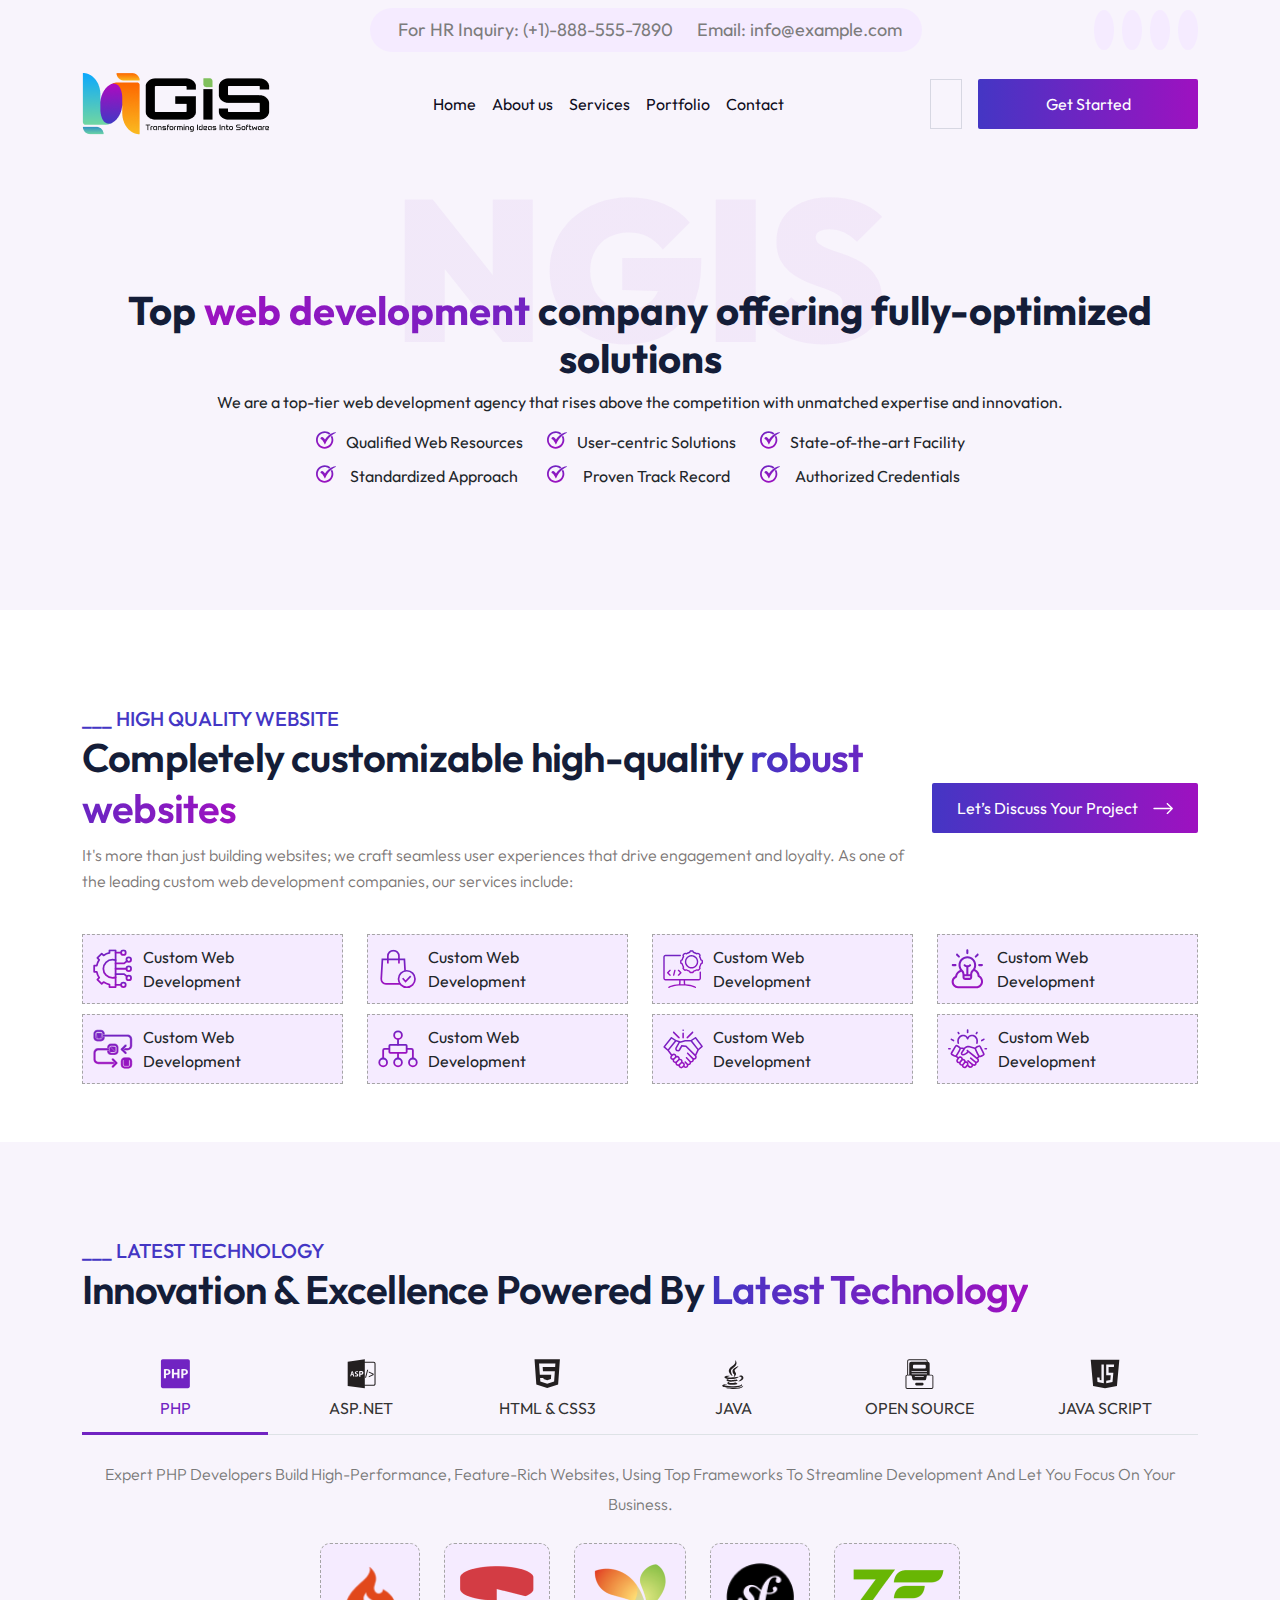
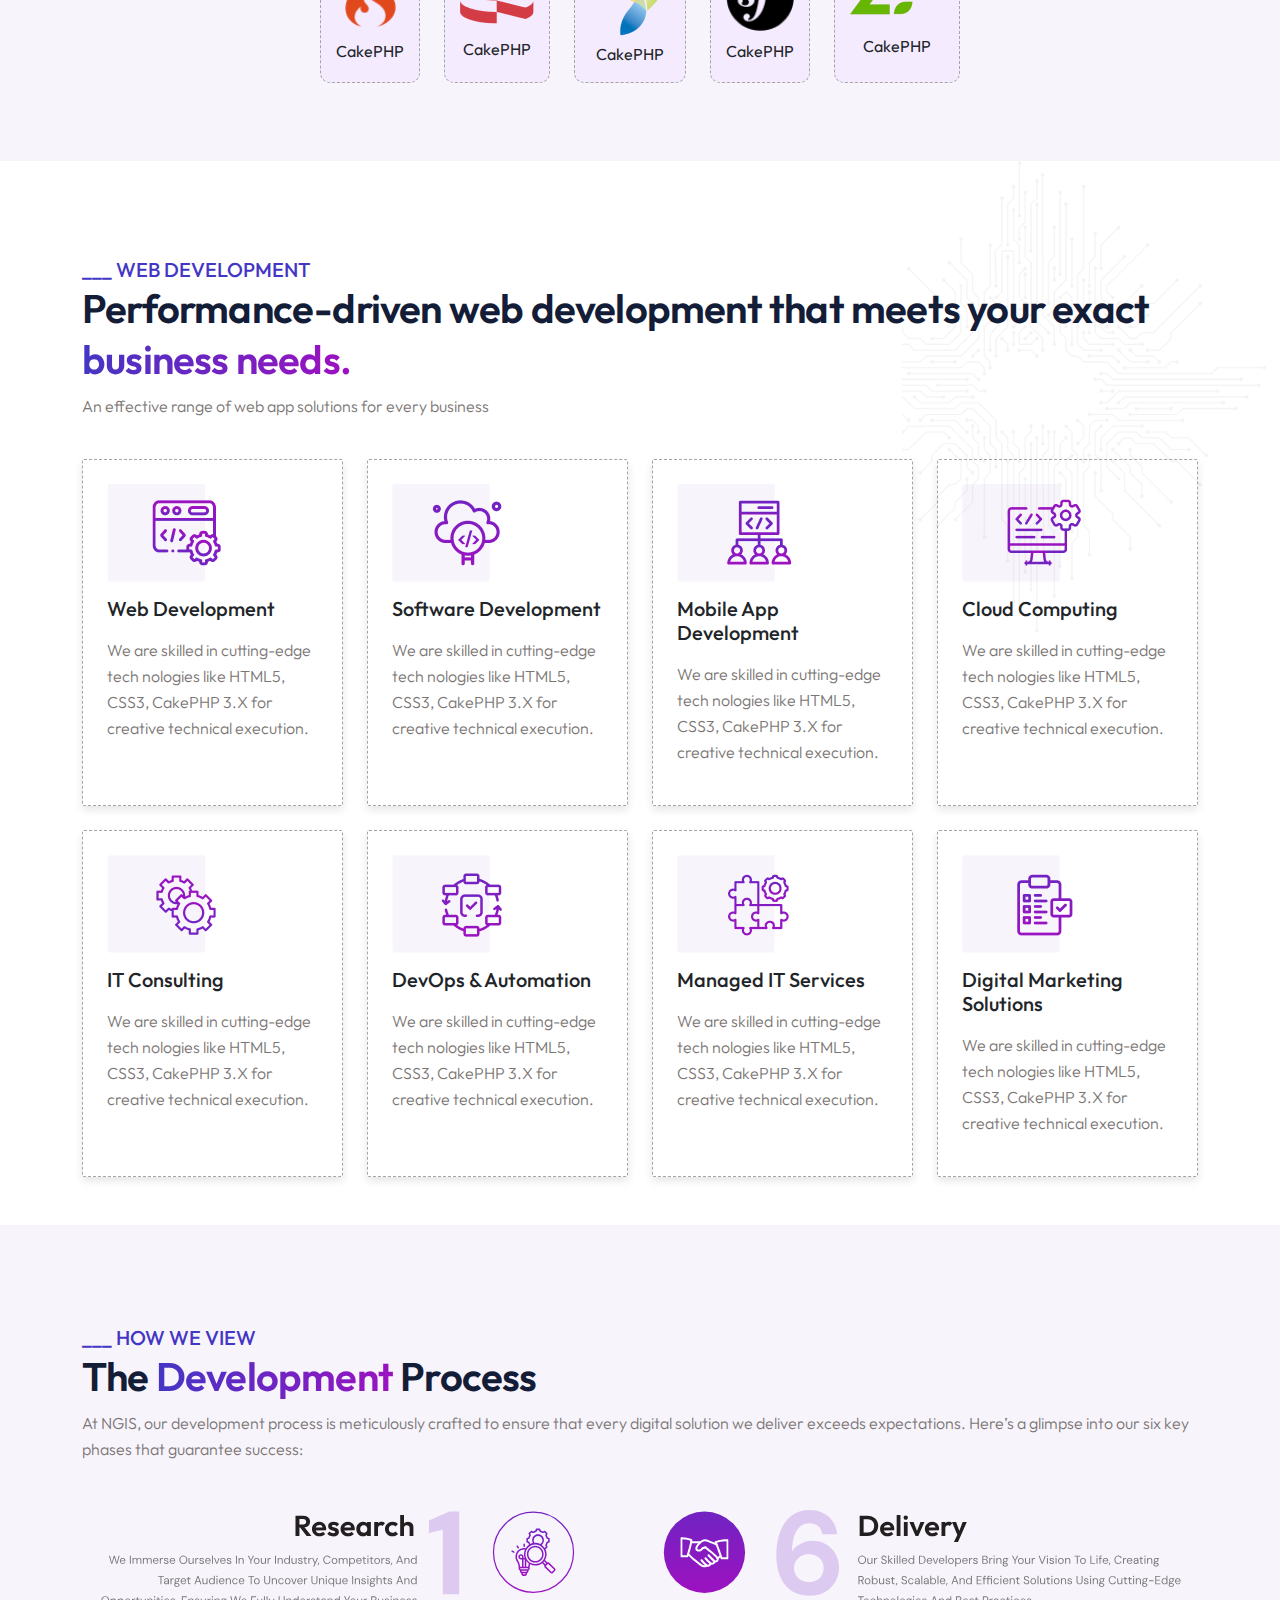
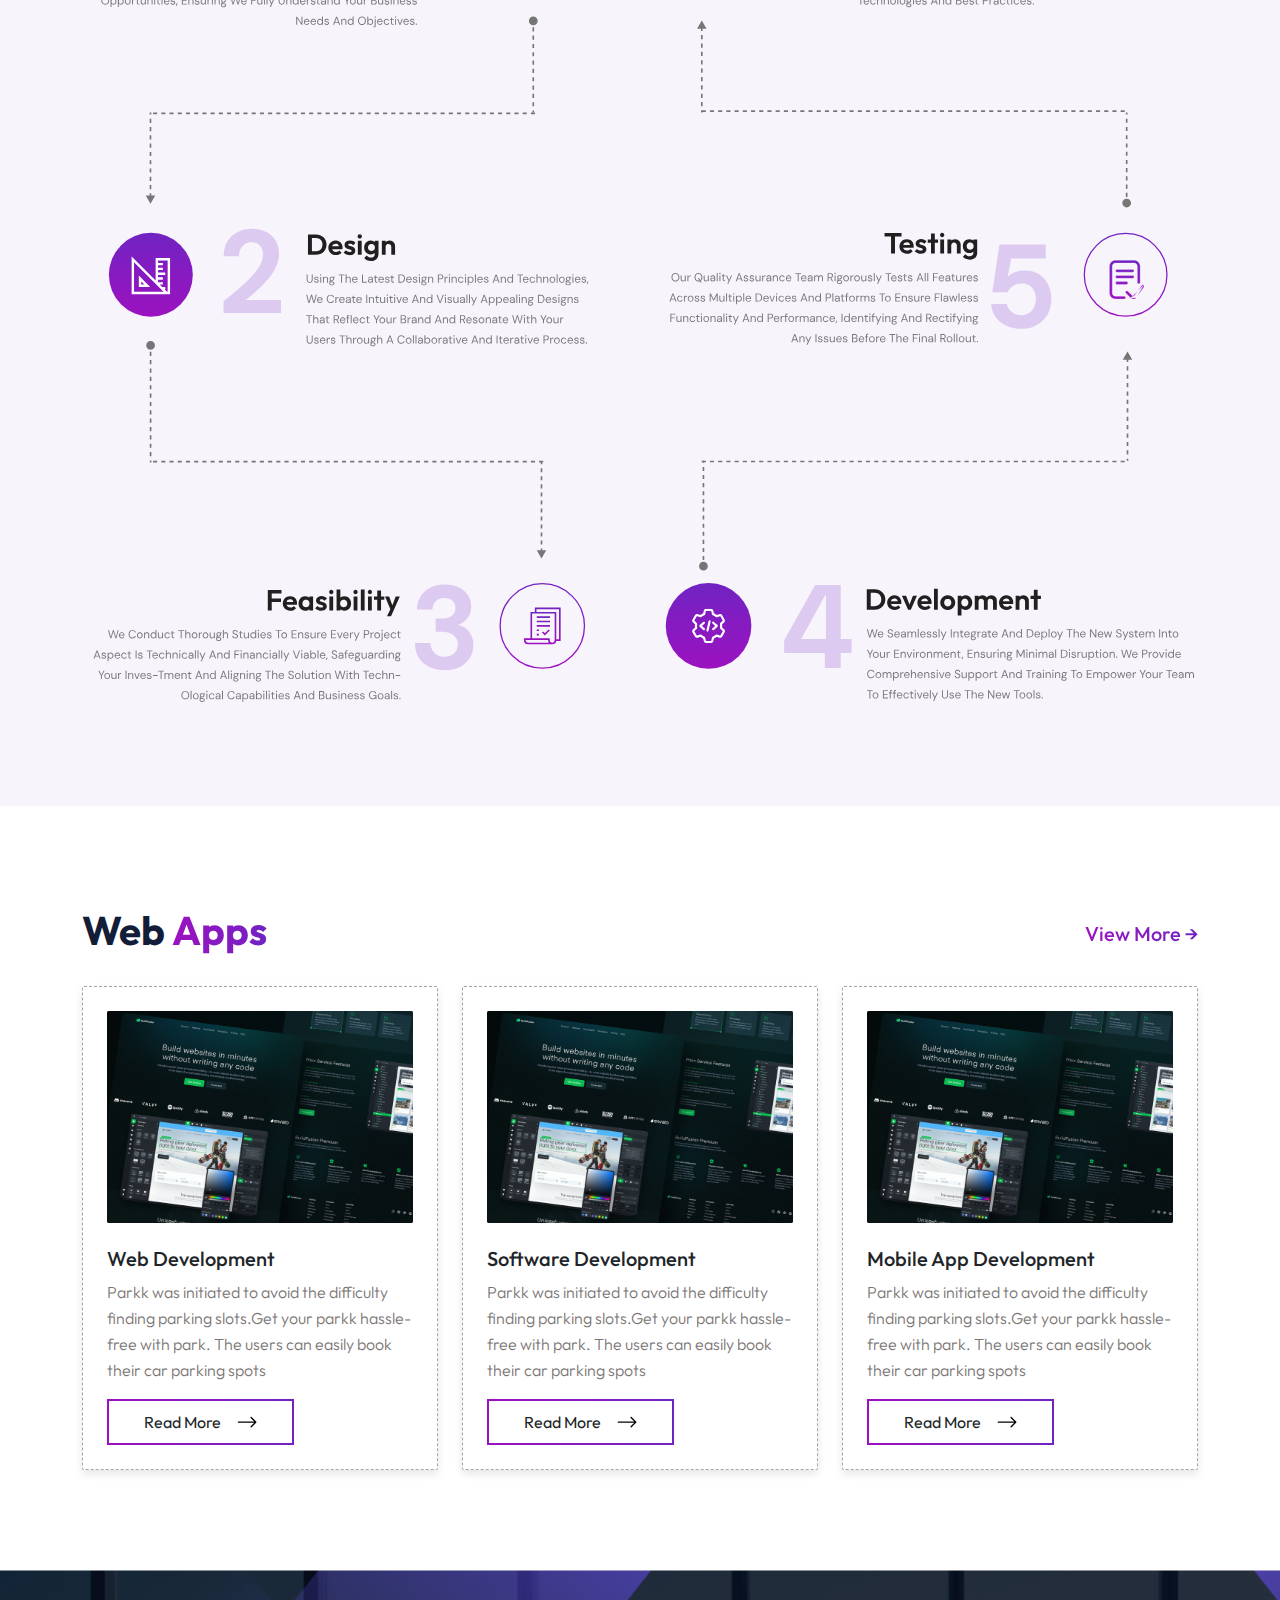
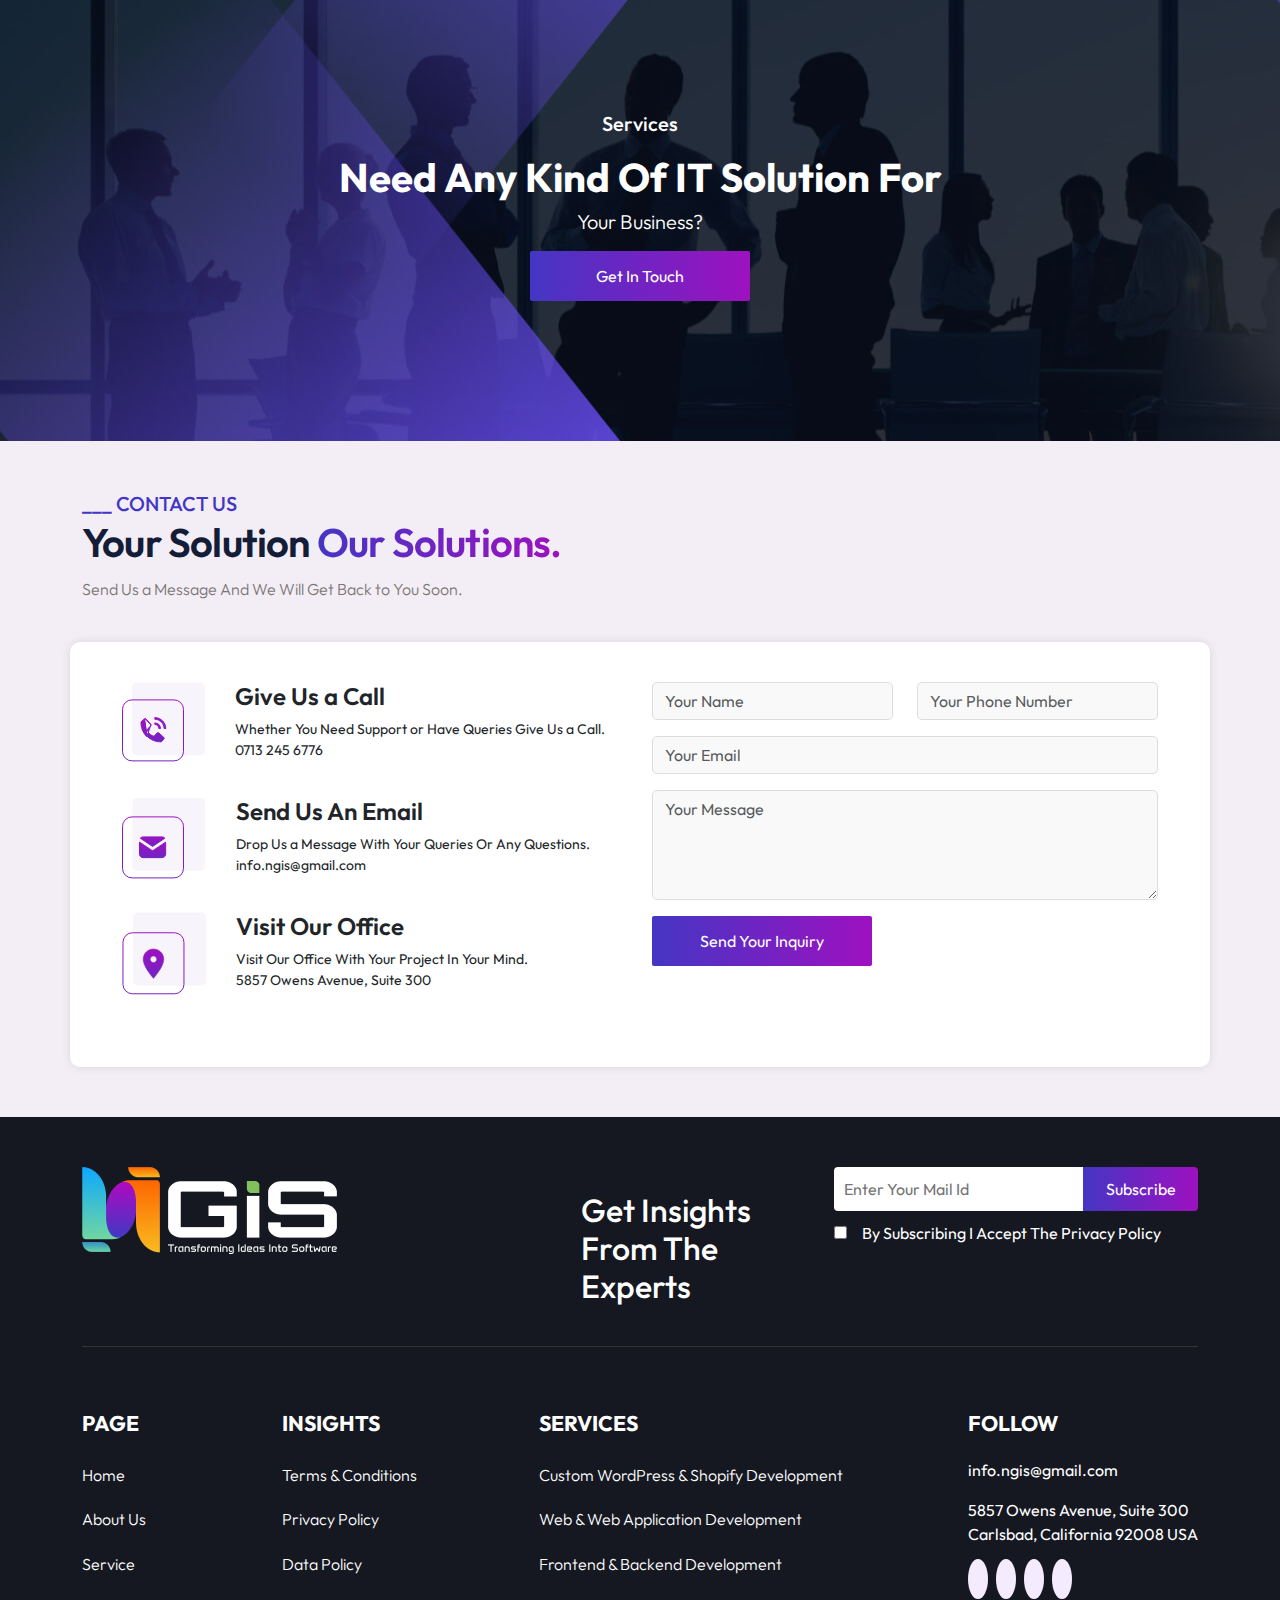
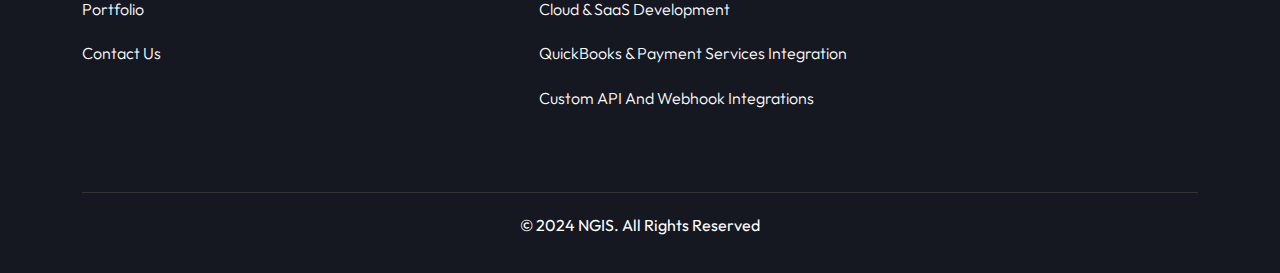
<file: services-list-details.html>
<!DOCTYPE html>
<html lang="en">
  <head>
    <meta charset="UTF-8" />
    <meta name="viewport" content="width=device-width, initial-scale=1.0" />
    <title>GIS - Technology Solutions</title>
    <link
      href="https://cdn.jsdelivr.net/npm/bootstrap@5.3.0-alpha1/dist/css/bootstrap.min.css"
      rel="stylesheet"
    />
    <link
      rel="stylesheet"
      href="https://pro.fontawesome.com/releases/v5.10.0/css/all.css"
      integrity="sha384-AYmEC3Yw5cVb3ZcuHtOA93w35dYTsvhLPVnYs9eStHfGJvOvKxVfELGroGkvsg+p"
      crossorigin="anonymous"
    />
    <link rel="stylesheet" href="style.css" />
    <link rel="stylesheet" href="responsive.css">
  </head>

  <body>
    <!-- Header -->

    <section class="bg-background pb-5">
      <div class="sub-menu">
        <nav class="navbar navbar-expand-lg">
          <div class="container">
            <a class="navbar-brand" href="#">
              <img
                src="images/logo-black.png"
                style="width: 100px; visibility: hidden"
                alt=""
              />
            </a>

            <div class="navbar-collapse" id="navbarSupportedContent">
              <ul class="navbar-nav mx-auto mb-2 mb-lg-0">
                <div class="contact-info-1 d-none d-lg-flex">
                  <span class="me-3">
                    <i class="far fa-phone-alt"></i>
                    <a href="tel:+1-888-555-7890" class="text-decoration-none ms-2"
                      >For HR Inquiry: (+1)-888-555-7890</a
                    >
                  </span>
                  <span>
                    <i class="far fa-envelope"></i>
                    <a
                      href="mailto:info@example.com"
                      class="text-decoration-none ms-2"
                      >Email: info@example.com</a
                    >
                  </span>
                </div>
              </ul>
              <div class="social-links">
                <a href="#" class="me-2"><i class="fab fa-facebook"></i></a>
                <a href="#" class="me-2"><i class="fab fa-twitter"></i></a>
                <a href="#" class="me-2"><i class="fab fa-instagram"></i></a>
                <a href="#" class=""><i class="fab fa-linkedin"></i></a>
              </div>
            </div>
          </div>
        </nav>
      </div>
      <nav class="navbar navbar-expand-lg">
        <div class="container">
          <a class="navbar-brand" href="/">
            <img src="images/logo-black.png" alt="" />
          </a>
          <button
            class="navbar-toggler"
            type="button"
            data-bs-toggle="collapse"
            data-bs-target="#navbarSupportedContent"
            aria-controls="navbarSupportedContent"
            aria-expanded="false"
            aria-label="Toggle navigation"
          >
            <span class="navbar-toggler-icon"></span>
          </button>
          <div class="collapse navbar-collapse" id="navbarSupportedContent">
            <ul class="navbar-nav mx-auto mb-2 mb-lg-0">
              <li class="nav-item"><a class="nav-link" href="#">Home</a></li>
              <li class="nav-item">
                <a class="nav-link" href="#">About us </a>
              </li>
              <li class="nav-item">
                <a class="nav-link" href="services-list.html">Services</a>
              </li>
              <li class="nav-item">
                <a class="nav-link" href="protflio.html">Portfolio</a>
              </li>
              <li class="nav-item"><a class="nav-link" href="#">Contact</a></li>
            </ul>
            <div class="must-comman">
              <i class="fa fa-search custom-icon"></i>
              <button class="btn btn-primary-custom ms-3">Get Started</button>
            </div>
          </div>
        </div>
      </nav>
      <div class="container">
        <div class="header-box ">
          <h1>NGIS</h1>
          <div class="margin-minus">
            <h2 class="section-title">
              Top
              <span class="highlight"> web development </span>company offering
              fully-optimized solutions
            </h2>
            <p>
              We are a top-tier web development agency that rises above the
              competition with unmatched expertise and innovation.
            </p>
          </div>
          <div class="d-lg-flex  gap-4 justify-content-center pb-5">
            <ul class="custom-list">
              <li>Qualified Web Resources</li>
              <li>Standardized Approach</li>
            </ul>
            <ul class="custom-list">
              <li>User-centric Solutions</li>
              <li>Proven Track Record</li>
            </ul>
            <ul class="custom-list">
              <li>State-of-the-art Facility</li>
              <li>Authorized Credentials</li>
            </ul>
          </div>
        </div>
      </div>
    </section>

    <section class="py-5">
      <div class="container mt-5">
        <div class="row mb-4 align-items-center">
          <div class="col">
            <div class="head-box">
              <span class="head-para-text">High quality Website</span>
              <h2>
                Completely customizable high-quality
                <span class="high"> robust websites</span>
              </h2>
              <p>
                It's more than just building websites; we craft seamless user
                experiences that drive engagement and loyalty. As one of the
                leading custom web development companies, our services include:
              </p>
            </div>
          </div>
          <div class="col-auto">
            <a href="#" class="btn btn-primary-custom w-auto"
              >Let’s Discuss Your Project
              <svg
                width="25"
                height="15"
                viewBox="0 0 25 15"
                fill="none"
                xmlns="http://www.w3.org/2000/svg"
              >
                <path
                  d="M24.9122 7.57535C24.9089 7.34873 24.8176 7.13226 24.6576 6.9716L18.5335 0.855347C18.4534 0.769714 18.3569 0.701049 18.2498 0.653429C18.1427 0.605809 18.0271 0.580206 17.9098 0.578139C17.7926 0.576072 17.6762 0.597585 17.5674 0.641399C17.4587 0.685213 17.3598 0.750435 17.2768 0.833191C17.1937 0.915948 17.1282 1.01455 17.084 1.12314C17.0398 1.23173 17.0178 1.3481 17.0195 1.46533C17.0211 1.58256 17.0463 1.69827 17.0936 1.80557C17.1408 1.91287 17.2091 2.00959 17.2945 2.08997L21.9285 6.71697H1.2995C0.116497 6.70035 0.116497 8.48185 1.2995 8.46522H21.925L17.2945 13.087C17.211 13.1678 17.1445 13.2645 17.0988 13.3713C17.0531 13.4781 17.0292 13.5929 17.0283 13.7091C17.0275 13.8253 17.0498 13.9405 17.0939 14.0479C17.1381 14.1554 17.2032 14.253 17.2855 14.335C17.3677 14.4171 17.4655 14.4819 17.5731 14.5258C17.6807 14.5696 17.7959 14.5916 17.9121 14.5904C18.0283 14.5892 18.1431 14.5649 18.2498 14.5189C18.3564 14.4729 18.4529 14.4061 18.5335 14.3225L24.6576 8.2071C24.7401 8.1241 24.805 8.02543 24.8486 7.91691C24.8922 7.8084 24.9144 7.69225 24.9122 7.57535Z"
                  fill="white"
                ></path>
              </svg>
            </a>
          </div>
        </div>

        <div class="row">
          <div class="col-sm-3">
            <div class="high-quality-website">
              <img
                src="images/high-quality-website/high-quality-website1.svg"
                alt=""
              />
              <p class="mb-0">Custom Web Development</p>
            </div>
          </div>
          <div class="col-sm-3">
            <div class="high-quality-website">
              <img
                src="images/high-quality-website/high-quality-website2.svg"
                alt=""
              />
              <p class="mb-0">Custom Web Development</p>
            </div>
          </div>
          <div class="col-sm-3">
            <div class="high-quality-website">
              <img
                src="images/high-quality-website/high-quality-website3.svg"
                alt=""
              />
              <p class="mb-0">Custom Web Development</p>
            </div>
          </div>
          <div class="col-sm-3">
            <div class="high-quality-website">
              <img
                src="images/high-quality-website/high-quality-website4.svg"
                alt=""
              />
              <p class="mb-0">Custom Web Development</p>
            </div>
          </div>
          <div class="col-sm-3">
            <div class="high-quality-website">
              <img
                src="images/high-quality-website/high-quality-website5.svg"
                alt=""
              />
              <p class="mb-0">Custom Web Development</p>
            </div>
          </div>
          <div class="col-sm-3">
            <div class="high-quality-website">
              <img
                src="images/high-quality-website/high-quality-website6.svg"
                alt=""
              />
              <p class="mb-0">Custom Web Development</p>
            </div>
          </div>
          <div class="col-sm-3">
            <div class="high-quality-website">
              <img
                src="images/high-quality-website/high-quality-website7.svg"
                alt=""
              />
              <p class="mb-0">Custom Web Development</p>
            </div>
          </div>
          <div class="col-sm-3">
            <div class="high-quality-website">
              <img
                src="images/high-quality-website/high-quality-website8.svg"
                alt=""
              />
              <p class="mb-0">Custom Web Development</p>
            </div>
          </div>
        </div>
      </div>
    </section>

    <section class="py-5 bg-background-purple">
      <div class="container mt-5">
        <div class="row mb-4 align-items-center">
          <div class="col">
            <div class="head-box">
              <span class="head-para-text">Latest Technology</span>
              <h2>
                Innovation & Excellence Powered By
                <span class="high"> Latest Technology</span>
              </h2>
            </div>
          </div>
        </div>

        <ul class="nav nav-tabs tech-tabs mb-4" id="myTab" role="tablist">
          <li class="nav-item" role="presentation">
            <button
              class="nav-link active"
              id="php-tab"
              data-bs-toggle="tab"
              data-bs-target="#php"
              type="button"
              role="tab"
            >
              <div class="tech-icon">
                <svg
                  width="30"
                  height="30"
                  viewBox="0 0 30 30"
                  fill="none"
                  xmlns="http://www.w3.org/2000/svg"
                >
                  <path
                    d="M24.2487 11.6077C23.8246 11.6077 23.5365 11.647 23.3844 11.6918V14.417C23.5651 14.4563 23.7834 14.4706 24.084 14.4706C25.1952 14.4706 25.8806 13.9106 25.8806 12.964C25.8788 12.1158 25.2901 11.6077 24.2487 11.6077Z"
                    fill="#231F20"
                  />
                  <path
                    d="M28.001 0.214844H2.75856C1.73863 0.214844 0.910156 1.04153 0.910156 2.06146V27.3057C0.910156 28.3221 1.73684 29.1506 2.75856 29.1506H28.001C29.021 29.1506 29.8477 28.3221 29.8477 27.3057V2.06146C29.8477 1.04153 29.021 0.214844 28.001 0.214844ZM9.68517 15.1023C8.973 15.7733 7.91728 16.0739 6.68441 16.0739C6.41064 16.0739 6.16371 16.0596 5.97225 16.0328V19.3359H3.90375V10.2245C4.54792 10.1154 5.45155 10.0331 6.72736 10.0331C8.01391 10.0331 8.93364 10.2818 9.54918 10.7738C10.1397 11.2409 10.5369 12.0067 10.5369 12.9103C10.5369 13.814 10.2345 14.5816 9.68517 15.1023ZM19.4873 19.3359H17.4045V15.4709H13.9671V19.3359H11.87V10.1028H13.9671V13.6511H17.4045V10.1028H19.4873V19.3359ZM27.0974 15.1023C26.387 15.7733 25.3313 16.0739 24.0967 16.0739C23.8247 16.0739 23.576 16.0596 23.3845 16.0328V19.3359H21.3178V10.2245C21.9602 10.1154 22.8638 10.0331 24.1396 10.0331C25.4279 10.0331 26.3441 10.2818 26.9614 10.7738C27.5519 11.2409 27.9491 12.0067 27.9491 12.9103C27.9474 13.814 27.6467 14.5816 27.0974 15.1023Z"
                    fill="#231F20"
                  />
                  <path
                    d="M6.83716 11.6077C6.54665 11.5983 6.25614 11.6266 5.9729 11.6918V14.417C6.15184 14.4564 6.37014 14.4707 6.67254 14.4707C7.78194 14.4707 8.46727 13.9106 8.46727 12.9641C8.46727 12.1159 7.87857 11.6077 6.83716 11.6077Z"
                    fill="#231F20"
                  />
                </svg>
              </div>
              PHP
            </button>
          </li>
          <li class="nav-item" role="presentation">
            <button
              class="nav-link"
              id="aspnet-tab"
              data-bs-toggle="tab"
              data-bs-target="#aspnet"
              type="button"
              role="tab"
            >
              <div class="tech-icon">
                <svg
                  width="29"
                  height="30"
                  viewBox="0 0 29 30"
                  fill="none"
                  xmlns="http://www.w3.org/2000/svg"
                >
                  <path
                    d="M13.989 12.9844C13.7199 12.9906 13.5388 13.02 13.4442 13.0472V14.7038C13.556 14.7294 13.6938 14.7375 13.8844 14.7375C14.5957 14.738 15.0416 14.3895 15.0416 13.8023C15.0416 13.2747 14.6576 12.969 13.989 12.9844ZM5.14495 13.2224L5.13146 13.2226C5.06476 13.5176 4.99805 13.8927 4.92495 14.1798L4.66016 15.225L5.6578 15.2338L5.37341 14.1761C5.29224 13.8817 5.212 13.5151 5.14495 13.2224Z"
                    fill="#231F20"
                  />
                  <path
                    d="M26.6974 2.78987H17.9251C17.8861 2.78987 17.8482 2.79361 17.8098 2.79597V0.367676L0.688232 2.65267V26.9988L17.8098 29.343V26.8416C17.8482 26.8442 17.8861 26.8473 17.9251 26.8473H26.6974C27.7234 26.8473 28.5582 26.0121 28.5582 24.9865V4.65043C28.5582 3.62457 27.7234 2.78987 26.6974 2.78987ZM6.16588 17.3826L5.808 16.0823L4.51563 16.0534L4.20239 17.2993L3.19308 17.2561L4.51563 12.407L5.85614 12.358L7.32027 17.4322L6.16588 17.3826ZM9.19978 17.59C8.62047 17.5645 8.05883 17.3859 7.78124 17.2136L8.00773 16.2541C8.30901 16.4239 8.77756 16.5991 9.26835 16.614C9.80479 16.6295 10.0922 16.408 10.0922 16.059C10.0922 15.7261 9.84358 15.5322 9.22292 15.2973C8.38309 14.9877 7.84666 14.5098 7.84666 13.7582C7.84666 12.8762 8.55352 12.1747 9.75822 12.129C10.35 12.1066 10.7926 12.2185 11.1121 12.3517L10.8404 13.3475C10.6259 13.2479 10.2479 13.1045 9.73533 13.1166C9.23055 13.1283 8.98805 13.3678 8.98805 13.6405C8.98805 13.9766 9.27569 14.1225 9.9443 14.3777C10.8803 14.7272 11.3301 15.2283 11.3301 15.9956C11.3298 16.908 10.634 17.6533 9.19978 17.59ZM15.8493 15.1355C15.3756 15.5516 14.6846 15.7292 13.8938 15.7177C13.7205 15.7151 13.565 15.7047 13.4448 15.686V17.6925L12.1717 17.6384V12.2015C12.5631 12.122 13.1199 12.0521 13.9198 12.0226C14.747 11.992 15.3488 12.1233 15.7585 12.4185C16.1538 12.6999 16.423 13.1785 16.423 13.7513C16.423 14.3242 16.2185 14.809 15.8493 15.1355ZM27.4949 24.9865C27.4949 25.4262 27.1371 25.7839 26.6974 25.7839H17.9251C17.8856 25.7839 17.8477 25.7785 17.8098 25.7726V3.8651C17.8477 3.85949 17.8856 3.85314 17.9251 3.85314H26.6974C27.1372 3.85314 27.4949 4.21102 27.4949 4.65062V24.9865Z"
                    fill="#231F20"
                  />
                  <path
                    d="M18.0159 18.7993H19.0358L21.1968 10.6692H20.1771L18.0159 18.7993ZM21.7835 13.5733L25.5289 15.3565V15.3788L21.7835 17.1617V18.3507L26.6296 15.8829V14.852L21.7835 12.3844V13.5733Z"
                    fill="#231F20"
                  />
                </svg>
              </div>
              ASP.NET
            </button>
          </li>
          <li class="nav-item" role="presentation">
            <button
              class="nav-link"
              id="html-tab"
              data-bs-toggle="tab"
              data-bs-target="#html"
              type="button"
              role="tab"
            >
              <div class="tech-icon">
                <svg
                  width="26"
                  height="30"
                  viewBox="0 0 26 30"
                  fill="none"
                  xmlns="http://www.w3.org/2000/svg"
                >
                  <path
                    d="M2.3167 25.5218L13.222 29.1114L24.1275 25.5218L25.9162 0.367676H0.528076L2.3167 25.5218ZM21.3906 4.57819L21.1505 7.94659H8.67367L8.97784 12.2694H20.8504L20.1273 22.4084L13.2221 24.7158L6.31663 22.4084L6.08067 19.0062H9.44908L9.51729 19.9321L13.2221 21.1617L16.9276 19.9323L17.2302 15.6378H5.82827L5.05353 4.57819H21.3906Z"
                    fill="#231F20"
                  />
                </svg>
              </div>
              HTML & CSS3
            </button>
          </li>
          <li class="nav-item" role="presentation">
            <button
              class="nav-link"
              id="java-tab"
              data-bs-toggle="tab"
              data-bs-target="#java"
              type="button"
              role="tab"
            >
              <div class="tech-icon">
                <svg
                  width="22"
                  height="29"
                  viewBox="0 0 22 29"
                  fill="none"
                  xmlns="http://www.w3.org/2000/svg"
                >
                  <path
                    d="M10.679 5.67357C9.36003 6.60127 7.86506 7.65279 7.06408 9.39242C5.67282 12.4273 9.91101 15.7379 10.0921 15.8773C10.1343 15.9098 10.1864 15.927 10.2396 15.9259C10.2929 15.9248 10.3442 15.9056 10.385 15.8714C10.4259 15.8372 10.4539 15.7901 10.4643 15.7379C10.4748 15.6856 10.4671 15.6314 10.4425 15.5841C10.4272 15.5545 8.90591 12.5996 8.96244 10.4796C8.98247 9.74133 10.0157 8.90376 11.1097 8.01696C12.1116 7.20476 13.2472 6.28417 13.9118 5.20729C15.3705 2.83684 13.7492 0.505989 13.7326 0.482777C13.7014 0.439027 13.656 0.40737 13.6042 0.393127C13.5523 0.378885 13.4971 0.382925 13.4479 0.40457C13.3987 0.426214 13.3584 0.464142 13.3339 0.511979C13.3093 0.559816 13.302 0.614645 13.3131 0.66725C13.3164 0.6826 13.6317 2.22399 12.7544 3.81199C12.3928 4.46818 11.5987 5.02684 10.679 5.67357Z"
                    fill="#231F20"
                  />
                  <path
                    d="M16.237 6.71906C16.282 6.68517 16.3133 6.63615 16.3251 6.58101C16.3369 6.52588 16.3284 6.46834 16.3011 6.41898C16.2739 6.36962 16.2297 6.33177 16.1768 6.31237C16.1238 6.29298 16.0657 6.29335 16.013 6.31343C15.7889 6.3986 10.5259 8.42724 10.5259 10.8785C10.5259 12.5682 11.2477 13.4609 11.7747 14.1128C11.9814 14.3684 12.1599 14.5892 12.2187 14.7777C12.3843 15.3209 11.992 16.3027 11.8271 16.6351C11.804 16.6816 11.7971 16.7345 11.8074 16.7854C11.8176 16.8363 11.8445 16.8823 11.8838 16.9162C11.9232 16.9501 11.9726 16.97 12.0245 16.9727C12.0763 16.9755 12.1276 16.9609 12.1702 16.9312C12.2607 16.8683 14.3818 15.3686 14.0014 13.5618C13.8597 12.8751 13.5222 12.3732 13.2244 11.9304C12.763 11.2445 12.4299 10.7489 12.9354 9.83367C13.5278 8.76633 16.2099 6.73937 16.237 6.71906Z"
                    fill="#231F20"
                  />
                  <path
                    d="M2.53639 17.0124C2.44617 17.2824 2.48875 17.5505 2.65947 17.7876C3.23001 18.5796 5.25088 19.0159 8.35014 19.0159H8.35051C8.77047 19.0159 9.21382 19.0076 9.66794 18.9913C14.6231 18.8139 16.461 17.2702 16.5368 17.2046C16.5769 17.1699 16.604 17.1226 16.6137 17.0705C16.6233 17.0183 16.615 16.9644 16.5901 16.9176C16.5651 16.8708 16.525 16.8339 16.4763 16.8129C16.4276 16.7919 16.3732 16.788 16.3221 16.802C14.577 17.2785 11.3183 17.4476 9.05799 17.4476C6.52881 17.4476 5.24077 17.2655 4.92546 17.131C5.08728 16.9088 6.08527 16.512 7.32192 16.2688C7.37914 16.2578 7.4302 16.2258 7.46508 16.1791C7.49997 16.1325 7.51618 16.0744 7.51053 16.0165C7.50489 15.9585 7.4778 15.9047 7.43457 15.8656C7.39134 15.8265 7.33508 15.805 7.27681 15.8052C6.55183 15.8053 2.91638 15.8635 2.53639 17.0124ZM19.1172 15.4226C18.0952 15.4226 17.126 15.9348 17.0852 15.9566C17.0394 15.9813 17.0031 16.0205 16.9821 16.0682C16.9611 16.1158 16.9566 16.169 16.9692 16.2195C16.9819 16.27 17.011 16.3149 17.052 16.347C17.0929 16.3791 17.1434 16.3966 17.1955 16.3968C17.2172 16.3969 19.3756 16.4145 19.5711 17.6477C19.7442 18.7116 17.5289 20.4354 16.6606 21.0099C16.6152 21.04 16.5818 21.0849 16.566 21.1371C16.5502 21.1892 16.5531 21.2451 16.5742 21.2954C16.5952 21.3456 16.6332 21.3869 16.6814 21.4121C16.7296 21.4374 16.7852 21.445 16.8384 21.4337C17.0445 21.3898 21.8789 20.3245 21.3678 17.5096C21.0559 15.7846 19.9717 15.4226 19.1172 15.4226ZM15.8019 20.6654C15.8101 20.6213 15.8055 20.5757 15.7885 20.5341C15.7715 20.4925 15.7429 20.4567 15.7061 20.4309L14.547 19.619C14.519 19.5995 14.4872 19.5863 14.4536 19.5803C14.4201 19.5744 14.3856 19.5758 14.3527 19.5845C14.3406 19.5877 13.1284 19.9063 11.3684 20.1017C10.6699 20.1801 9.8876 20.2214 9.10581 20.2214C7.34635 20.2214 6.1959 20.0147 6.02836 19.8631C6.00618 19.8205 6.0132 19.8011 6.01713 19.7903C6.04755 19.7056 6.21069 19.605 6.31588 19.5652C6.37187 19.5446 6.41784 19.5032 6.44437 19.4498C6.4709 19.3963 6.47599 19.3347 6.45861 19.2776C6.44122 19.2205 6.40266 19.1722 6.35084 19.1426C6.29901 19.113 6.23782 19.1043 6.1798 19.1183C5.01699 19.3989 4.44841 19.7914 4.48978 20.2846C4.56325 21.159 6.5889 21.6079 8.30138 21.7267C8.54762 21.7435 8.81399 21.7522 9.09281 21.7522H9.09327C11.9409 21.7522 15.5914 20.8587 15.6279 20.8496C15.6715 20.8389 15.7111 20.8158 15.742 20.7831C15.7728 20.7504 15.7936 20.7096 15.8019 20.6654ZM7.06267 22.5425C7.10536 22.5146 7.13781 22.4736 7.15506 22.4257C7.17231 22.3777 7.17342 22.3255 7.15823 22.2768C7.12715 22.1769 7.03365 22.1113 6.92864 22.1126C6.77281 22.1167 5.40381 22.1785 5.30797 23.0501C5.27896 23.3106 5.35356 23.5485 5.52979 23.7573C6.02135 24.3398 7.34813 24.686 9.58539 24.8158C9.85007 24.8317 10.1189 24.8396 10.3846 24.8396C13.2289 24.8396 15.1445 23.9491 15.2247 23.9112C15.2628 23.8931 15.2954 23.8651 15.319 23.8301C15.3425 23.795 15.3561 23.7543 15.3584 23.7121C15.3606 23.6699 15.3514 23.628 15.3318 23.5906C15.3121 23.5533 15.2827 23.5219 15.2467 23.4999L13.7817 22.6056C13.7309 22.5748 13.6703 22.5643 13.6121 22.5762C13.6028 22.5782 12.6727 22.7711 11.2689 22.9618C11.0033 22.9978 10.6707 23.0161 10.2804 23.0161C8.87819 23.0161 7.31855 22.787 7.01943 22.6371C7.01512 22.6089 7.02064 22.5733 7.06267 22.5425Z"
                    fill="#231F20"
                  />
                  <path
                    d="M9.05937 27.5283C15.5744 27.5228 19.0712 26.3642 19.7448 25.6351C19.9832 25.377 20.009 25.1329 19.9887 24.9734C19.9386 24.5808 19.5812 24.3406 19.5405 24.3145C19.4427 24.2516 19.3115 24.268 19.2352 24.356C19.1591 24.4441 19.1574 24.5726 19.2337 24.6605C19.2748 24.7134 19.2986 24.8018 19.1784 24.9221C18.9092 25.1736 16.1931 25.937 11.6708 26.1663C11.0513 26.1986 10.4016 26.2149 9.7397 26.215C5.69066 26.215 2.72739 25.6604 2.33842 25.3372C2.48845 25.1218 3.53651 24.7776 4.65121 24.583C4.712 24.5729 4.76638 24.5393 4.80252 24.4894C4.83866 24.4395 4.85365 24.3773 4.84423 24.3164C4.83482 24.2555 4.80175 24.2008 4.75222 24.1641C4.70269 24.1274 4.6407 24.1118 4.5797 24.1205C4.54825 24.1248 4.44165 24.1313 4.31801 24.1388C2.47881 24.2511 0.35339 24.5015 0.242482 25.449C0.208788 25.7378 0.294614 25.9999 0.497618 26.2281C0.994319 26.7862 2.42209 27.5282 9.05909 27.5282L9.05937 27.5283Z"
                    fill="#231F20"
                  />
                  <path
                    d="M21.025 25.8403C20.9802 25.8195 20.93 25.8135 20.8816 25.823C20.8331 25.8325 20.7889 25.8572 20.7554 25.8933C20.7457 25.9036 19.7663 26.9279 16.8212 27.5294C15.6936 27.7553 13.5772 27.8698 10.5306 27.8698C7.47836 27.8698 4.57406 27.7498 4.54505 27.7485C4.48684 27.7458 4.42973 27.765 4.385 27.8024C4.34027 27.8397 4.31118 27.8925 4.30348 27.9502C4.2955 28.0079 4.30927 28.0664 4.34209 28.1144C4.37492 28.1624 4.42445 28.1965 4.48103 28.21C4.51126 28.2172 7.55502 28.9303 11.7167 28.9303C13.7128 28.9303 15.6552 28.7681 17.49 28.4482C20.9111 27.8484 21.1506 26.152 21.1591 26.0802C21.1649 26.0311 21.1551 25.9815 21.131 25.9385C21.1069 25.8954 21.0698 25.861 21.025 25.8403Z"
                    fill="#231F20"
                  />
                </svg>
              </div>
              JAVA
            </button>
          </li>
          <li class="nav-item" role="presentation">
            <button
              class="nav-link"
              id="opensource-tab"
              data-bs-toggle="tab"
              data-bs-target="#opensource"
              type="button"
              role="tab"
            >
              <div class="tech-icon">
                <svg
                  width="29"
                  height="30"
                  viewBox="0 0 29 30"
                  fill="none"
                  xmlns="http://www.w3.org/2000/svg"
                >
                  <path
                    d="M2.15264 15.6333L2.19876 2.35082C2.19876 1.24395 3.07504 0.367676 4.18191 0.367676H20.6928C21.7996 0.367676 22.6759 1.24395 22.6759 2.35082V2.71978C23.7367 2.71978 24.6591 3.59605 24.6591 4.70293V15.6333H26.6883C27.6107 15.6333 28.3486 16.3712 28.3486 17.2936V28.2701C28.3486 29.1925 27.6107 29.9304 26.6883 29.9304H2.15264C1.23025 29.9304 0.492334 29.1925 0.492334 28.2701V17.2936C0.492334 16.3712 1.23025 15.6333 2.15264 15.6333ZM1.41473 28.224C1.41473 28.639 1.73757 28.9619 2.15264 28.9619H26.6883C27.1034 28.9619 27.4262 28.639 27.4262 28.224V17.2936C27.4262 16.8785 27.1034 16.5557 26.6883 16.5557H22.6759C22.6298 16.5557 21.8458 16.4634 21.7074 17.2014L21.154 19.8763V19.9685C21.0617 20.3375 20.8772 20.6603 20.6466 20.8909C20.3238 21.1677 19.9087 21.3521 19.4936 21.3521H9.02448C8.56328 21.3521 8.1482 21.1677 7.87148 20.8909C7.59477 20.6603 7.41029 20.3375 7.36417 20.0147L6.76461 17.2475C6.67237 16.8785 6.34953 16.6018 5.93446 16.6018H2.19876C1.78368 16.6018 1.46085 16.9246 1.46085 17.3397V28.224H1.41473ZM21.7996 2.35082C21.7996 1.75127 21.2923 1.24395 20.6928 1.24395H4.22803C3.62847 1.24395 3.12115 1.75127 3.12115 2.35082V15.6333H4.22803V4.70293C4.22803 3.59605 5.1043 2.71978 6.21118 2.71978H21.7996V2.35082ZM6.85685 11.8515C6.62625 11.8515 6.39565 12.036 6.39565 12.3127C6.39565 12.5433 6.58013 12.7739 6.85685 12.7739H21.7535C21.938 12.7278 22.0764 12.5433 22.0764 12.3588C22.0764 12.1282 21.938 11.9898 21.7535 11.9437H6.85685V11.8515ZM20.785 8.3925V6.82443C20.785 6.17876 20.2777 5.67144 19.632 5.67144H9.11672C8.47104 5.67144 7.96372 6.17876 7.96372 6.82443V8.3925C7.96372 9.03818 8.47104 9.5455 9.11672 9.5455H19.6781C20.2777 9.49938 20.785 8.99206 20.785 8.3925ZM18.9863 17.3397C18.9863 17.1091 18.8019 16.8785 18.5251 16.8785H10.0391C9.80851 16.8785 9.57791 17.063 9.57791 17.3397C9.57791 17.5703 9.76239 17.8009 10.0391 17.8009H18.5251C18.7557 17.8009 18.9863 17.6164 18.9863 17.3397ZM21.7996 14.3881H6.90297C6.67237 14.3881 6.44177 14.5725 6.44177 14.8493C6.44177 15.126 6.62625 15.3105 6.90297 15.3105H21.7535C21.938 15.2643 22.0764 15.0799 22.0764 14.8954C22.0764 14.7109 21.9841 14.4342 21.7996 14.3881Z"
                    fill="#231F20"
                  />
                  <path
                    d="M11.422 23.7043H17.2792C18.0171 23.7043 18.6167 24.3039 18.6167 25.0418C18.6167 25.7797 18.0171 26.3793 17.2792 26.3793H11.4681C10.7302 26.3793 10.1307 25.7797 10.1307 25.0418C10.1307 24.3039 10.6841 23.7043 11.422 23.7043Z"
                    fill="#231F20"
                  />
                </svg>
              </div>
              OPEN SOURCE
            </button>
          </li>
          <li class="nav-item" role="presentation">
            <button
              class="nav-link"
              id="javascript-tab"
              data-bs-toggle="tab"
              data-bs-target="#javascript"
              type="button"
              role="tab"
            >
              <div class="tech-icon">
                <svg
                  width="30"
                  height="30"
                  viewBox="0 0 30 30"
                  fill="none"
                  xmlns="http://www.w3.org/2000/svg"
                >
                  <path
                    d="M0.717773 0.73584L3.10184 26.9592L15.0215 29.3433L26.9411 26.9592L29.3252 0.73584H0.717773ZM13.8296 24.2411L7.5274 22.9828L7.13049 18.6155H9.52489L9.7405 20.9945L11.4455 21.3346V5.50363H13.8296V24.2411H13.8296ZM23.8869 7.8877H18.5974V13.8477H23.3455L22.5156 22.9831L16.2133 24.2415V21.8109L20.3017 20.9949L20.7347 16.2318H16.2133V5.50398H24.1033L23.8869 7.8877Z"
                    fill="#231F20"
                  />
                </svg>
              </div>
              JAVA SCRIPT
            </button>
          </li>
        </ul>

        <div class="tab-content" id="myTabContent">
          <div class="tab-pane fade show active" id="php" role="tabpanel">
            <p class="mb-4 high-quality-website-para">
              Expert PHP Developers Build High-Performance, Feature-Rich
              Websites, Using Top Frameworks To Streamline Development And Let
              You Focus On Your Business.
            </p>

            <div class="row justify-content-center">
              <div class="col-auto">
                <div class="high-quality-website-tab-panel">
                  <img src="images/tab-panel1.png" alt="" />
                  <p class="mb-0">CakePHP</p>
                </div>
              </div>
              <div class="col-auto">
                <div class="high-quality-website-tab-panel">
                  <img src="images/tab-panel2.png" alt="" />
                  <p class="mb-0">CakePHP</p>
                </div>
              </div>
              <div class="col-auto">
                <div class="high-quality-website-tab-panel">
                  <img src="images/tab-panel3.png" alt="" />
                  <p class="mb-0">CakePHP</p>
                </div>
              </div>
              <div class="col-auto">
                <div class="high-quality-website-tab-panel">
                  <img src="images/tab-panel4.png" alt="" />
                  <p class="mb-0">CakePHP</p>
                </div>
              </div>
              <div class="col-auto">
                <div class="high-quality-website-tab-panel">
                  <img src="images/tab-panel5.png" alt="" />
                  <p class="mb-0">CakePHP</p>
                </div>
              </div>
            </div>
          </div>
          <div class="tab-pane fade" id="aspnet" role="tabpanel">
            <p class="mb-4 high-quality-website-para">
              Content for ASP.NET tab
            </p>
            <div class="row justify-content-center">
              <div class="col-auto">
                <div class="high-quality-website-tab-panel">
                  <img src="images/tab-panel1.png" alt="" />
                  <p class="mb-0">CakePHP</p>
                </div>
              </div>
              <div class="col-auto">
                <div class="high-quality-website-tab-panel">
                  <img src="images/tab-panel2.png" alt="" />
                  <p class="mb-0">CakePHP</p>
                </div>
              </div>
              <div class="col-auto">
                <div class="high-quality-website-tab-panel">
                  <img src="images/tab-panel3.png" alt="" />
                  <p class="mb-0">CakePHP</p>
                </div>
              </div>
              <div class="col-auto">
                <div class="high-quality-website-tab-panel">
                  <img src="images/tab-panel4.png" alt="" />
                  <p class="mb-0">CakePHP</p>
                </div>
              </div>
              <div class="col-auto">
                <div class="high-quality-website-tab-panel">
                  <img src="images/tab-panel5.png" alt="" />
                  <p class="mb-0">CakePHP</p>
                </div>
              </div>
            </div>
          </div>
          <div class="tab-pane fade" id="html" role="tabpanel">
            <p class="mb-4 high-quality-website-para">
              Content for HTML & CSS3 tab
            </p>
            <div class="row justify-content-center">
              <div class="col-auto">
                <div class="high-quality-website-tab-panel">
                  <img src="images/tab-panel1.png" alt="" />
                  <p class="mb-0">CakePHP</p>
                </div>
              </div>
              <div class="col-auto">
                <div class="high-quality-website-tab-panel">
                  <img src="images/tab-panel2.png" alt="" />
                  <p class="mb-0">CakePHP</p>
                </div>
              </div>
              <div class="col-auto">
                <div class="high-quality-website-tab-panel">
                  <img src="images/tab-panel3.png" alt="" />
                  <p class="mb-0">CakePHP</p>
                </div>
              </div>
              <div class="col-auto">
                <div class="high-quality-website-tab-panel">
                  <img src="images/tab-panel4.png" alt="" />
                  <p class="mb-0">CakePHP</p>
                </div>
              </div>
              <div class="col-auto">
                <div class="high-quality-website-tab-panel">
                  <img src="images/tab-panel5.png" alt="" />
                  <p class="mb-0">CakePHP</p>
                </div>
              </div>
            </div>
          </div>
          <div class="tab-pane fade" id="java" role="tabpanel">
            <p class="mb-4 high-quality-website-para">Content for JAVA tab</p>
            <div class="row justify-content-center">
              <div class="col-auto">
                <div class="high-quality-website-tab-panel">
                  <img src="images/tab-panel1.png" alt="" />
                  <p class="mb-0">CakePHP</p>
                </div>
              </div>
              <div class="col-auto">
                <div class="high-quality-website-tab-panel">
                  <img src="images/tab-panel2.png" alt="" />
                  <p class="mb-0">CakePHP</p>
                </div>
              </div>
              <div class="col-auto">
                <div class="high-quality-website-tab-panel">
                  <img src="images/tab-panel3.png" alt="" />
                  <p class="mb-0">CakePHP</p>
                </div>
              </div>
              <div class="col-auto">
                <div class="high-quality-website-tab-panel">
                  <img src="images/tab-panel4.png" alt="" />
                  <p class="mb-0">CakePHP</p>
                </div>
              </div>
              <div class="col-auto">
                <div class="high-quality-website-tab-panel">
                  <img src="images/tab-panel5.png" alt="" />
                  <p class="mb-0">CakePHP</p>
                </div>
              </div>
            </div>
          </div>
          <div class="tab-pane fade" id="opensource" role="tabpanel">
            <p class="mb-4 high-quality-website-para">
              Content for OPEN SOURCE tab
            </p>
            <div class="row justify-content-center">
              <div class="col-auto">
                <div class="high-quality-website-tab-panel">
                  <img src="images/tab-panel1.png" alt="" />
                  <p class="mb-0">CakePHP</p>
                </div>
              </div>
              <div class="col-auto">
                <div class="high-quality-website-tab-panel">
                  <img src="images/tab-panel2.png" alt="" />
                  <p class="mb-0">CakePHP</p>
                </div>
              </div>
              <div class="col-auto">
                <div class="high-quality-website-tab-panel">
                  <img src="images/tab-panel3.png" alt="" />
                  <p class="mb-0">CakePHP</p>
                </div>
              </div>
              <div class="col-auto">
                <div class="high-quality-website-tab-panel">
                  <img src="images/tab-panel4.png" alt="" />
                  <p class="mb-0">CakePHP</p>
                </div>
              </div>
              <div class="col-auto">
                <div class="high-quality-website-tab-panel">
                  <img src="images/tab-panel5.png" alt="" />
                  <p class="mb-0">CakePHP</p>
                </div>
              </div>
            </div>
          </div>
          <div class="tab-pane fade" id="javascript" role="tabpanel">
            <p class="mb-4 high-quality-website-para">
              Content for JAVA SCRIPT tab
            </p>
            <div class="row justify-content-center">
              <div class="col-auto">
                <div class="high-quality-website-tab-panel">
                  <img src="images/tab-panel1.png" alt="" />
                  <p class="mb-0">CakePHP</p>
                </div>
              </div>
              <div class="col-auto">
                <div class="high-quality-website-tab-panel">
                  <img src="images/tab-panel2.png" alt="" />
                  <p class="mb-0">CakePHP</p>
                </div>
              </div>
              <div class="col-auto">
                <div class="high-quality-website-tab-panel">
                  <img src="images/tab-panel3.png" alt="" />
                  <p class="mb-0">CakePHP</p>
                </div>
              </div>
              <div class="col-auto">
                <div class="high-quality-website-tab-panel">
                  <img src="images/tab-panel4.png" alt="" />
                  <p class="mb-0">CakePHP</p>
                </div>
              </div>
              <div class="col-auto">
                <div class="high-quality-website-tab-panel">
                  <img src="images/tab-panel5.png" alt="" />
                  <p class="mb-0">CakePHP</p>
                </div>
              </div>
            </div>
          </div>
        </div>
      </div>
    </section>

    <!-- Services Section -->
    <section class="py-5 position-relative">
      <img
        src="images/hero_shape_3_1 4.png"
        class="right-svg-animation"
        alt=""
        style="top: 0"
      />
      <div class="container mt-5">
        <div class="row mb-4 align-items-center">
          <div class="col">
            <div class="head-box">
              <span class="head-para-text">Web Development</span>
              <h2>
                Performance-driven web development that meets your exact
                <span class="high"> business needs.</span>
              </h2>
              <p>An effective range of web app solutions for every business</p>
            </div>
          </div>
        </div>

        <div class="row g-4">
          <!-- Web Development -->
          <div class="col-md-6 col-lg-3">
            <div class="service-card">
              <div class="p-4">
                <div class="icon-box-services p-0">
                  <img src="images/service-list-details1.png" alt="" />
                </div>
                <h5 class="mb-3">Web Development</h5>
                <p>
                  We are skilled in cutting-edge tech nologies like HTML5, CSS3,
                  CakePHP 3.X for creative technical execution.
                </p>
              </div>
            </div>
          </div>

          <!-- Software Development -->
          <div class="col-md-6 col-lg-3">
            <div class="service-card">
              <div class="p-4">
                <div class="icon-box-services p-0">
                  <img src="images/service-list-details2.png" alt="" />
                </div>
                <h5 class="mb-3">Software Development</h5>
                <p>
                  We are skilled in cutting-edge tech nologies like HTML5, CSS3,
                  CakePHP 3.X for creative technical execution.
                </p>
              </div>
            </div>
          </div>

          <!-- Mobile App Development -->
          <div class="col-md-6 col-lg-3">
            <div class="service-card">
              <div class="p-4">
                <div class="icon-box-services p-0">
                  <img src="images/service-list-details3.png" alt="" />
                </div>
                <h5 class="mb-3">Mobile App Development</h5>

                <p>
                  We are skilled in cutting-edge tech nologies like HTML5, CSS3,
                  CakePHP 3.X for creative technical execution.
                </p>
              </div>
            </div>
          </div>

          <!-- Cloud Computing -->
          <div class="col-md-6 col-lg-3">
            <div class="service-card">
              <div class="p-4">
                <div class="icon-box-services p-0">
                  <img src="images/service-list-details4.png" alt="" />
                </div>
                <h5 class="mb-3">Cloud Computing</h5>
                <p>
                  We are skilled in cutting-edge tech nologies like HTML5, CSS3,
                  CakePHP 3.X for creative technical execution.
                </p>
              </div>
            </div>
          </div>

          <!-- IT Consulting -->
          <div class="col-md-6 col-lg-3">
            <div class="service-card">
              <div class="p-4">
                <div class="icon-box-services p-0">
                  <img src="images/service-list-details5.png" alt="" />
                </div>
                <h5 class="mb-3">IT Consulting</h5>
                <p>
                  We are skilled in cutting-edge tech nologies like HTML5, CSS3,
                  CakePHP 3.X for creative technical execution.
                </p>
              </div>
            </div>
          </div>

          <!-- DevOps & Automation -->
          <div class="col-md-6 col-lg-3">
            <div class="service-card">
              <div class="p-4">
                <div class="icon-box-services p-0">
                  <img src="images/service-list-details6.png" alt="" />
                </div>
                <h5 class="mb-3">DevOps & Automation</h5>
                <p>
                  We are skilled in cutting-edge tech nologies like HTML5, CSS3,
                  CakePHP 3.X for creative technical execution.
                </p>
              </div>
            </div>
          </div>

          <!-- Managed IT Services -->
          <div class="col-md-6 col-lg-3">
            <div class="service-card">
              <div class="p-4">
                <div class="icon-box-services p-0">
                  <img src="images/service-list-details7.png" alt="" />
                </div>
                <h5 class="mb-3">Managed IT Services</h5>

                <p>
                  We are skilled in cutting-edge tech nologies like HTML5, CSS3,
                  CakePHP 3.X for creative technical execution.
                </p>
              </div>
            </div>
          </div>

          <!-- Digital Marketing Solutions -->
          <div class="col-md-6 col-lg-3">
            <div class="service-card">
              <div class="p-4">
                <div class="icon-box-services p-0">
                  <img src="images/service-list-details8.png" alt="" />
                </div>
                <h5 class="mb-3">Digital Marketing Solutions</h5>

                <p>
                  We are skilled in cutting-edge tech nologies like HTML5, CSS3,
                  CakePHP 3.X for creative technical execution.
                </p>
              </div>
            </div>
          </div>
        </div>
      </div>
    </section>

    <!-- <section class="position-relative py-100 bg-background-purple">
      <img src="images/Group 35812.svg" class="img-fluid" alt="">
    </section> -->

    <section class="position-relative py-100 bg-background-purple">
      <div class="container">
        <div class="row mb-4 align-items-center">
          <div class="col">
            <div class="head-box">
              <span class="head-para-text">How We View</span>
              <h2>
                The
                <span class="high"> Development </span>Process
              </h2>
              <p>
                At NGIS, our development process is meticulously crafted to
                ensure that every digital solution we deliver exceeds
                expectations. Here’s a glimpse into our six key phases that
                guarantee success:
              </p>
            </div>
          </div>
        </div>

        <div>
          <img src="images/Group 35812.svg" class="development-proceess-image" alt="">
        </div>

        <!-- <div class="row align-items-center">
          <div class="col-sm-6">
            <div class="development-proceess">
              <div class="development-proceess-sub">
                <div>
                  <h2>Research</h2>
                  <p>
                    We immerse ourselves in your industry, competitors, and
                    target audience to uncover unique insights and
                    opportunities, ensuring we fully understand your business
                    needs and objectives.
                  </p>
                </div>
                <h1>1</h1>
                <img src="images/Group 35792.png" alt="" />
              </div>
              <div class="text-center">
                <img src="images/Group 35794.png" alt="" />
              </div>
              <div class="development-proceess-sub-1">
                <img src="images/Group 35793.png" alt="" />
                <h1>2</h1>
                <div>
                  <h2>Design</h2>
                  <p>
                    Using the latest design principles and technologies, we
                    create intuitive and visually appealing designs that reflect
                    your brand and resonate with your users through a
                    collaborative and iterative process.
                  </p>
                </div>
              </div>
              <div class="text-center">
                <img src="images/Group 35795.png" alt="" />
              </div>
              <div class="development-proceess-sub">
                <div>
                  <h2>Feasibility</h2>
                  <p>
                    We conduct thorough studies to ensure every project aspect
                    is technically and financially viable, safeguarding your
                    inves-tment and aligning the solution with techn-ological
                    capabilities and business goals.
                  </p>
                </div>
                <h1>3</h1>
                <img src="images/Group 35796.png" alt="" />
              </div>
            </div>
          </div>
          <div class="col-sm-6">
            <div class="development-proceess">
              <div class="development-proceess-sub-1">
                <img src="images/Group 35799.png" alt="" />
                <h1>6</h1>
                <div>
                  <h2>Delivery</h2>
                  <p>
                    Our skilled developers bring your vision to life, creating
                    robust, scalable, and efficient solutions using cutting-edge
                    technologies and best practices.
                  </p>
                </div>
              </div>
              <div class="text-center">
                <img src="images/Group 35801.png" alt="" />
              </div>
              <div class="development-proceess-sub">
                <div>
                  <h2>Design</h2>
                  <p>
                    Using the latest design principles and technologies, we
                    create intuitive and visually appealing designs that reflect
                    your brand and resonate with your users through a
                    collaborative and iterative process.
                  </p>
                </div>
                <h1>5</h1>
                <img src="images/Group 35800.png" alt="" />
              </div>
              <div class="text-center">
                <img src="images/Group 35801 (1).png" alt="" />
              </div>
              <div class="development-proceess-sub-1">
                <img src="images/Group 35802.png" alt="" />
                <h1>4</h1>
                <div>
                  <h2>Feasibility</h2>
                  <p>
                    We conduct thorough studies to ensure every project aspect
                    is technically and financially viable, safeguarding your
                    inves-tment and aligning the solution with techn-ological
                    capabilities and business goals.
                  </p>
                </div>
              </div>
            </div>
          </div>
        </div> -->
      </div>
    </section>

    <section class="py-100">
      <div class="container">
        <div class="row mb-4 align-items-center">
          <div class="col">
            <h2 class="section-title">
              Web <span class="highlight"> Apps</span>
            </h2>
          </div>
          <div class="col-auto">
            <a href="#" class="primary-custom">View More →</a>
          </div>
        </div>

        <div class="row g-4">
          <div class="col-md-6 col-lg-4">
            <div class="service-card">
              <div class="p-4">
                <img src="images/wev-app.png" class="img-fluid mb-4" alt="" />
                <h5 class="mb-2">Web Development</h5>
                <p>
                  Parkk was initiated to avoid the difficulty finding parking
                  slots.Get your parkk hassle-free with park. The users can
                  easily book their car parking spots
                </p>
                <button class="btn btn-readmore">
                  Read More
                  <svg
                    class="ms-3"
                    width="26"
                    height="15"
                    viewBox="0 0 26 15"
                    fill="none"
                    xmlns="http://www.w3.org/2000/svg"
                  >
                    <path
                      d="M25.3789 6.99564C25.3756 6.76902 25.2843 6.55255 25.1243 6.39189L19.0002 0.275635C18.9201 0.190003 18.8236 0.121338 18.7165 0.0737174C18.6093 0.0260973 18.4937 0.000493629 18.3765 -0.00157302C18.2593 -0.00363968 18.1428 0.0178728 18.0341 0.0616869C17.9253 0.105501 17.8265 0.170723 17.7434 0.25348C17.6604 0.336236 17.5948 0.434838 17.5506 0.54343C17.5064 0.652023 17.4845 0.768389 17.4862 0.88562C17.4878 1.00285 17.513 1.11855 17.5602 1.22586C17.6075 1.33316 17.6758 1.42988 17.7612 1.51026L22.3952 6.13726H1.76616C0.583156 6.12064 0.583156 7.90213 1.76616 7.88551H22.3917L17.7612 12.5073C17.6777 12.5881 17.6112 12.6847 17.5655 12.7916C17.5198 12.8984 17.4958 13.0132 17.495 13.1294C17.4941 13.2456 17.5164 13.3608 17.5606 13.4682C17.6047 13.5757 17.6698 13.6733 17.7521 13.7553C17.8344 13.8374 17.9322 13.9022 18.0398 13.946C18.1473 13.9899 18.2626 14.0119 18.3788 14.0107C18.4949 14.0095 18.6097 13.9852 18.7164 13.9392C18.8231 13.8932 18.9196 13.8264 19.0002 13.7428L25.1243 7.62738C25.2067 7.54439 25.2717 7.44571 25.3152 7.3372C25.3588 7.22869 25.3811 7.11254 25.3789 6.99564Z"
                      fill="black"
                    />
                  </svg>
                </button>
              </div>
            </div>
          </div>

          <div class="col-md-6 col-lg-4">
            <div class="service-card">
              <div class="p-4">
                <img src="images/wev-app.png" class="img-fluid mb-4" alt="" />
                <h5 class="mb-2">Software Development</h5>
                <p>
                  Parkk was initiated to avoid the difficulty finding parking
                  slots.Get your parkk hassle-free with park. The users can
                  easily book their car parking spots
                </p>
                <button class="btn btn-readmore">
                  Read More
                  <svg
                    class="ms-3"
                    width="26"
                    height="15"
                    viewBox="0 0 26 15"
                    fill="none"
                    xmlns="http://www.w3.org/2000/svg"
                  >
                    <path
                      d="M25.3789 6.99564C25.3756 6.76902 25.2843 6.55255 25.1243 6.39189L19.0002 0.275635C18.9201 0.190003 18.8236 0.121338 18.7165 0.0737174C18.6093 0.0260973 18.4937 0.000493629 18.3765 -0.00157302C18.2593 -0.00363968 18.1428 0.0178728 18.0341 0.0616869C17.9253 0.105501 17.8265 0.170723 17.7434 0.25348C17.6604 0.336236 17.5948 0.434838 17.5506 0.54343C17.5064 0.652023 17.4845 0.768389 17.4862 0.88562C17.4878 1.00285 17.513 1.11855 17.5602 1.22586C17.6075 1.33316 17.6758 1.42988 17.7612 1.51026L22.3952 6.13726H1.76616C0.583156 6.12064 0.583156 7.90213 1.76616 7.88551H22.3917L17.7612 12.5073C17.6777 12.5881 17.6112 12.6847 17.5655 12.7916C17.5198 12.8984 17.4958 13.0132 17.495 13.1294C17.4941 13.2456 17.5164 13.3608 17.5606 13.4682C17.6047 13.5757 17.6698 13.6733 17.7521 13.7553C17.8344 13.8374 17.9322 13.9022 18.0398 13.946C18.1473 13.9899 18.2626 14.0119 18.3788 14.0107C18.4949 14.0095 18.6097 13.9852 18.7164 13.9392C18.8231 13.8932 18.9196 13.8264 19.0002 13.7428L25.1243 7.62738C25.2067 7.54439 25.2717 7.44571 25.3152 7.3372C25.3588 7.22869 25.3811 7.11254 25.3789 6.99564Z"
                      fill="black"
                    />
                  </svg>
                </button>
              </div>
            </div>
          </div>

          <div class="col-md-6 col-lg-4">
            <div class="service-card">
              <div class="p-4">
                <img src="images/wev-app.png" class="img-fluid mb-4" alt="" />
                <h5 class="mb-2">Mobile App Development</h5>
                <p>
                  Parkk was initiated to avoid the difficulty finding parking
                  slots.Get your parkk hassle-free with park. The users can
                  easily book their car parking spots
                </p>
                <button class="btn btn-readmore">
                  Read More
                  <svg
                    class="ms-3"
                    width="26"
                    height="15"
                    viewBox="0 0 26 15"
                    fill="none"
                    xmlns="http://www.w3.org/2000/svg"
                  >
                    <path
                      d="M25.3789 6.99564C25.3756 6.76902 25.2843 6.55255 25.1243 6.39189L19.0002 0.275635C18.9201 0.190003 18.8236 0.121338 18.7165 0.0737174C18.6093 0.0260973 18.4937 0.000493629 18.3765 -0.00157302C18.2593 -0.00363968 18.1428 0.0178728 18.0341 0.0616869C17.9253 0.105501 17.8265 0.170723 17.7434 0.25348C17.6604 0.336236 17.5948 0.434838 17.5506 0.54343C17.5064 0.652023 17.4845 0.768389 17.4862 0.88562C17.4878 1.00285 17.513 1.11855 17.5602 1.22586C17.6075 1.33316 17.6758 1.42988 17.7612 1.51026L22.3952 6.13726H1.76616C0.583156 6.12064 0.583156 7.90213 1.76616 7.88551H22.3917L17.7612 12.5073C17.6777 12.5881 17.6112 12.6847 17.5655 12.7916C17.5198 12.8984 17.4958 13.0132 17.495 13.1294C17.4941 13.2456 17.5164 13.3608 17.5606 13.4682C17.6047 13.5757 17.6698 13.6733 17.7521 13.7553C17.8344 13.8374 17.9322 13.9022 18.0398 13.946C18.1473 13.9899 18.2626 14.0119 18.3788 14.0107C18.4949 14.0095 18.6097 13.9852 18.7164 13.9392C18.8231 13.8932 18.9196 13.8264 19.0002 13.7428L25.1243 7.62738C25.2067 7.54439 25.2717 7.44571 25.3152 7.3372C25.3588 7.22869 25.3811 7.11254 25.3789 6.99564Z"
                      fill="black"
                    />
                  </svg>
                </button>
              </div>
            </div>
          </div>
        </div>
      </div>
    </section>

    <section class="need-talk text-center">
      <div class="need-talk-value">
        <p>Services</p>
        <h2 class="section-title text-white">
          Need Any Kind Of IT Solution For
        </h2>
        <span>Your Business?</span>
        <button class="btn-primary-custom mt-3 d-inline">Get In Touch</button>
      </div>
    </section>

    <!-- Contact Section -->
    <section class="contact-section">
      <div class="container">
        <div class="row mb-4 align-items-center">
          <div class="col">
            <div class="head-box">
              <span class="head-para-text">contact us</span>
              <h2>
                Your Solution
                <span class="high"> Our Solutions. </span>
              </h2>
              <p>Send Us a Message And We Will Get Back to You Soon.</p>
            </div>
          </div>
        </div>

        <div class="row contact-info">
          <div class="col-lg-6 d-flex flex-column justify-content-center">
            <div class="">
              <div class="info-box">
                <img src="images/contacticons1.svg" alt="" />
                <div>
                  <h4>Give Us a Call</h4>
                  <p>
                    Whether You Need Support or Have Queries Give Us a Call.<br />0713
                    245 6776
                  </p>
                </div>
              </div>

              <div class="info-box">
                <img src="images/contacticons2.svg" alt="" />
                <div>
                  <h4>Send Us An Email</h4>
                  <p>
                    Drop Us a Message With Your Queries Or Any Questions.<br />info.ngis@gmail.com
                  </p>
                </div>
              </div>

              <div class="info-box">
                <img src="images/contacticons3.svg" alt="" />
                <div>
                  <h4>Visit Our Office</h4>
                  <p>
                    Visit Our Office With Your Project In Your Mind.<br />5857
                    Owens Avenue, Suite 300
                  </p>
                </div>
              </div>
            </div>
          </div>

          <div class="col-lg-6">
            <div class="">
              <form>
                <div class="row mb-3">
                  <div class="col-md-6">
                    <input
                      type="text"
                      class="form-control"
                      placeholder="Your Name"
                    />
                  </div>
                  <div class="col-md-6">
                    <input
                      type="text"
                      class="form-control"
                      placeholder="Your Phone Number"
                    />
                  </div>
                </div>
                <div class="mb-3">
                  <input
                    type="email"
                    class="form-control"
                    placeholder="Your Email"
                  />
                </div>
                <div class="mb-3">
                  <textarea
                    class="form-control"
                    rows="4"
                    placeholder="Your Message"
                  ></textarea>
                </div>
                <button type="submit" class="btn btn-primary-custom">
                  Send Your Inquiry
                </button>
              </form>
            </div>
          </div>
        </div>
      </div>
    </section>

    <!-- Footer -->
    <footer>
      <div class="container">
        <div class="row justify-content-end">
          <div class="col-sm-5">
            <div class="footer-logo">
              <img src="images/footer-logo.png" />
            </div>
          </div>
          <div class="col-sm-7">
            <div class="row">
              <div class="col-sm-5">
                <h2 class="ps-lg-4 my-4">Get Insights From The Experts</h2>
              </div>
              <div class="col-sm-7">
                <div class="">
                  <form class="subscription-form">
                    <input type="email" placeholder="Enter Your Mail Id" />
                    <button class="btn btn-primary-custom" type="submit">
                      Subscribe
                    </button>
                  </form>
                  <div class="privacy-check">
                    <input type="checkbox" id="privacyCheck" />
                    <label for="privacyCheck">
                      By Subscribing I Accept The <a href="#">Privacy Policy</a>
                    </label>
                  </div>
                </div>
              </div>
            </div>
          </div>
        </div>

        <hr class="border-box-footer pb-5" />
        <div class="footer-content">
          <div class="footer-section col-auto">
            <h5>PAGE</h5>
            <ul>
              <li><a href="#">Home</a></li>
              <li><a href="#">About Us</a></li>
              <li><a href="#">Service</a></li>
              <li><a href="#">Portfolio</a></li>
              <li><a href="#">Contact Us</a></li>
            </ul>
          </div>
          <div class="footer-section col-auto">
            <h5>INSIGHTS</h5>
            <ul>
              <li><a href="#">Terms & Conditions</a></li>
              <li><a href="#">Privacy Policy</a></li>
              <li><a href="#">Data Policy</a></li>
            </ul>
          </div>
          <div class="footer-section col-auto">
            <h5>SERVICES</h5>
            <ul>
              <li><a href=""> Custom WordPress & Shopify Development </a></li>
              <li><a href=""> Web & Web Application Development </a></li>
              <li><a href=""> Frontend & Backend Development </a></li>
              <li><a href=""> Cloud & SaaS Development </a></li>
              <li>
                <a href=""> QuickBooks & Payment Services Integration </a>
              </li>
              <li><a href=""> Custom API And Webhook Integrations </a></li>
            </ul>
          </div>
          <div class="footer-section col-auto">
            <h5>FOLLOW</h5>
            <p>info.ngis@gmail.com</p>
            <p>
              5857 Owens Avenue, Suite 300<br />Carlsbad, California 92008 USA
            </p>
            <div class="social-links">
              <a href="#" class="me-2"><i class="fab fa-facebook"></i></a>
              <a href="#" class="me-2"><i class="fab fa-twitter"></i></a>
              <a href="#" class="me-2"><i class="fab fa-instagram"></i></a>
              <a href="#" class=""><i class="fab fa-linkedin"></i></a>
            </div>
          </div>
        </div>
        <div class="copyright">
          <p>© 2024 NGIS. All Rights Reserved</p>
        </div>
      </div>
    </footer>

    <script src="https://cdn.jsdelivr.net/npm/bootstrap@5.3.0-alpha1/dist/js/bootstrap.bundle.min.js"></script>
  </body>
</html>
</file>
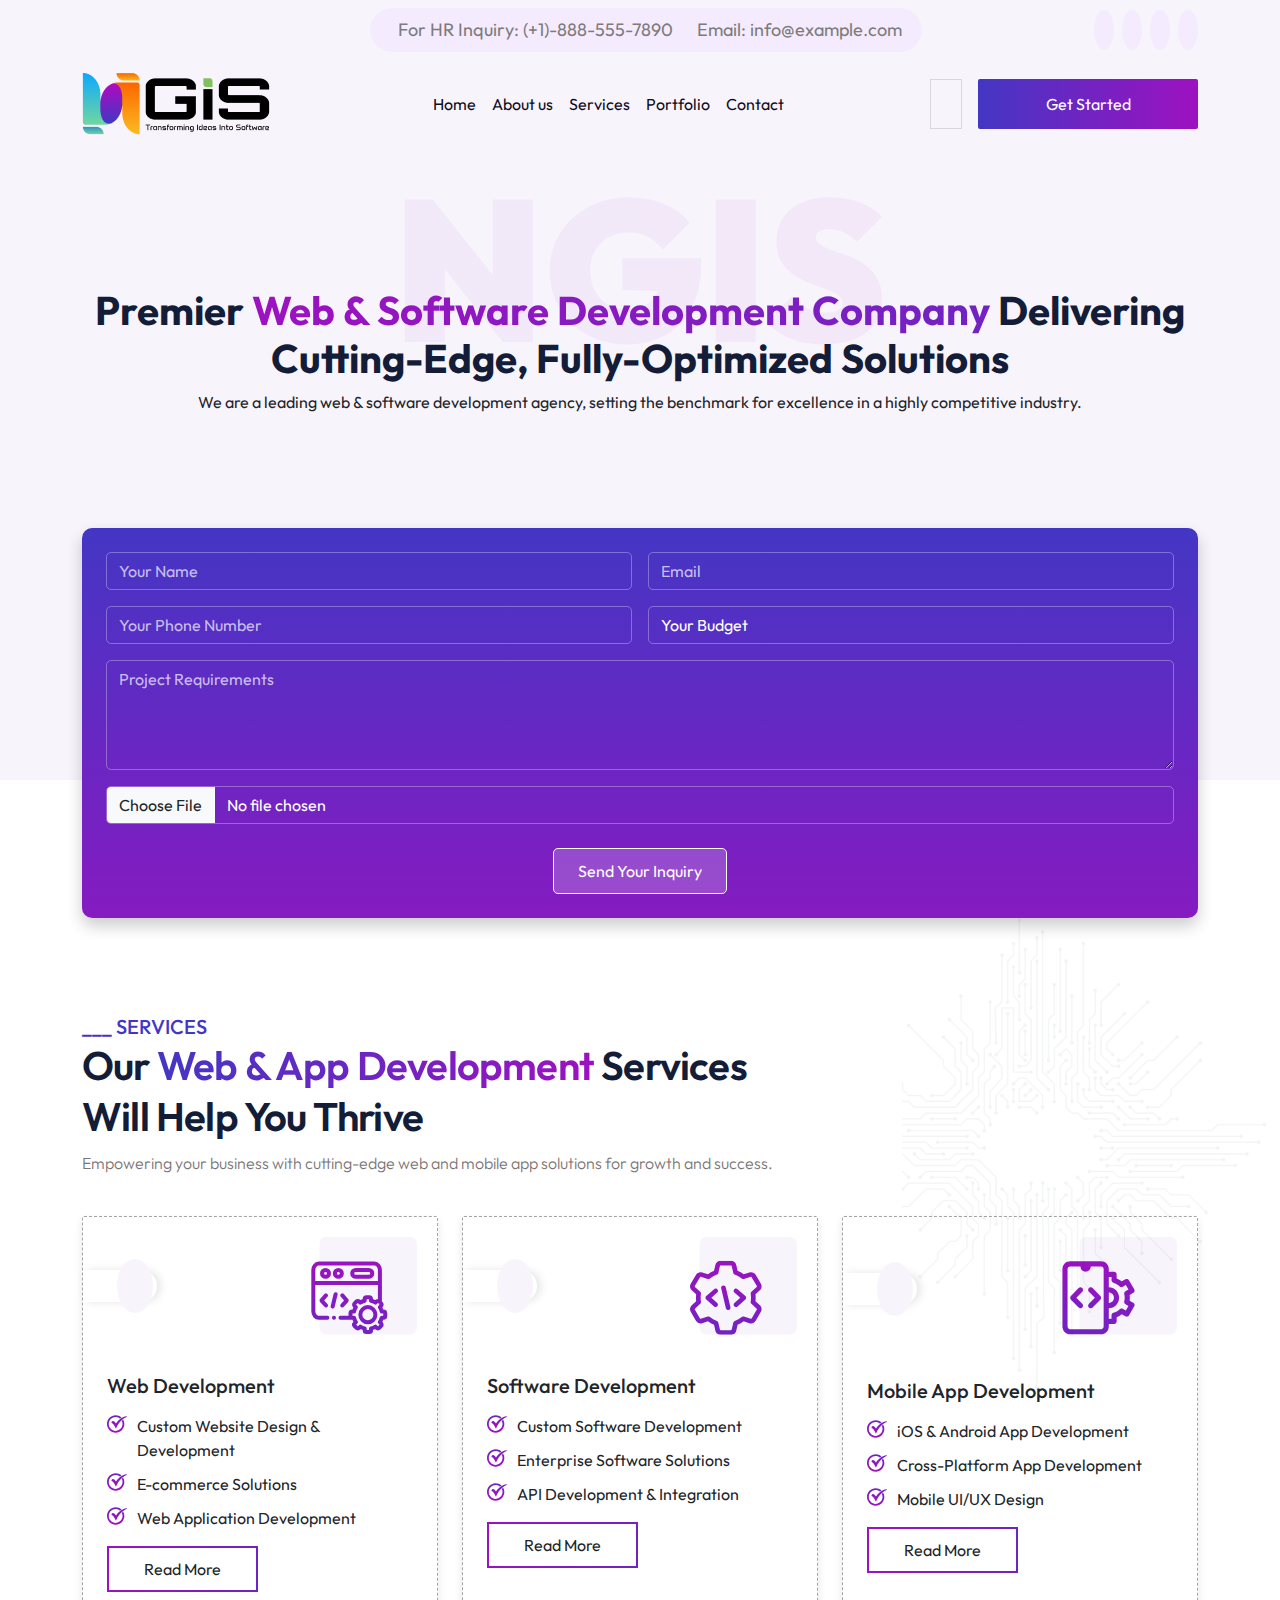
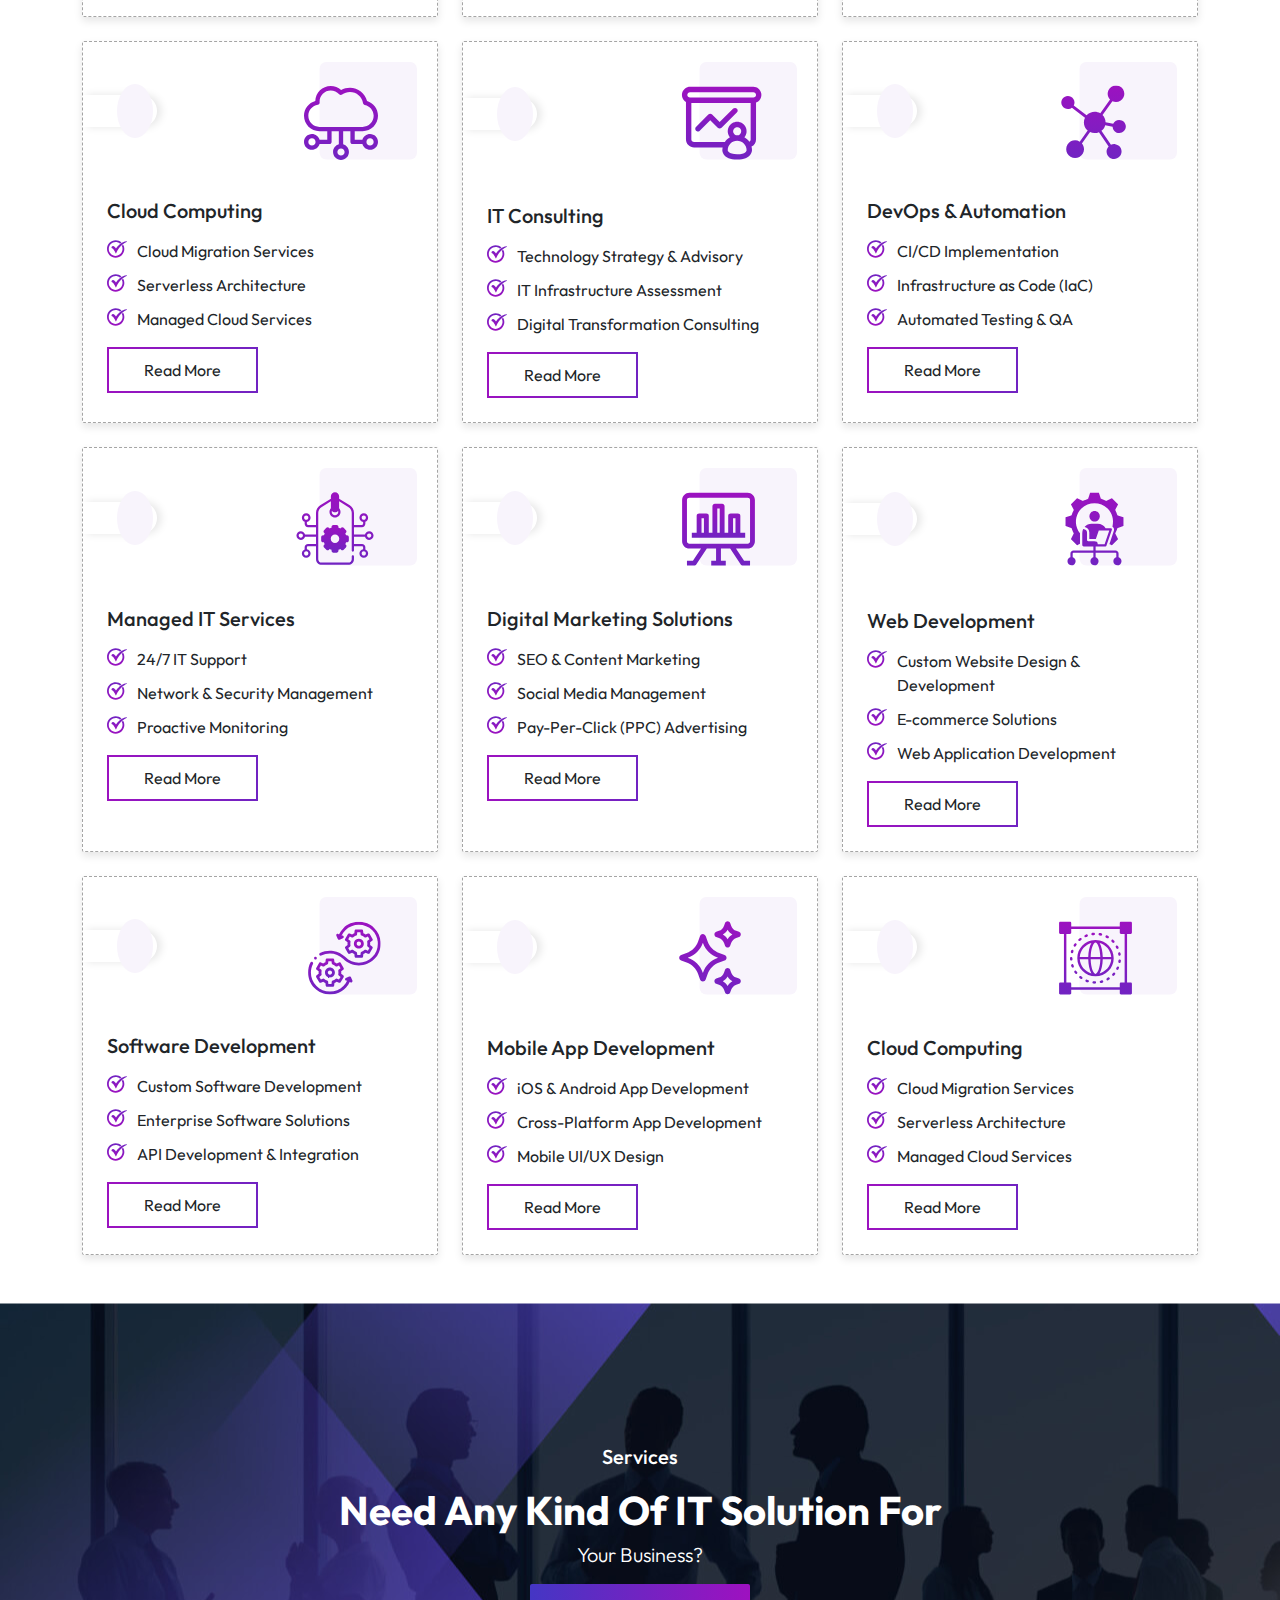
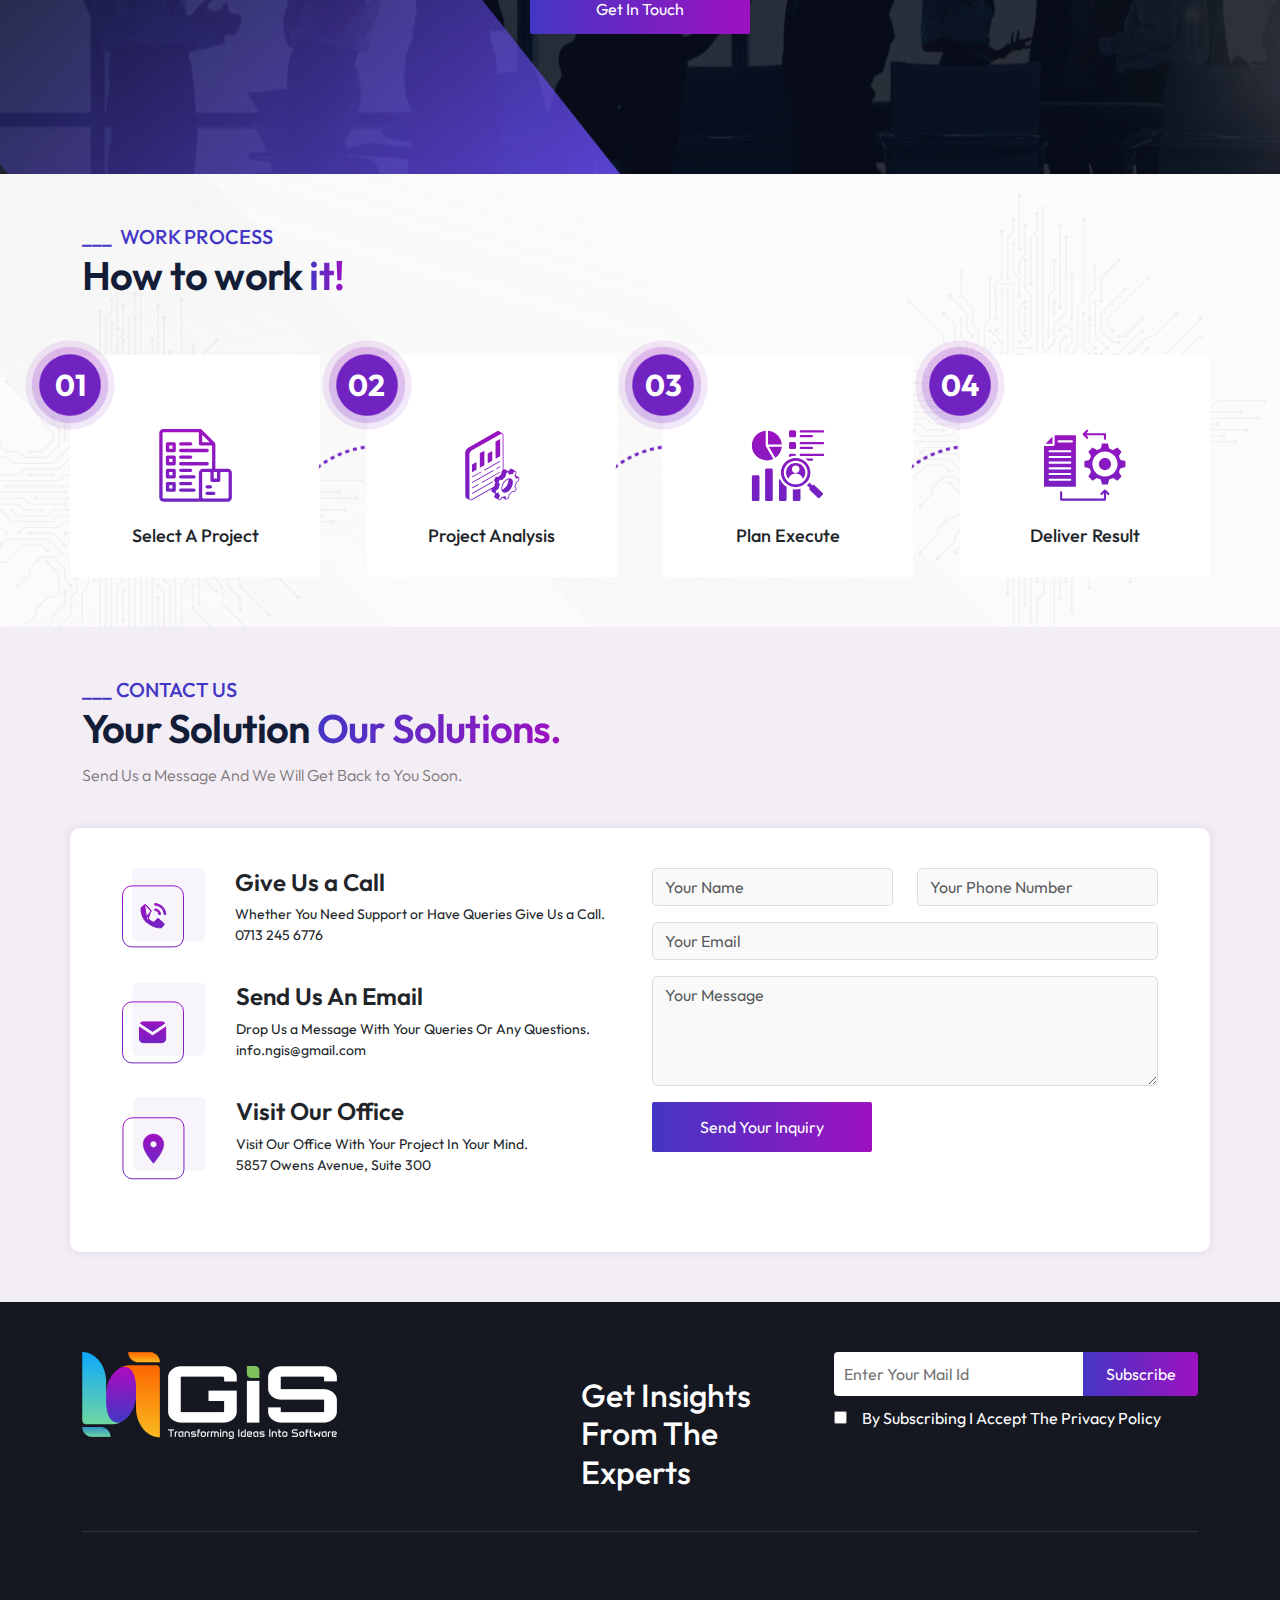
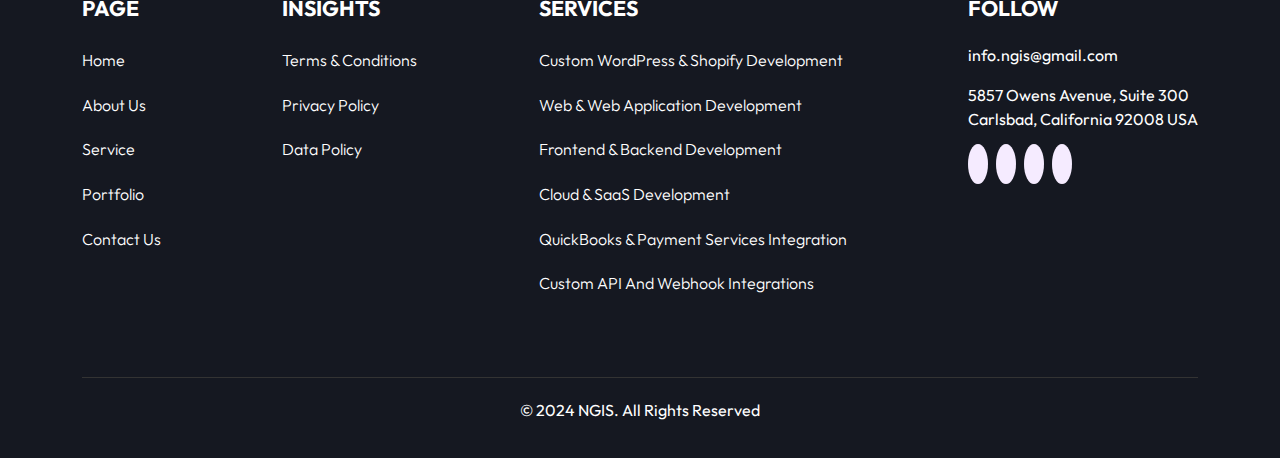
<file: services-list.html>
<!DOCTYPE html>
<html lang="en">
  <head>
    <meta charset="UTF-8" />
    <meta name="viewport" content="width=device-width, initial-scale=1.0" />
    <title>GIS - Technology Solutions</title>
    <link
      href="https://cdn.jsdelivr.net/npm/bootstrap@5.3.0-alpha1/dist/css/bootstrap.min.css"
      rel="stylesheet"
    />
    <link
      rel="stylesheet"
      href="https://pro.fontawesome.com/releases/v5.10.0/css/all.css"
      integrity="sha384-AYmEC3Yw5cVb3ZcuHtOA93w35dYTsvhLPVnYs9eStHfGJvOvKxVfELGroGkvsg+p"
      crossorigin="anonymous"
    />
    <link rel="stylesheet" href="style.css" />
    <link rel="stylesheet" href="responsive.css" />
  </head>

  <body>
    <!-- Header -->

    <section class="bg-background">
      <div class="sub-menu">
        <nav class="navbar navbar-expand-lg">
          <div class="container">
            <a class="navbar-brand" href="#">
              <img
                src="images/logo-black.png"
                style="width: 100px; visibility: hidden"
                alt=""
              />
            </a>

            <div class="navbar-collapse" id="navbarSupportedContent">
              <ul class="navbar-nav mx-auto mb-2 mb-lg-0">
                <div class="contact-info-1 d-none d-lg-flex">
                  <span class="me-3">
                    <i class="far fa-phone-alt"></i>
                    <a
                      href="tel:+1-888-555-7890"
                      class="text-decoration-none ms-2"
                      >For HR Inquiry: (+1)-888-555-7890</a
                    >
                  </span>
                  <span>
                    <i class="far fa-envelope"></i>
                    <a
                      href="mailto:info@example.com"
                      class="text-decoration-none ms-2"
                      >Email: info@example.com</a
                    >
                  </span>
                </div>
              </ul>
              <div class="social-links">
                <a href="#" class="me-2"><i class="fab fa-facebook"></i></a>
                <a href="#" class="me-2"><i class="fab fa-twitter"></i></a>
                <a href="#" class="me-2"><i class="fab fa-instagram"></i></a>
                <a href="#" class=""><i class="fab fa-linkedin"></i></a>
              </div>
            </div>
          </div>
        </nav>
      </div>
      <nav class="navbar navbar-expand-lg">
        <div class="container">
          <a class="navbar-brand" href="/">
            <img src="images/logo-black.png" alt="" />
          </a>
          <button
            class="navbar-toggler"
            type="button"
            data-bs-toggle="collapse"
            data-bs-target="#navbarSupportedContent"
            aria-controls="navbarSupportedContent"
            aria-expanded="false"
            aria-label="Toggle navigation"
          >
            <span class="navbar-toggler-icon"></span>
          </button>
          <div class="collapse navbar-collapse" id="navbarSupportedContent">
            <ul class="navbar-nav mx-auto mb-2 mb-lg-0">
              <li class="nav-item"><a class="nav-link" href="#">Home</a></li>
              <li class="nav-item">
                <a class="nav-link" href="#">About us </a>
              </li>
              <li class="nav-item">
                <a class="nav-link" href="services-list.html">Services</a>
              </li>
              <li class="nav-item">
                <a class="nav-link" href="protflio.html">Portfolio</a>
              </li>
              <li class="nav-item"><a class="nav-link" href="#">Contact</a></li>
            </ul>
            <div class="must-comman">
              <i class="fa fa-search custom-icon"></i>
              <button class="btn btn-primary-custom ms-3">Get Started</button>
            </div>
          </div>
        </div>
      </nav>
      <div class="container">
        <div class="header-box pb-350">
          <h1>NGIS</h1>
          <div class="margin-minus">
            <h2 class="section-title">
              Premier
              <span class="highlight"> Web & Software Development Company </span
              >Delivering Cutting-Edge, Fully-Optimized Solutions
            </h2>
            <p>
              We are a leading web & software development agency, setting the
              benchmark for excellence in a highly competitive industry.
            </p>
          </div>
        </div>
      </div>
    </section>
    <section class="mt-250">
      <div class="container mt-5">
        <div class="form-container p-4">
          <form>
            <div class="row g-3">
              <div class="col-md-6">
                <input
                  type="text"
                  class="form-control"
                  placeholder="Your Name"
                />
              </div>
              <div class="col-md-6">
                <input type="email" class="form-control" placeholder="Email" />
              </div>
              <div class="col-md-6">
                <input
                  type="tel"
                  class="form-control"
                  placeholder="Your Phone Number"
                />
              </div>
              <div class="col-md-6">
                <select class="form-control">
                  <option value="" disabled selected>Your Budget</option>
                  <option value="1">$1000 - $5000</option>
                  <option value="2">$5000 - $10000</option>
                  <option value="3">$10000+</option>
                </select>
              </div>
              <div class="col-md-12">
                <textarea
                  class="form-control"
                  rows="4"
                  placeholder="Project Requirements"
                ></textarea>
              </div>
              <div class="col-md-12">
                <input
                  type="file"
                  class="form-control"
                  accept=".doc,.xls,.pdf,.txt,.ppt,.zip"
                  aria-label="Attach Files (Max size: 10MB)"
                />
              </div>
            </div>
            <div class="text-center mt-4">
              <button type="submit" class="btn btn-custom px-4">
                Send Your Inquiry
              </button>
            </div>
          </form>
        </div>
      </div>
    </section>

    <!-- Services Section -->
    <section class="py-5 position-relative">
      <img
        src="images/hero_shape_3_1 4.png"
        class="right-svg-animation"
        alt=""
        style="top: 0"
      />
      <div class="container mt-5">
        <div class="row mb-4 align-items-center">
          <div class="col">
            <div class="head-box">
              <span class="head-para-text">Services</span>
              <h2>
                Our
                <span class="high"> Web & App Development </span>
                Services<br />Will Help You Thrive
              </h2>
              <p>
                Empowering your business with cutting-edge web and mobile app
                solutions for growth and success.
              </p>
            </div>
          </div>
        </div>

        <div class="row g-4">
          <!-- Web Development -->
          <div class="col-md-6 col-lg-4">
            <a href="services-list-details.html">
              <div class="service-card">
                <div class="icon-box-services">
                  <div class="upper-layer">
                    <i class="fal fa-arrow-right"></i>
                  </div>
                  <img src="images/services/services1.svg" alt="" />
                </div>
                <div class="p-4">
                  <h5 class="mb-3">Web Development</h5>
                  <ul class="custom-list">
                    <li>Custom Website Design & Development</li>
                    <li>E-commerce Solutions</li>
                    <li>Web Application Development</li>
                  </ul>
                  <button class="btn btn-readmore">Read More</button>
                </div>
              </div>
            </a>
          </div>

          <!-- Software Development -->
          <div class="col-md-6 col-lg-4">
            <a href="services-list-details.html">
              <div class="service-card">
                <div class="icon-box-services">
                  <div class="upper-layer">
                    <i class="fal fa-arrow-right"></i>
                  </div>
                  <img src="images/services/services2.svg" alt="" />
                </div>
                <div class="p-4">
                  <h5 class="mb-3">Software Development</h5>
                  <ul class="custom-list">
                    <li>Custom Software Development</li>
                    <li>Enterprise Software Solutions</li>
                    <li>API Development & Integration</li>
                  </ul>
                  <button class="btn btn-readmore">Read More</button>
                </div>
              </div>
            </a>
          </div>

          <!-- Mobile App Development -->
          <div class="col-md-6 col-lg-4">
            <a href="services-list-details.html">
              <div class="service-card">
                <div class="icon-box-services">
                  <div class="upper-layer">
                    <i class="fal fa-arrow-right"></i>
                  </div>
                  <img src="images/services/services3.svg" alt="" />
                </div>
                <div class="p-4">
                  <h5 class="mb-3">Mobile App Development</h5>
                  <ul class="custom-list">
                    <li>iOS & Android App Development</li>
                    <li>Cross-Platform App Development</li>
                    <li>Mobile UI/UX Design</li>
                  </ul>
                  <button class="btn btn-readmore">Read More</button>
                </div>
              </div>
            </a>
          </div>

          <!-- Cloud Computing -->
          <div class="col-md-6 col-lg-4">
            <a href="services-list-details.html">
              <div class="service-card">
                <div class="icon-box-services">
                  <div class="upper-layer">
                    <i class="fal fa-arrow-right"></i>
                  </div>
                  <img src="images/services/services4.svg" alt="" />
                </div>
                <div class="p-4">
                  <h5 class="mb-3">Cloud Computing</h5>
                  <ul class="custom-list">
                    <li>Cloud Migration Services</li>
                    <li>Serverless Architecture</li>
                    <li>Managed Cloud Services</li>
                  </ul>
                  <button class="btn btn-readmore">Read More</button>
                </div>
              </div>
            </a>
          </div>

          <!-- IT Consulting -->
          <div class="col-md-6 col-lg-4">
            <a href="services-list-details.html">
              <div class="service-card">
                <div class="icon-box-services">
                  <div class="upper-layer">
                    <i class="fal fa-arrow-right"></i>
                  </div>
                  <img src="images/services/services5.svg" alt="" />
                </div>
                <div class="p-4">
                  <h5 class="mb-3">IT Consulting</h5>
                  <ul class="custom-list">
                    <li>Technology Strategy & Advisory</li>
                    <li>IT Infrastructure Assessment</li>
                    <li>Digital Transformation Consulting</li>
                  </ul>
                  <button class="btn btn-readmore">Read More</button>
                </div>
              </div>
            </a>
          </div>

          <!-- DevOps & Automation -->
          <div class="col-md-6 col-lg-4">
            <a href="services-list-details.html">
              <div class="service-card">
                <div class="icon-box-services">
                  <div class="upper-layer">
                    <i class="fal fa-arrow-right"></i>
                  </div>
                  <img src="images/services/services6.svg" alt="" />
                </div>
                <div class="p-4">
                  <h5 class="mb-3">DevOps & Automation</h5>
                  <ul class="custom-list">
                    <li>CI/CD Implementation</li>
                    <li>Infrastructure as Code (IaC)</li>
                    <li>Automated Testing & QA</li>
                  </ul>
                  <button class="btn btn-readmore">Read More</button>
                </div>
              </div>
            </a>
          </div>

          <!-- Managed IT Services -->
          <div class="col-md-6 col-lg-4">
            <a href="services-list-details.html">
              <div class="service-card">
                <div class="icon-box-services">
                  <div class="upper-layer">
                    <i class="fal fa-arrow-right"></i>
                  </div>
                  <img src="images/services/services7.svg" alt="" />
                </div>
                <div class="p-4">
                  <h5 class="mb-3">Managed IT Services</h5>
                  <ul class="custom-list">
                    <li>24/7 IT Support</li>
                    <li>Network & Security Management</li>
                    <li>Proactive Monitoring</li>
                  </ul>
                  <button class="btn btn-readmore">Read More</button>
                </div>
              </div>
            </a>
          </div>

          <!-- Digital Marketing Solutions -->
          <div class="col-md-6 col-lg-4">
            <a href="services-list-details.html">
              <div class="service-card">
                <div class="icon-box-services">
                  <div class="upper-layer">
                    <i class="fal fa-arrow-right"></i>
                  </div>
                  <img src="images/services/services8.svg" alt="" />
                </div>
                <div class="p-4">
                  <h5 class="mb-3">Digital Marketing Solutions</h5>
                  <ul class="custom-list">
                    <li>SEO & Content Marketing</li>
                    <li>Social Media Management</li>
                    <li>Pay-Per-Click (PPC) Advertising</li>
                  </ul>
                  <button class="btn btn-readmore">Read More</button>
                </div>
              </div>
            </a>
          </div>

          <div class="col-md-6 col-lg-4">
            <a href="services-list-details.html">
              <div class="service-card">
                <div class="icon-box-services">
                  <div class="upper-layer">
                    <i class="fal fa-arrow-right"></i>
                  </div>
                  <img src="images/services/services9.svg" alt="" />
                </div>
                <div class="p-4">
                  <h5 class="mb-3">Web Development</h5>
                  <ul class="custom-list">
                    <li>Custom Website Design & Development</li>
                    <li>E-commerce Solutions</li>
                    <li>Web Application Development</li>
                  </ul>
                  <button class="btn btn-readmore">Read More</button>
                </div>
              </div>
            </a>
          </div>

          <!-- Software Development -->
          <div class="col-md-6 col-lg-4">
            <a href="services-list-details.html">
              <div class="service-card">
                <div class="icon-box-services">
                  <div class="upper-layer">
                    <i class="fal fa-arrow-right"></i>
                  </div>
                  <img src="images/services/services10.svg" alt="" />
                </div>
                <div class="p-4">
                  <h5 class="mb-3">Software Development</h5>
                  <ul class="custom-list">
                    <li>Custom Software Development</li>
                    <li>Enterprise Software Solutions</li>
                    <li>API Development & Integration</li>
                  </ul>
                  <button class="btn btn-readmore">Read More</button>
                </div>
              </div>
            </a>
          </div>

          <!-- Mobile App Development -->
          <div class="col-md-6 col-lg-4">
            <a href="services-list-details.html">
              <div class="service-card">
                <div class="icon-box-services">
                  <div class="upper-layer">
                    <i class="fal fa-arrow-right"></i>
                  </div>
                  <img src="images/services/services11.svg" alt="" />
                </div>
                <div class="p-4">
                  <h5 class="mb-3">Mobile App Development</h5>
                  <ul class="custom-list">
                    <li>iOS & Android App Development</li>
                    <li>Cross-Platform App Development</li>
                    <li>Mobile UI/UX Design</li>
                  </ul>
                  <button class="btn btn-readmore">Read More</button>
                </div>
              </div>
            </a>
          </div>

          <!-- Cloud Computing -->
          <div class="col-md-6 col-lg-4">
            <a href="services-list-details.html">
              <div class="service-card">
                <div class="icon-box-services">
                  <div class="upper-layer">
                    <i class="fal fa-arrow-right"></i>
                  </div>
                  <img src="images/services/services12.svg" alt="" />
                </div>
                <div class="p-4">
                  <h5 class="mb-3">Cloud Computing</h5>
                  <ul class="custom-list">
                    <li>Cloud Migration Services</li>
                    <li>Serverless Architecture</li>
                    <li>Managed Cloud Services</li>
                  </ul>
                  <button class="btn btn-readmore">Read More</button>
                </div>
              </div>
            </a>
          </div>
        </div>
      </div>
    </section>

    <section class="need-talk text-center">
      <div class="need-talk-value">
        <p>Services</p>
        <h2 class="section-title text-white">
          Need Any Kind Of IT Solution For
        </h2>
        <span>Your Business?</span>
        <button class="btn-primary-custom mt-3 d-inline">Get In Touch</button>
      </div>
    </section>

    <section class="work-process position-relative">
      <div class="container">
        <img
          src="images/hero_shape_3_1 4.png"
          class="left-svg-animation"
          alt=""
        />
        <div class="row mb-4 align-items-center">
          <div class="col">
            <div class="head-box">
              <span class="head-para-text"> WORK PROCESS</span>
              <h2>
                How to work
                <span class="high">it! </span>
              </h2>
            </div>
          </div>
        </div>
        <img
          src="images/hero_shape_3_1 4.png"
          class="right-svg-animation"
          alt=""
        />
        <div class="row position-relative justify-content-between">
          <div class="col-md-3 col-sm-6 step">
            <div class="step-number">01</div>
            <div class="step-icon">
              <img src="images/howitwork1.svg" alt="" />
            </div>
            <h3>Select A Project</h3>
            <div class="connector"></div>
          </div>
          <div class="col-md-3 col-sm-6 step">
            <div class="step-number">02</div>
            <div class="step-icon">
              <img src="images/howitwork2.svg" alt="" />
            </div>
            <h3>Project Analysis</h3>
            <div class="connector"></div>
          </div>
          <div class="col-md-3 col-sm-6 step">
            <div class="step-number">03</div>
            <div class="step-icon">
              <img src="images/howitwork3.svg" alt="" />
            </div>
            <h3>Plan Execute</h3>
            <div class="connector"></div>
          </div>
          <div class="col-md-3 col-sm-6 step">
            <div class="step-number">04</div>
            <div class="step-icon">
              <img src="images/howitwork4.svg" alt="" />
            </div>
            <h3>Deliver Result</h3>
          </div>
        </div>
      </div>
    </section>
    <!-- Contact Section -->
    <section class="contact-section">
      <div class="container">
        <div class="row mb-4 align-items-center">
          <div class="col">
            <div class="head-box">
              <span class="head-para-text">contact us</span>
              <h2>
                Your Solution
                <span class="high"> Our Solutions. </span>
              </h2>
              <p>Send Us a Message And We Will Get Back to You Soon.</p>
            </div>
          </div>
        </div>

        <div class="row contact-info">
          <div class="col-lg-6 d-flex flex-column justify-content-center">
            <div class="">
              <div class="info-box">
                <img src="images/contacticons1.svg" alt="" />
                <div>
                  <h4>Give Us a Call</h4>
                  <p>
                    Whether You Need Support or Have Queries Give Us a Call.<br />0713
                    245 6776
                  </p>
                </div>
              </div>

              <div class="info-box">
                <img src="images/contacticons2.svg" alt="" />
                <div>
                  <h4>Send Us An Email</h4>
                  <p>
                    Drop Us a Message With Your Queries Or Any Questions.<br />info.ngis@gmail.com
                  </p>
                </div>
              </div>

              <div class="info-box">
                <img src="images/contacticons3.svg" alt="" />
                <div>
                  <h4>Visit Our Office</h4>
                  <p>
                    Visit Our Office With Your Project In Your Mind.<br />5857
                    Owens Avenue, Suite 300
                  </p>
                </div>
              </div>
            </div>
          </div>

          <div class="col-lg-6">
            <div class="">
              <form>
                <div class="row mb-3">
                  <div class="col-md-6">
                    <input
                      type="text"
                      class="form-control"
                      placeholder="Your Name"
                    />
                  </div>
                  <div class="col-md-6">
                    <input
                      type="text"
                      class="form-control"
                      placeholder="Your Phone Number"
                    />
                  </div>
                </div>
                <div class="mb-3">
                  <input
                    type="email"
                    class="form-control"
                    placeholder="Your Email"
                  />
                </div>
                <div class="mb-3">
                  <textarea
                    class="form-control"
                    rows="4"
                    placeholder="Your Message"
                  ></textarea>
                </div>
                <button type="submit" class="btn btn-primary-custom">
                  Send Your Inquiry
                </button>
              </form>
            </div>
          </div>
        </div>
      </div>
    </section>

    <!-- Footer -->
    <footer>
      <div class="container">
        <div class="row justify-content-end">
          <div class="col-sm-5">
            <div class="footer-logo">
              <img src="images/footer-logo.png" />
            </div>
          </div>
          <div class="col-sm-7">
            <div class="row">
              <div class="col-sm-5">
                <h2 class="ps-lg-4 my-4">Get Insights From The Experts</h2>
              </div>
              <div class="col-sm-7">
                <div class="">
                  <form class="subscription-form">
                    <input type="email" placeholder="Enter Your Mail Id" />
                    <button class="btn btn-primary-custom" type="submit">
                      Subscribe
                    </button>
                  </form>
                  <div class="privacy-check">
                    <input type="checkbox" id="privacyCheck" />
                    <label for="privacyCheck">
                      By Subscribing I Accept The <a href="#">Privacy Policy</a>
                    </label>
                  </div>
                </div>
              </div>
            </div>
          </div>
        </div>

        <hr class="border-box-footer pb-5" />
        <div class="footer-content">
          <div class="footer-section col-auto">
            <h5>PAGE</h5>
            <ul>
              <li><a href="#">Home</a></li>
              <li><a href="#">About Us</a></li>
              <li><a href="#">Service</a></li>
              <li><a href="#">Portfolio</a></li>
              <li><a href="#">Contact Us</a></li>
            </ul>
          </div>
          <div class="footer-section col-auto">
            <h5>INSIGHTS</h5>
            <ul>
              <li><a href="#">Terms & Conditions</a></li>
              <li><a href="#">Privacy Policy</a></li>
              <li><a href="#">Data Policy</a></li>
            </ul>
          </div>
          <div class="footer-section col-auto">
            <h5>SERVICES</h5>
            <ul>
              <li><a href=""> Custom WordPress & Shopify Development </a></li>
              <li><a href=""> Web & Web Application Development </a></li>
              <li><a href=""> Frontend & Backend Development </a></li>
              <li><a href=""> Cloud & SaaS Development </a></li>
              <li>
                <a href=""> QuickBooks & Payment Services Integration </a>
              </li>
              <li><a href=""> Custom API And Webhook Integrations </a></li>
            </ul>
          </div>
          <div class="footer-section col-auto">
            <h5>FOLLOW</h5>
            <p>info.ngis@gmail.com</p>
            <p>
              5857 Owens Avenue, Suite 300<br />Carlsbad, California 92008 USA
            </p>
            <div class="social-links">
              <a href="#" class="me-2"><i class="fab fa-facebook"></i></a>
              <a href="#" class="me-2"><i class="fab fa-twitter"></i></a>
              <a href="#" class="me-2"><i class="fab fa-instagram"></i></a>
              <a href="#" class=""><i class="fab fa-linkedin"></i></a>
            </div>
          </div>
        </div>
        <div class="copyright">
          <p>© 2024 NGIS. All Rights Reserved</p>
        </div>
      </div>
    </footer>

    <script src="https://cdn.jsdelivr.net/npm/bootstrap@5.3.0-alpha1/dist/js/bootstrap.bundle.min.js"></script>
  </body>
</html>
</file>
<file: style.css>
@import url("https://fonts.googleapis.com/css2?family=Outfit:wght@100..900&display=swap");

:root {
  --primary-color: #6c5ce7;
  --secondary-color: #a29bfe;
}
a {
  color: inherit;
  text-decoration: none;
}
body {
  font-family: "Outfit", sans-serif;
}
.bg-primary-custom {
  background-color: var(--primary-color);
}
.text-primary-custom {
  color: var(--primary-color);
}
.btn-primary-custom {
  background-color: var(--primary-color);
  border-color: var(--primary-color);
  color: white;
}
.btn-outline-primary-custom {
  border-color: var(--primary-color);
  color: var(--primary-color);
  padding: 13px 25px;
  width: 200px;
  border-radius: 2px;
  transition: background-color 0.3s ease;
}
.btn-outline-primary-custom:hover {
  background-color: var(--primary-color);
  color: white;
}
.hero-section {
  /* background-color: #f3f0ff; */
  padding: 100px 0;
}
.service-card {
  border: none;
  box-shadow: 0 4px 8px rgba(0, 0, 0, 0.1);
  transition: transform 0.3s;
}
.service-card:hover {
  transform: translateY(-10px);
}
.stats-section {
  background-color: #2d3436;
}
.faq-section {
  background-color: #f7f7f7;
}

.bg-background-1 {
  /* background-image: url(images/bgmain.png); */
  /* height: 100vh; */
  background: #7123c20d;
}
.bg-background {
  background-image: url(images/bgmain.png);
  /* height: 100vh; */
}
/* -------------------------------------------- */
.service-card {
  background-color: white;
  border-radius: 2px;
  /* padding: 20px; */
  height: 100%;
  transition: transform 0.3s;
  border: 1.02px dashed #a5a5a5;
}

.btn.btn-readmore {
  border: 10px solid;
  border-image-slice: 1;
  border-width: 2px;
  border-image-source: linear-gradient(90deg, #9c12c0 0%, #7123c2 100%);
  /* width: 150px; */
  display: flex;
  align-items: center;
  padding: 9px 35px;
}

.btn.btn-readmore svg {
  width: 20px;
}
.icon-box-services {
  display: flex;
  justify-content: space-between;
  align-items: center;
  margin-bottom: 15px;
  padding: 20px 20px 0px 0px;
}
.upper-layer {
  border-radius: 0px 50px 50px 0px;
  opacity: 0px;

  box-shadow: 4px 0px 8px 0px #0000001a;
  padding: 4px;
}
i.fal.fa-arrow-right {
  background: #f8f4fc;
  color: #4436c4;
  padding: 17px 18px;
  border-radius: 100%;
  margin-left: 30px;
}

.service-card:hover {
  transform: translateY(-5px);
}
.service-icon {
  font-size: 2rem;
  color: #6610f2;
}
.btn-purple {
  background-color: #6610f2;
  color: white;
}
.btn-purple:hover {
  background-color: #5a0db7;
  color: white;
}

/* --------------------------------------------------- */

.section-title {
  font-size: 2.5rem;
  font-weight: bold;
  color: #141d38;
}
.highlight {
  background: linear-gradient(90deg, #9c12c0 0%, #7123c2 100%);
  -webkit-background-clip: text;
  -webkit-text-fill-color: transparent;
  /* font-size: 40px !important;
  font-weight: 600 !important;
  line-height: 51px !important;
  letter-spacing: -0.02em !important; */
}
.custom-card {
  border-radius: 10px;
  padding: 30px;
  color: white;
  background: #1e2127;
}
.feature-item {
  color: white;
  padding: 10px 15px;

  border-radius: 5px;
  border: 1px solid #353535 !important;
  transition: background-color 0.3s;
}
.feature-item:hover {
  background-color: #3a3f45;
  color: white;
}
.feature-item.active {
  background-color: linear-gradient(90deg, #9c12c0 0%, #7123c2 100%);
  background: linear-gradient(90deg, #9c12c0 0%, #7123c2 100%);
  color: white !important;
  border: 0;
}

ul#whyChooseUsTabs {
  border: 0;
}

.btn-custom {
  background-color: #ffffff;
  color: #1a1e23;
  border: none;
  padding: 10px 20px;
  border-radius: 5px;
  transition: background-color 0.3s;
}
.btn-custom:hover {
  background-color: #e0e0e0;
}

section.py-5.WhyChooseUs {
  background-image: url(images/backgound-tab-why.png);
  background-size: 100% 100%;
  background-repeat: no-repeat;
}

.py-100 {
  padding: 100px 0;
}

div#whyChooseUsContent .tab-pane h4 {
  font-family: Outfit;
  font-size: 23px;
  font-weight: 500;
  line-height: 26px;
  text-align: left;
}

div#whyChooseUsContent .tab-pane p {
  font-family: Outfit;
  font-size: 16px;
  font-weight: 300;
  line-height: 26px;
  text-align: left;
  color: #7b7675;
}

div#whyChooseUsContent .tab-pane ul li {
  font-family: Outfit;
  font-size: 16px;
  font-weight: 300;
  line-height: 26px;
  text-align: left;
  color: #7b7675;
}
/* _____________________________________________________faq---------------------- */
.faq-section {
  background-color: #f9f9f9;
  padding: 50px 0;
}

.faq-section h2 {
  color: #6f42c1; /* Customize your heading color */
}

.accordion-button {
  background-color: #fff; /* Customize the button color */
  border: 1px solid #6f42c1; /* Customize border color */
  color: #333; /* Customize text color */
}

.accordion-button:not(.collapsed) {
  background-color: white;
  color: black;
}

.accordion-item {
  border: none; /* Remove border */
  margin-bottom: 10px; /* Space between items */
}

.accordion-body {
  background-color: #ffffff; /* Body background color */
}

/* ______________________________________contant-------------------------- */

.contact-section {
  background-color: #f3eef5;
  padding: 50px 0;
  z-index: 1;
  position: relative;
}

.contact-section h2 {
  font-weight: 700;
}

.contact-info {
  background-color: #ffffff;
  padding: 40px;
  border-radius: 10px;
  box-shadow: 0 0 10px rgba(0, 0, 0, 0.1);
}

.contact-info h4 {
  font-weight: 600;
}

.contact-info p {
  font-size: 14px;
}

.contact-info i {
  color: #7e57c2;
  font-size: 28px;
}

.contact-info .info-box {
  display: flex;
  align-items: start;
  margin-bottom: 20px;
  gap: 30px;
}

.contact-info .info-box i {
  margin-right: 15px;
}

.contact-info .info-box div {
  font-size: 14px;
}

.form-control {
  background-color: #f9f9f9;
  border: 1px solid #ddd;
  border-radius: 5px;
}

.btn-primary-custom {
  /* background-image: linear-gradient(45deg, #7e57c2, #9e57c2); */
  background-image: linear-gradient(90deg, #4436c4 0%, #9e11c0 100%);
  border: none;
  color: #fff;
  padding: 13px 25px;
  width: 220px;
  border-radius: 2px;
  transition: background-color 0.3s ease;
  text-transform: capitalize;
  display: flex;
  align-items: center;
  justify-content: center;
  gap: 15px;
}

.btn-primary-custom svg {
  width: 20px;
}

.btn-primary-custom:hover {
  background-image: linear-gradient(45deg, #9e57c2, #7e57c2);
}

/* -----------------------------stats------------------------------------- */

.stats-section {
  background: linear-gradient(180deg, #4436c4 0%, #9e11c0 137.58%);

  color: white;
}
.stats-section {
  padding: 50px 0;
}
.stats-card {
  background-color: #1a1a1a;
  border-radius: 2px;
  padding: 100px 40px;
  /* padding: 30px; */
}
.stats-title {
  font-size: 12px;
  color: #8a2be2;
  text-transform: uppercase;
  margin-bottom: 10px;
}
.stats-heading {
  font-size: 28px;
  font-weight: bold;
  margin-bottom: 15px;
}
.stats-text {
  font-size: 14px;
  color: #888;
  margin-bottom: 20px;
}
.btn-custom {
  background-color: #8a2be2;
  color: white;
  border: none;
  padding: 10px 20px;
  border-radius: 5px;
  text-decoration: none;
  display: inline-block;
  transition: background-color 0.3s;
}
.btn-custom:hover {
  background-color: #7a1ed1;
  color: white;
}
.numbers-section {
  writing-mode: vertical-rl;
  text-orientation: mixed;
  font-size: 90px;
  font-weight: bold;
  color: rgba(255, 255, 255, 0.1);
  /* margin: 0 20px; */
  line-height: 1;
}

.stat-item {
  background-color: rgba(255, 255, 255, 0.1);
  border: 1px dashed rgba(255, 255, 255, 0.3);
  border-radius: 10px;
  padding: 20px;
  margin-bottom: 50px;
  text-align: center;
  height: 150px;
  position: relative;
}
.stat-value {
  font-size: 36px;
  font-weight: bold;
  margin-bottom: 10px;
}
.stat-label {
  font-size: 14px;
}
.stat-icon {
  font-size: 24px;
  margin-bottom: 10px;
}

/* ______________________________about-us--------------- */

.about-home-details span {
  color: #4436c4;

  font-size: 20px;
  font-weight: 500;
  line-height: 26px;
}

.about-home-details h2 {
  font-size: 40px;
  font-weight: 600;
  line-height: 51px;
  letter-spacing: -0.02em;
}

.about-home-details p {
  font-size: 16px;
  font-weight: 300;
  line-height: 26px;

  color: #7b7675;
}

.about-home-details ul li {
  font-size: 16px;
  font-weight: 300;
  line-height: 26px;

  color: #7b7675;
}

.custom-list {
  list-style: none;
  padding-left: 0;
}

.custom-list li {
  position: relative;
  padding-left: 30px; /* Adjust padding for the icon */
  margin-bottom: 10px; /* Spacing between items */
}

.custom-list li::before {
  content: "";
  position: absolute;
  left: 0;
  top: 0;
  width: 20px; /* Adjust size of the tick icon */
  height: 20px;
  background-image: url("images/tick.svg");
  background-size: cover;
  background-repeat: no-repeat;
}
/* ________________________________footer__________________________  */

footer {
  background-color: #151821;
  color: #ffffff;
  padding: 50px 0 20px;
}

.subscription-form {
  display: flex;
  margin-bottom: 10px;
}
.subscription-form input[type="email"] {
  flex-grow: 1;
  padding: 10px;
  border: none;
  border-radius: 4px 0 0 4px;
}
.subscription-form button {
  padding: 10px 20px;
  background-color: #8e44ad;
  color: white;
  border: none;
  border-radius: 0 4px 4px 0;
  cursor: pointer;
}
.privacy-check {
  margin-bottom: 30px;
  display: flex;
  gap: 15px;
  align-items: baseline;
}

.privacy-check a {
  color: #ffffff;
}
.footer-content {
  display: flex;
  flex-wrap: wrap;
  justify-content: space-between;
}

.footer-section h5 {
  font-size: 21.33px;
  font-weight: 700;
  line-height: 26.88px;
  /* text-align: left; */
  margin-bottom: 20px;
}
.footer-section {
  margin-bottom: 20px;
}
.footer-section ul {
  list-style-type: none;
  padding: 0;
}
.footer-section ul li {
  margin-bottom: 10px;
}
.footer-section a {
  color: #ffffff;
  text-decoration: none;
  font-family: Outfit;
  font-size: 16px;
  font-weight: 300;
  line-height: 34.67px;
  text-align: left;
}
.footer-section a:hover {
  text-decoration: underline;
}
.copyright {
  text-align: center;
  margin-top: 40px;
  padding-top: 20px;
  border-top: 1px solid #333;
}
@media (max-width: 768px) {
  .footer-section {
    flex-basis: 48%;
  }
}
@media (max-width: 480px) {
  .footer-section {
    flex-basis: 100%;
  }
}
/* -------------------------------------------------------- */

.form-container {
  background: linear-gradient(180deg, #4436c4 0%, #9e11c0 137.58%);

  padding: 20px;
  border-radius: 10px;
  box-shadow: 0 8px 16px rgba(0, 0, 0, 0.2);
}
.form-container .form-control {
  background-color: transparent;
  color: white;
  border: 1px solid rgba(255, 255, 255, 0.3);
}
.form-container .form-control::placeholder {
  color: rgba(255, 255, 255, 0.7);
}
.form-container .form-control:focus {
  background-color: transparent;
  color: white;
  box-shadow: none;
}
.btn-custom {
  background-color: rgba(255, 255, 255, 0.2);
  border: 1px solid white;
  color: white;
  transition: 0.3s;
}
.btn-custom:hover {
  background-color: white;
  color: #c6426e;
}

/* ____________________bannerr--------------------------- */

.header-box h1 {
  font-size: 200px;
  font-weight: 900;
  /* line-height: 26px; */

  background: linear-gradient(
    90deg,
    rgba(113, 35, 194, 0.05) 0%,
    rgba(156, 18, 192, 0.05) 100%
  );
  -webkit-background-clip: text;
  -webkit-text-fill-color: transparent;
}

.header-box {
  text-align: center;
}

.need-talk {
  background-image: url(images/nned-talk.png);
  /* background-size: 100% 100%; */
  height: 471px;
  background-repeat: no-repeat;
  display: flex;
  align-items: center;
  justify-content: center;
}

/* __________________________________workprocee________________ */

.work-process {
  background-image: url(images/howitworks.png);
  padding: 50px 0;
  background-color: #fbfbfb;
}
.work-process h2 {
  color: #333;
  margin-bottom: 30px;
}
.work-process h2 span {
  color: #7123c2;
}

.step-icon {
  width: 80px;
  height: 80px;
  border-radius: 50%;
  display: flex;
  justify-content: center;
  align-items: center;
  margin: 0 auto 20px;
  color: white;
  font-size: 24px;
  position: relative;
}

.step {
  text-align: center;
  padding: 70px 20px 20px 20px;
  position: relative;
  background-color: white;
  width: 250px;
  z-index: 2;
}

.step-number {
  position: absolute;
  top: -15px;
  left: 0;
  transform: translateX(-50%);
  width: 90px;
  height: 90px;
  /* background-color: #7123c2; */
  background-image: url(images/howbak.png);
  background-size: contain;
  color: white;
  border-radius: 50%;
  display: flex;
  justify-content: center;
  align-items: center;
  font-weight: bold;
  z-index: 3;
  background-repeat: no-repeat;
  font-size: 30px;
}

.step h3 {
  font-size: 18px;
  margin-bottom: 10px;
}
.step:last-child .connector {
  display: none;
}
/* .step::after {
  content: '';
  position: absolute;
  top: 30px;
  left: 60%;
  width: 80%;
  height: 2px;
  background-image: linear-gradient(to right, #8e44ad 33%, rgba(255,255,255,0) 0%);
  background-position: bottom;
  background-size: 15px 1px;
  background-repeat: repeat-x;
} */

.step::after {
  content: "";
  position: absolute;
  top: 40%;
  left: 100%;
  width: 55%;
  height: 40px;
  /* background-image: linear-gradient(to right, #7900ab 33%, rgba(255, 255, 255, 0) 0%); */
  background-image: url(images/blendborder.png);
  background-position: bottom;
  background-size: auto;
  /* background-repeat: round; */
  /* z-index: 1111; */
  transform: rotate(8deg);
}
/* Hide the last step's ::after pseudo-element */
.step:last-child::after {
  display: none;
}

@media (max-width: 767px) {
  .step::after {
    display: none;
  }
}
/* ___________________________________________________ */

.contact-info-1 {
  background: #f5ebff;
  padding: 10px 20px;
  border-radius: 50px;
  /* color: #7C7C7C; */
}

.social-links a i {
  color: #4436c4;
  background: #f5ebff;
  padding: 10px;
  border-radius: 50%;
}

.custom-icon {
  border: 1px solid #d7d7e2;
  padding: 15px;
}

.service-card p {
  font-size: 16px;
  font-weight: 300;
  line-height: 26px;

  color: #7b7675;
}

/* _________________________slider-portiflio_________________ */

.app-preview {
  background-color: #4a90e2;
  border-radius: 20px;
  padding: 20px;
  position: relative;
  overflow: hidden;
}
.app-preview::before {
  content: "";
  position: absolute;
  top: -50px;
  left: -50px;
  width: 100px;
  height: 100px;
  background-color: rgba(255, 255, 255, 0.1);
  border-radius: 50%;
}
.app-preview::after {
  content: "";
  position: absolute;
  bottom: -30px;
  right: -30px;
  width: 60px;
  height: 60px;
  background-color: rgba(255, 255, 255, 0.1);
  border-radius: 50%;
}
.slider-nav {
  /* background-color: #f8f9fa;
  padding: 10px;
  border-radius: 10px; */
}
.slide-content {
  display: none;
  opacity: 0;
  transition: opacity 0.5s ease-in-out;
}
.slide-content.active {
  display: block;
  opacity: 1;
}
.progress {
  height: 5px;
  background-color: #e0e0e0;
}
.progress-bar {
  background: linear-gradient(90deg, #0ea9fb 0%, #4fc7c0 100%);

  transition: width 0.5s ease-in-out;
}

.app-preview {
  position: relative;
  height: 400px; /* Adjust as needed */
  overflow: hidden;
}
.app-preview img {
  position: absolute;
  top: 0;
  left: 0;
  width: 100%;
  height: 100%;
  object-fit: cover;
  opacity: 0;
  transition: opacity 0.5s ease-in-out;
  padding: 25px;
}
.app-preview img.active {
  opacity: 1;
}
.slide-content {
  display: none;
}
.slide-content.active {
  display: block;
}

.slide-content .section-title,
.slide-content .section-para {
  color: white !important;
}

.section-para {
  font-size: 16px;
  font-weight: 300;
  line-height: 26px;
}

.slider-nav button {
  border: 0;
  /* background: wheat; */
  border-radius: 50%;
  padding: 17px 11px;
  /* height: 0; */
  line-height: 0;
}

span#slideCounter {
  color: white;
}
.tab-button-take button.active {
  background: linear-gradient(180deg, #7123c2 0%, #9c12c0 100%) !important;
  color: white !important;
  -webkit-text-fill-color: white !important;
}

.tab-button-take button {
  font-size: 18px !important;
  font-weight: 400 !important;
  line-height: 28px !important;

  background: linear-gradient(180deg, #9c12c0 0%, #7123c2 100%) !important;
  /* border: 1px solid!important; */
  border: 10px solid !important;
  border-image-slice: 1 !important;
  border-width: 2px !important;
  border-image-source: linear-gradient(
    180deg,
    #9c12c0 0%,
    #7123c2 100%
  ) !important;
  -webkit-background-clip: text !important;
  -webkit-text-fill-color: transparent !important;
  border-radius: 5px !important;
  /* width: 180px!important; */
  text-align: center !important;
  /* height: 60px!important; */
  padding: 9px 53px !important;
}

.tab-button-take {
  display: flex;
  gap: 10px;
  justify-content: center;
}

.need-talk-value span {
  font-size: 20px;
  font-weight: 300;
  line-height: 26px;

  color: white;
  display: block;
}

.need-talk-value p {
  font-size: 20px;
  font-weight: 500;
  line-height: 26px;

  color: white;
}

.mt-250 {
  margin-top: -300px;
}

.contact-info-1 a span {
  font-size: 18px;
  font-weight: 400;
  line-height: 22.68px;
  text-align: left;
  color: #141d38;
}

.contact-info-1 a {
  font-size: 18px;
  font-weight: 400;
  line-height: 22.68px;
  text-align: left;
  color: #7c7c7c;
}

.banner-image .highlight-background {
  position: absolute;
  height: -webkit-fill-available;
}
.section-span {
  font-family: Outfit !important;
  font-size: 20px !important;
  font-weight: 500 !important;
  line-height: 26px !important;
  text-align: left !important;
  text-transform: uppercase !important;
  color: #4436c4 !important;
}

.banner-image p {
  font-size: 16px;
  font-weight: 300;
  line-height: 26px;
  color: #7b7675;
}

/* -----------------Head box------------- */

.head-box .head-para-text {
  font-size: 20px;
  font-weight: 500;
  line-height: 26px;
  text-align: left;
  color: #4436c4;
  text-transform: uppercase;
}
.head-box h2 {
  font-size: 40px;
  font-weight: 600;
  line-height: 51px;
  letter-spacing: -0.02em;
  text-align: left;
  color: #141d38;
}
.head-box h2 .high {
  background: linear-gradient(90deg, #4436c4 0%, #9e11c0 100%);
  -webkit-background-clip: text;
  -webkit-text-fill-color: transparent;
}
.head-box p {
  font-size: 16px;
  font-weight: 300;
  line-height: 26px;
  text-align: left;
  color: #7b7675;
}

.pb-350 {
  padding-bottom: 350px;
}

/* -----------------Head box------------- */

.stat-icon img {
  width: 50px;
  position: absolute;
  /* right: 0; */
  transform: translateX(-20px);
  bottom: -25px;
}

@-webkit-keyframes upsdown_animation {
  0% {
    -webkit-transform: translateY(0);
    transform: translateY(0);
  }
  25% {
    -webkit-transform: translateY(-25px);
    transform: translateY(-25px);
  }
  50% {
    -webkit-transform: translateY(0);
    transform: translateY(0);
  }
  75% {
    -webkit-transform: translateY(25px);
    transform: translateY(25px);
  }
  100% {
    -webkit-transform: translateY(0);
    transform: translateY(0);
  }
}
@keyframes upsdown_animation {
  0% {
    -webkit-transform: translateY(0);
    transform: translateY(0);
  }
  25% {
    -webkit-transform: translateY(-25px);
    transform: translateY(-25px);
  }
  50% {
    -webkit-transform: translateY(0);
    transform: translateY(0);
  }
  75% {
    -webkit-transform: translateY(25px);
    transform: translateY(25px);
  }
  100% {
    -webkit-transform: translateY(0);
    transform: translateY(0);
  }
}

img.right-svg-animation {
  position: absolute;
  right: 0;
  top: 20px;
  -webkit-animation: 6s upsdown_animation linear infinite;
  animation: 6s upsdown_animation linear infinite;
}

img.left-svg-animation {
  position: absolute;
  left: 0;
  top: 100px;
  -webkit-animation: 6s upsdown_animation linear infinite;
  animation: 6s upsdown_animation linear infinite;
}

.nav-link {
  font-family: Outfit;
  font-size: 16px;
  font-weight: 400;
  line-height: 28px;
  text-align: left;
  color: #0f0d1d;
}

.margin-minus {
  margin-top: -110px;
}

.primary-custom {
  background: linear-gradient(90deg, #9c12c0 0%, #7123c2 100%);
  -webkit-background-clip: text;
  font-family: Outfit;
  font-size: 20px;
  font-weight: 500;
  line-height: 54px;
  text-align: left;
  -webkit-text-fill-color: transparent;
}

img.banner-head-image {
  position: absolute;
  top: 0;
  width: -webkit-fill-available;
}

span.highlight1 {
  background: linear-gradient(355deg, #4436c4 0%, #9e11c0 100%);
  -webkit-background-clip: text;
  -webkit-text-fill-color: transparent;
  position: relative;
  display: inline-block;
}

.highlight1 img {
  position: absolute;
  left: 0;
  bottom: -10px; /* Adjust this value to fine-tune the image position */
  width: 100%; /* Makes the image span the full width of the text */
}

.must-comman {
  display: flex;
}

ul#whyChooseUsTabs .nav-link {
  color: white;
}

hr.border-box-footer {
  border-top: 1px solid #333;
  opacity: 1;
}

.bg-background-2 {
  background-image: url(images/Lending\ Page.png);
  height: 100vh;
  background-repeat: no-repeat;
  background-size: cover;
}

.development-proceess-sub {
  display: flex;
  align-items: center;
  gap: 20px;
}

.development-proceess-sub h2 {
  font-family: Outfit;
  font-size: 40px;
  font-weight: 600;
  line-height: 62.26px;
  text-align: right;
  color: #231f20;
}

.development-proceess-sub p {
  font-size: 16px;
  font-weight: 400;
  line-height: 28px;
  text-align: right;
  color: #797979;
  overflow: hidden;
  display: -webkit-box;
  -webkit-line-clamp: 3; /* number of lines to show */
  line-clamp: 3;
  -webkit-box-orient: vertical;
}

.development-proceess-sub h1 {
  /* font-family: DM Sans; */
  font-size: 163.01px;
  font-weight: 700;
  line-height: 62.26px;
  text-align: left;
  color: #7123c247;
}

.development-proceess-sub-1 {
  display: flex;
  align-items: center;
  gap: 20px;
}

.development-proceess-sub-1 h2 {
  font-family: Outfit;
  font-size: 40px;
  font-weight: 600;
  line-height: 62.26px;

  color: #231f20;
}

.development-proceess-sub-1 p {
  font-size: 16px;
  font-weight: 400;
  line-height: 28px;
  overflow: hidden;
  display: -webkit-box;
  -webkit-line-clamp: 3; /* number of lines to show */
  line-clamp: 3;
  -webkit-box-orient: vertical;
  color: #797979;
}

.development-proceess-sub-1 h1 {
  /* font-family: DM Sans; */
  font-size: 163.01px;
  font-weight: 700;
  line-height: 62.26px;
  text-align: left;
  color: #7123c247;
}

.high-quality-website {
  border: 1px dashed #a5a5a5;
  background: #f5ebff;
  margin-bottom: 10px;
  padding: 10px;
  display: flex;
  align-items: center;
  gap: 10px;
}

.high-quality-website img {
  width: 40px;
  height: 40px;
}

.tech-tabs {
  display: flex;
  width: 100%;
}
.tech-tabs .nav-item {
  flex: 1;
}
.tech-tabs .nav-link {
  color: #333;
  border: none;
  padding: 10px 20px;
  text-align: center;
  width: 100%;
  white-space: nowrap;
}

.tech-tabs .nav-link.active {
  color: #7123c2;
  border-bottom: 3px solid #7123c2;
  background-color: transparent;
}

.tech-tabs .nav-link.active svg path {
  fill: #7123c2;
}

.tech-icon {
  font-size: 24px;
  margin-bottom: 5px;
}
.framework-icon {
  width: 50px;
  height: 50px;
  object-fit: contain;
}

.bg-background-purple {
  background: #f8f4fc;
}

.high-quality-website-tab-panel {
  background: #f5ebff;
  border: 1px dashed #a5a5a5;
  padding: 15px;
  border-radius: 10px;
  text-align: center;
  height: 140px;
  display: flex;
  flex-direction: column;
  justify-content: space-around;
  margin-bottom: 30px;
}

.high-quality-website-para {
  font-family: Outfit;
  font-size: 16px;
  font-weight: 300;
  line-height: 30px;
  text-align: center;
  color: #797979;
}

img.development-proceess-image {
  width: -webkit-fill-available;
}

span.head-para-text::before {
  content: '___ ';
}
</file>
<file: responsive.css>
@media (min-width: 320px) and (max-width: 768px) {
  .margin-minus {
    margin-top: auto;
  }
  .header-box h1 {
    font-size: 100px;
  }

  .subscription-form button {
    width: -webkit-fill-available;
  }

  .subscription-form input[type="email"] {
    width: 180px;
  }

  .section-title {
    font-size: 30px;
  }

  img.right-svg-animation {
    width: -webkit-fill-available;
  }

  img.left-svg-animation {
    width: -webkit-fill-available;
  }

  .step {
    width: 200px;
    margin-bottom: 30px !important;
    margin: 0 auto;
  }

  .contact-info {
    padding: 20px;
  }

  .contact-info .info-box {
    gap: 10px;
  }

  .head-box h2 {
    font-size: 30px;
    font-weight: 600;
    line-height: 40px;
  }

  .head-box .head-para-text {
    font-size: 16px;
  }

  .head-box p {
    font-size: 14px;
    font-weight: 300;
    line-height: 20px;
  }

  .id-responsive {
    display: block;
  }

  .banner-image .highlight-background {
    position: absolute;
    height: -webkit-fill-available;
    width: -webkit-fill-available;
  }

  img.banner-head-image {
    position: relative;
  }

  .hero-section {
    /* background-color: #f3f0ff; */
    padding: 30px 0;
}

img.development-proceess-image {
  width: -webkit-fill-available;
  display: block;
}
}
</file>
